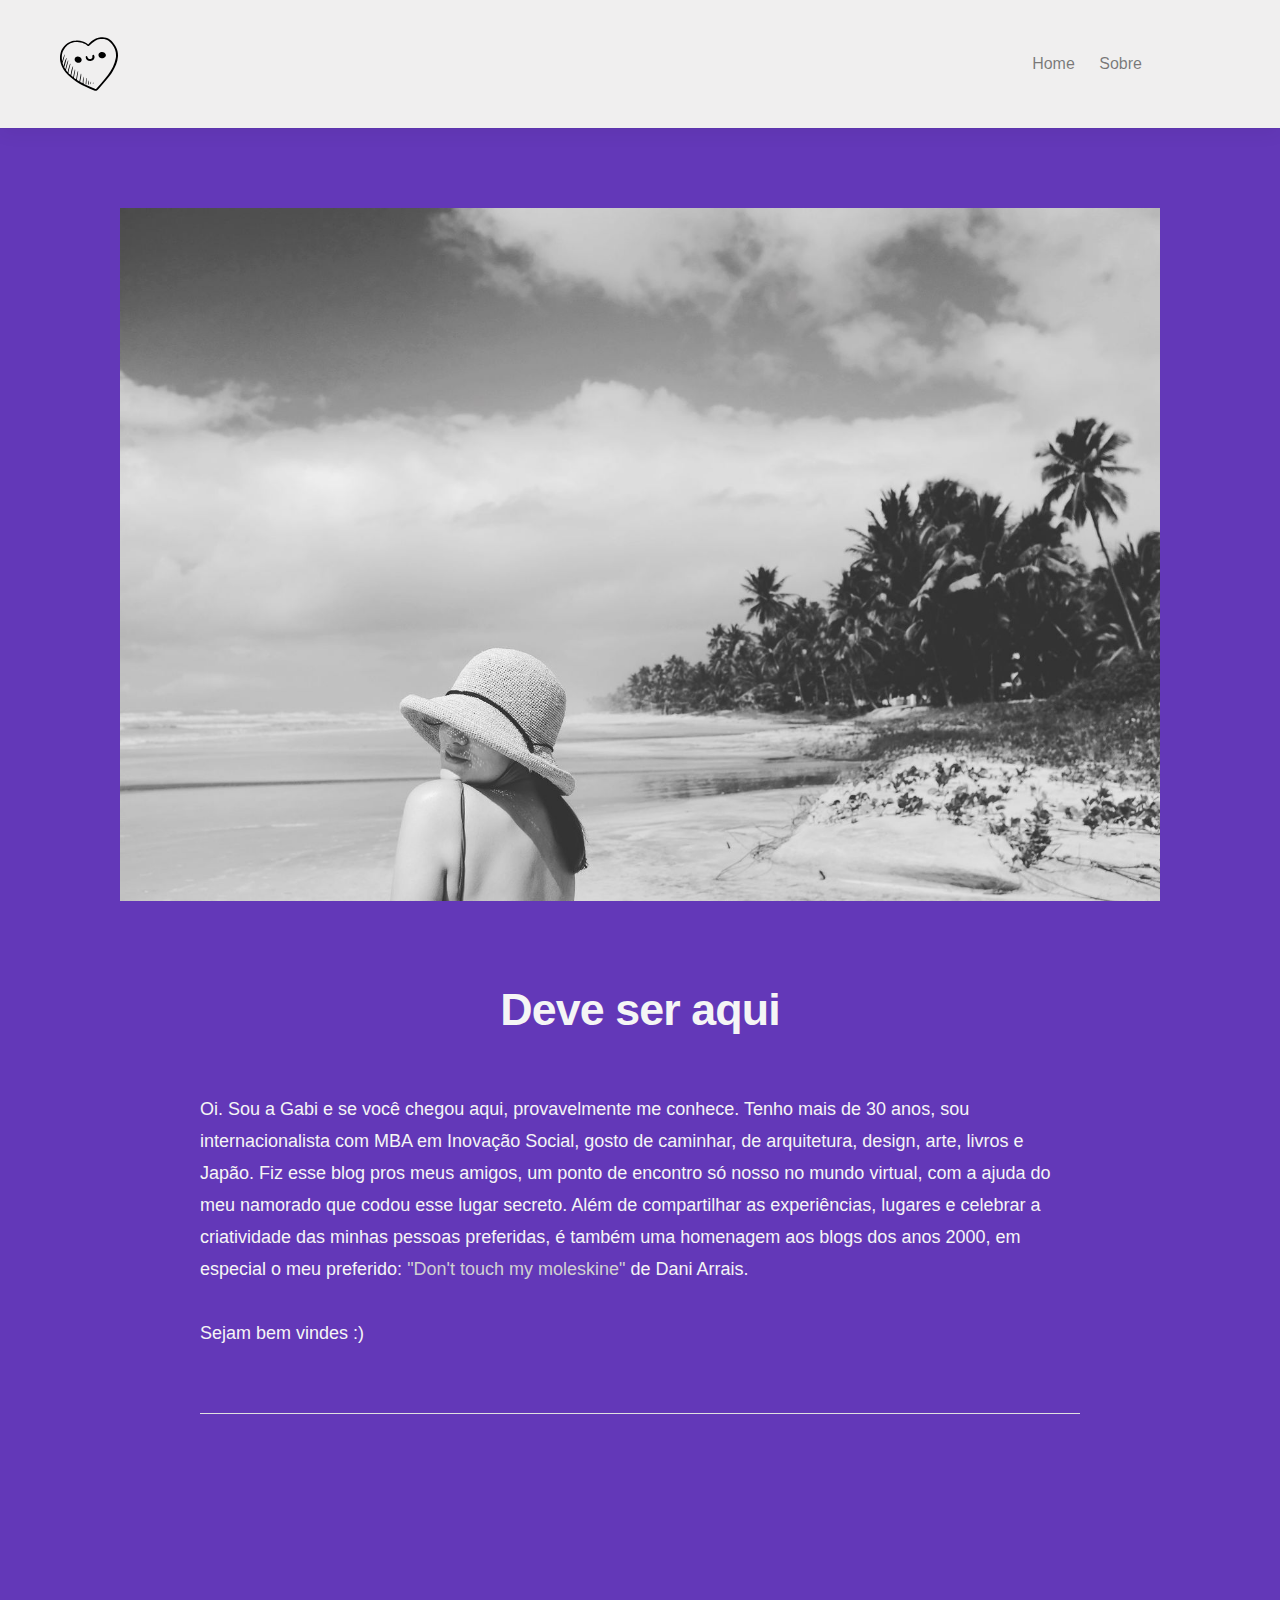
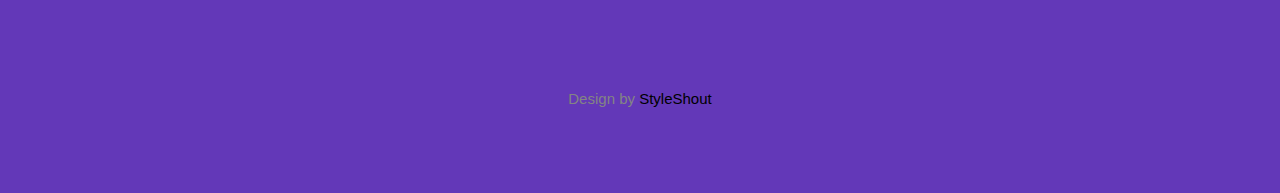
<file: about.html>
<!DOCTYPE html>
    <html class="no-js" lang="en">

    <head>
        
    <!--- basic page needs
    ================================================== -->
    <meta charset="utf-8">
    <title>Sobre - deve ser aqui</title>
    <meta name="description" content="">
    <meta name="author" content="">

    <!-- mobile specific metas
    ================================================== -->
    <meta name="viewport" content="width=device-width, initial-scale=1">

    <!-- CSS
    ================================================== -->
    <link rel="stylesheet" href="css/styles.css">
    <link rel="stylesheet" href="css/vendor.css">

    <!-- script
    ================================================== -->
    <script src="js/modernizr.js"></script>

    <!-- favicons
    ================================================== -->
    <link rel="apple-touch-icon" sizes="180x180" href="apple-touch-icon.png">
    <link rel="icon" type="image/png" sizes="32x32" href="favicon-32x32.png">
    <link rel="icon" type="image/png" sizes="16x16" href="favicon-16x16.png">
    <link rel="manifest" href="site.webmanifest">
    
    </head>

    <body id="top">

        
    <div id="preloader">
        <div id="loader"></div>
    </div>
    

        
    <header class="s-header">
        <div class="row s-header__content">
            <div class="s-header__logo">
                <a class="logo" href="index.html">
                    <img src="images/heart-svgrepo-com.svg" alt="Homepage">
                </a>
            </div>

            <nav class="s-header__nav-wrap">

                <h2 class="s-header__nav-heading h6">Site Navigation</h2>

                <ul class="s-header__nav">
                    <li><a href="donchan.html" title="">Home</a></li>
                    <li><a href="about.html" title="">Sobre</a></li>
                </ul> <!-- end header__nav -->

                <a href="#0" title="Close Menu" class="s-header__overlay-close close-mobile-menu">Close</a>

            </nav> <!-- end header__nav-wrap -->

            <a class="s-header__toggle-menu" href="#0" title="Menu"><span>Menu</span></a>


        </div> <!-- end s-header__content -->

    </header> <!-- end header -->
    
    

        
    <section class="s-content">
        <div class="row">
            <div class="column large-12">

                <section>

                    <div class="s-content__media">
                        <img src="images/gabi-ilheus.jpeg" sizes="(max-width: 2100px) 100vw, 2100px" alt="">
                    </div> <!-- end s-content__media -->

                    <div class="s-content__primary">

                        <h1 class="s-content__title">Deve ser aqui</h1>

                        <p> Oi. Sou a Gabi e se você chegou aqui, provavelmente me conhece. Tenho mais de 30 anos, sou internacionalista com MBA em Inovação Social, gosto de caminhar, de arquitetura, design, arte, livros e Japão. Fiz esse blog pros meus amigos, um ponto de encontro só nosso no mundo virtual, com a ajuda do meu namorado que codou esse lugar secreto. Além de compartilhar as experiências, lugares e celebrar a criatividade das minhas pessoas preferidas, é também uma homenagem aos blogs dos anos 2000, em especial o meu preferido: <a href="http://donttouchmymoleskine.com">"Don't touch my moleskine"</a> de Dani Arrais. <p> Sejam bem vindes :) </p>

                        <hr>
                    </div> <!-- end s-content__primary -->

                </section>

            </div> <!-- end column -->
        </div> <!-- end row -->
    </section> <!-- end s-content -->
    

        
    <!-- footer
    ================================================== -->
    <footer class="s-footer">

        <div class="s-footer__bottom">
            <div class="row">
                <div class="column">
                    <div class="ss-copyright">
                        <span>Design by <a href="https://www.styleshout.com/">StyleShout</a></span>
                    </div> <!-- end ss-copyright -->
                </div>
            </div>

            <div class="ss-go-top">
                <a class="smoothscroll" title="Back to Top" href="#top">
                    <svg xmlns="http://www.w3.org/2000/svg" viewBox="0 0 24 24">
                        <path d="M6 4h12v2H6zm5 10v6h2v-6h5l-6-6-6 6z" />
                    </svg>
                </a>
            </div> <!-- end ss-go-top -->
        </div> <!-- end s-footer__bottom -->

    </footer> <!-- end s-footer -->
    

        
    <!-- Java Script
    ================================================== -->
    <script src="js/jquery-3.2.1.min.js"></script>
    <script src="js/plugins.js"></script>
    <script src="js/main.js"></script>
    

    </body>

</html>
</file>
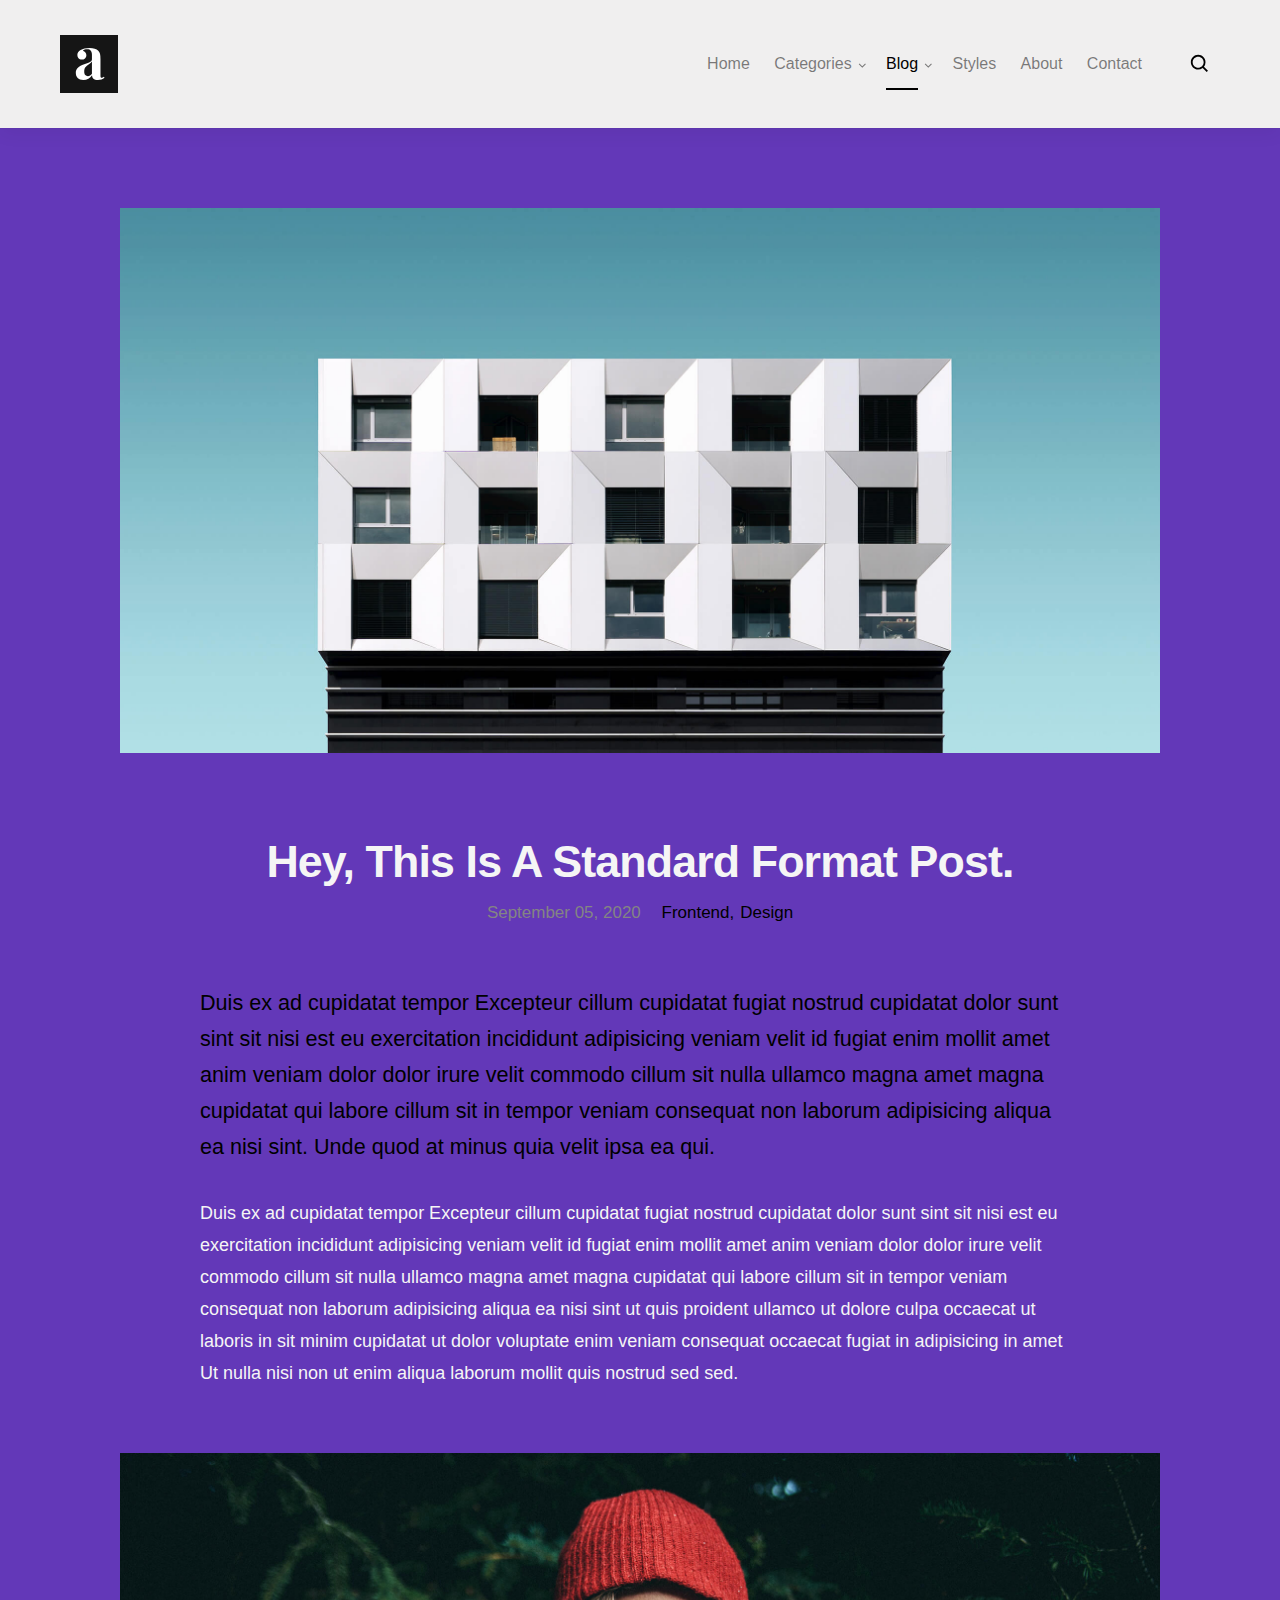
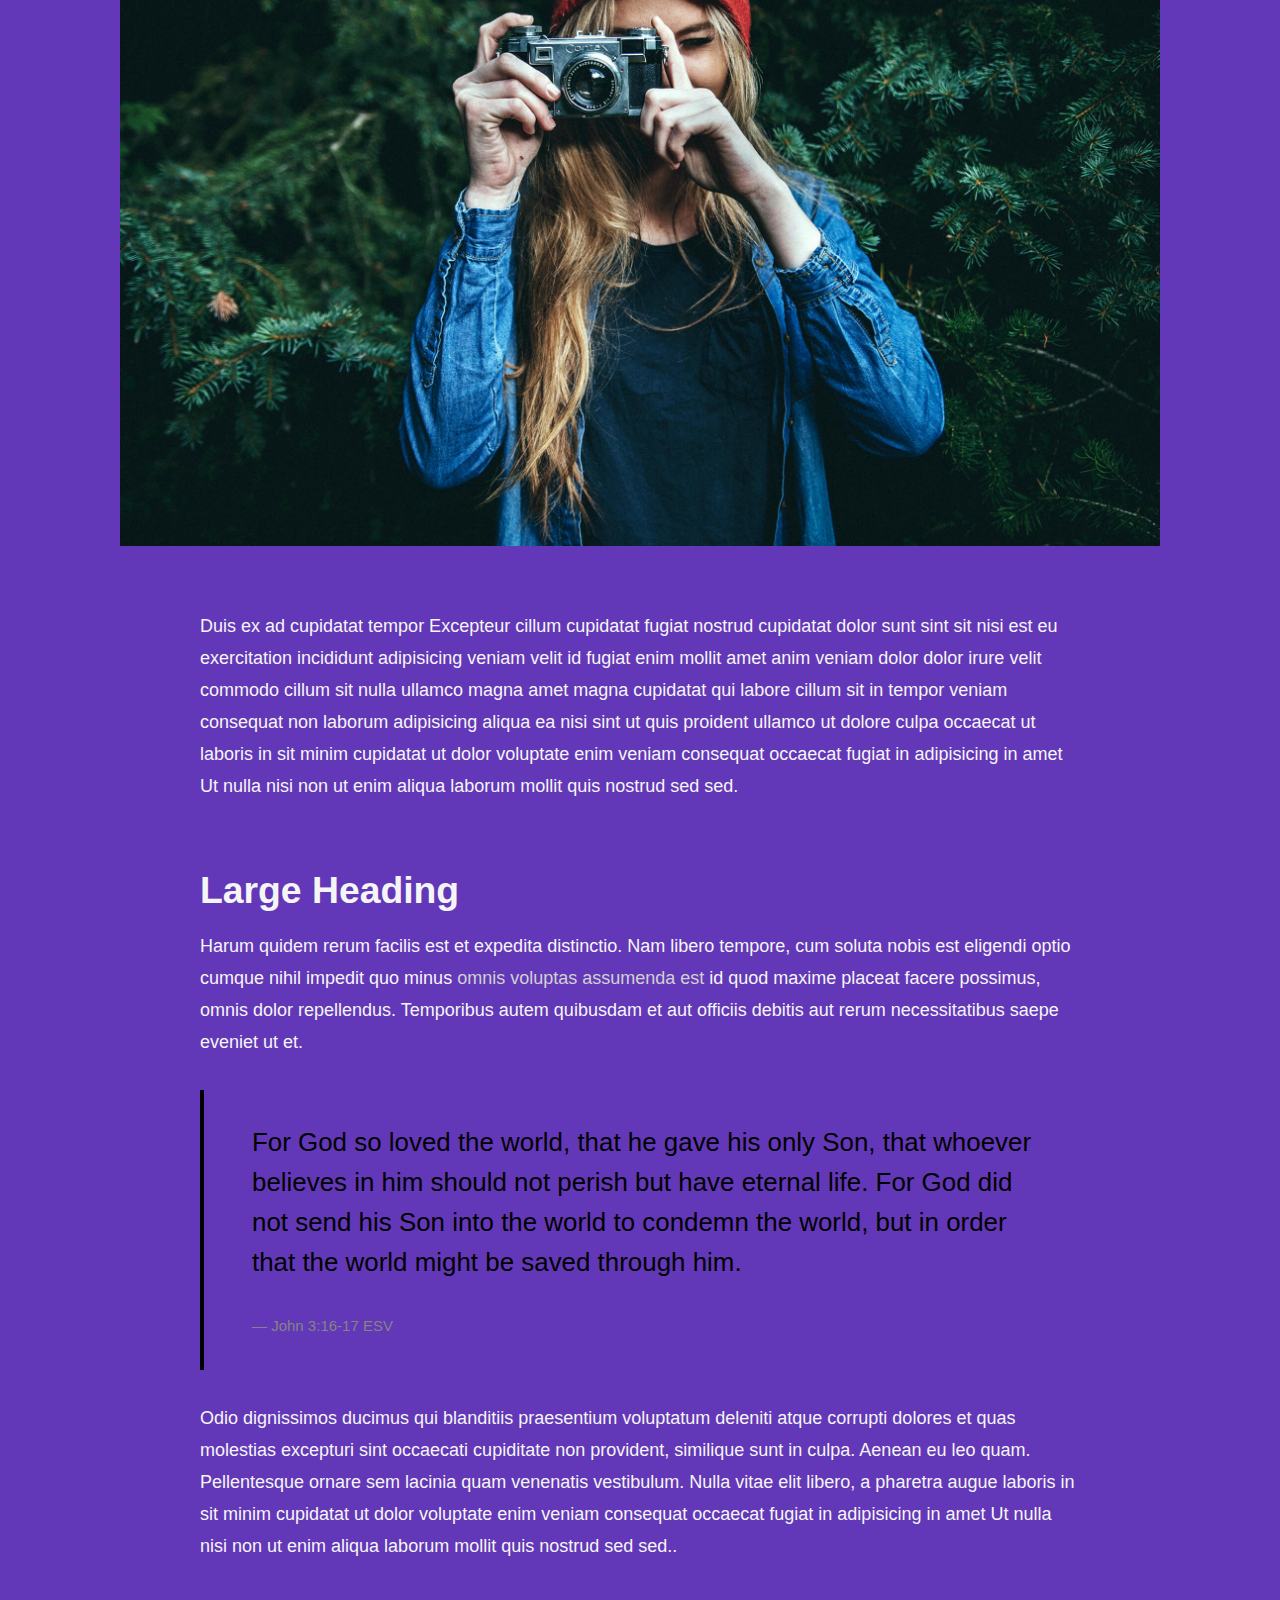
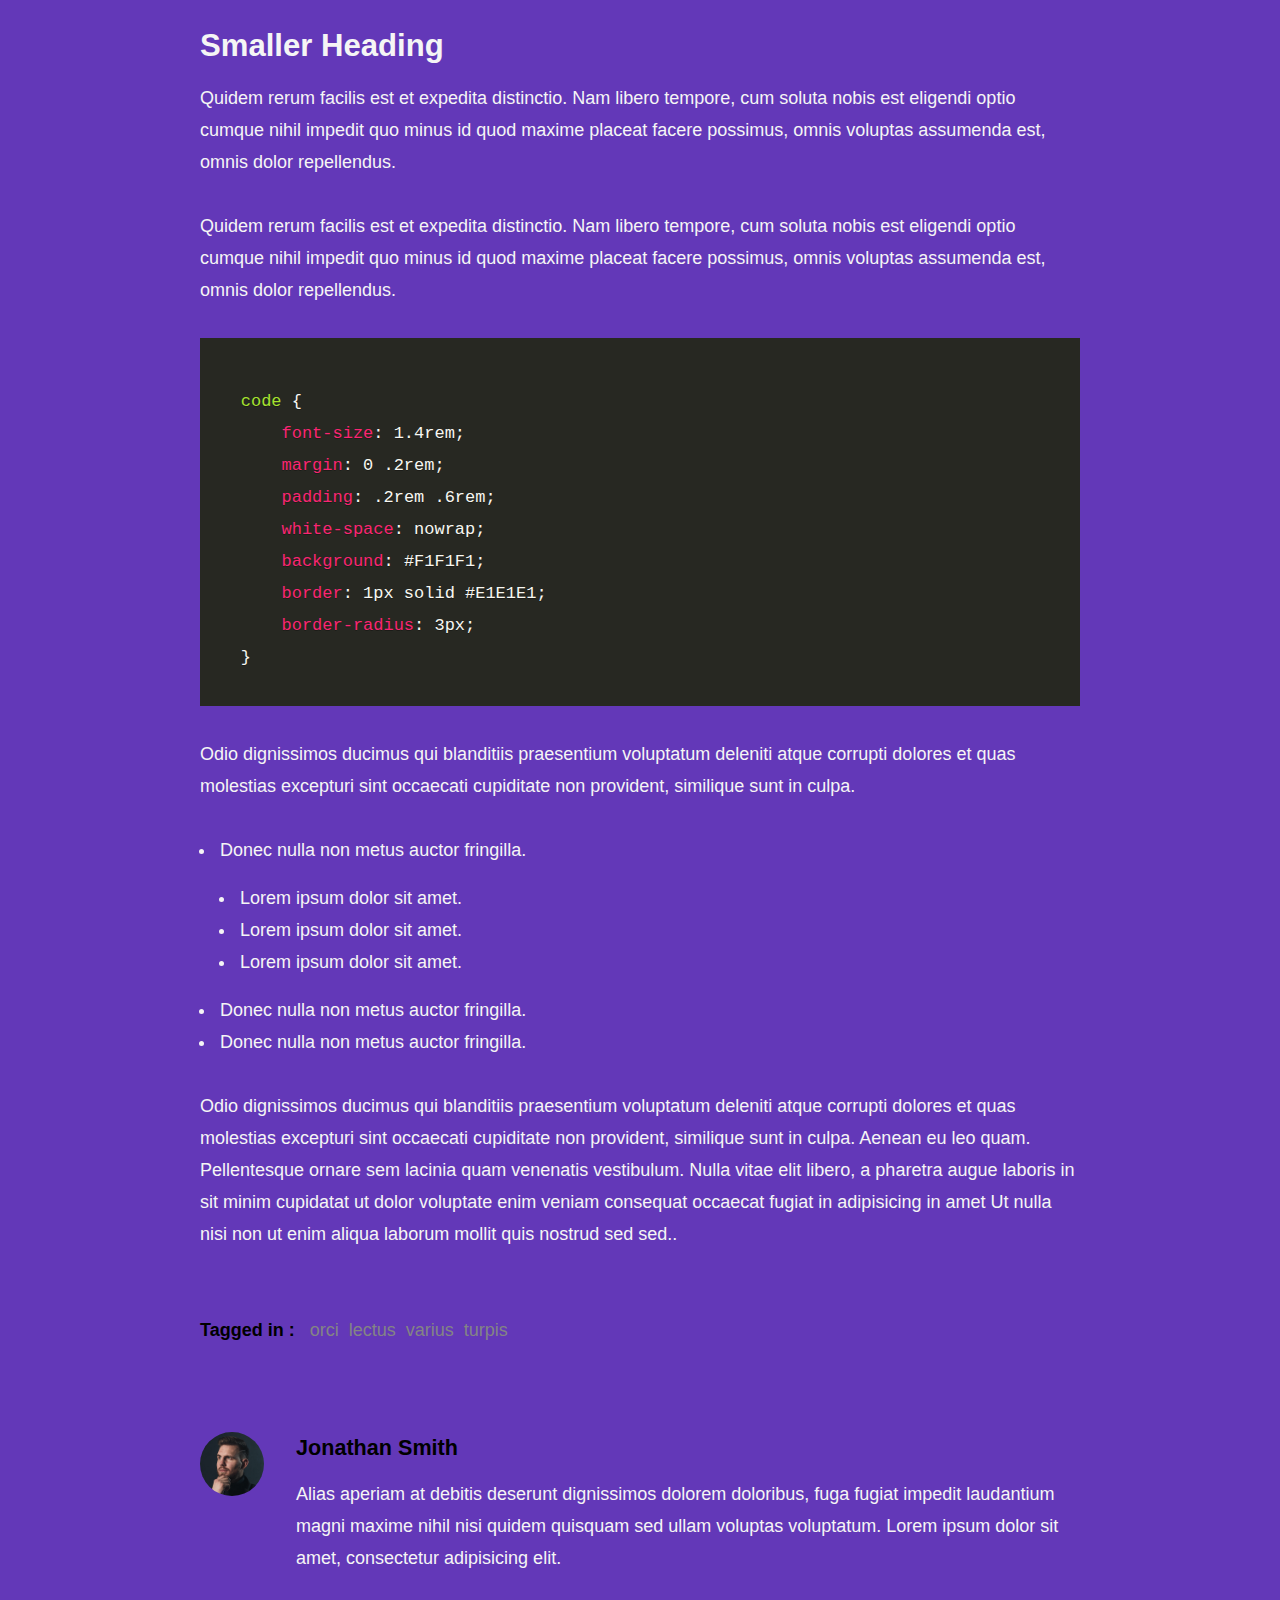
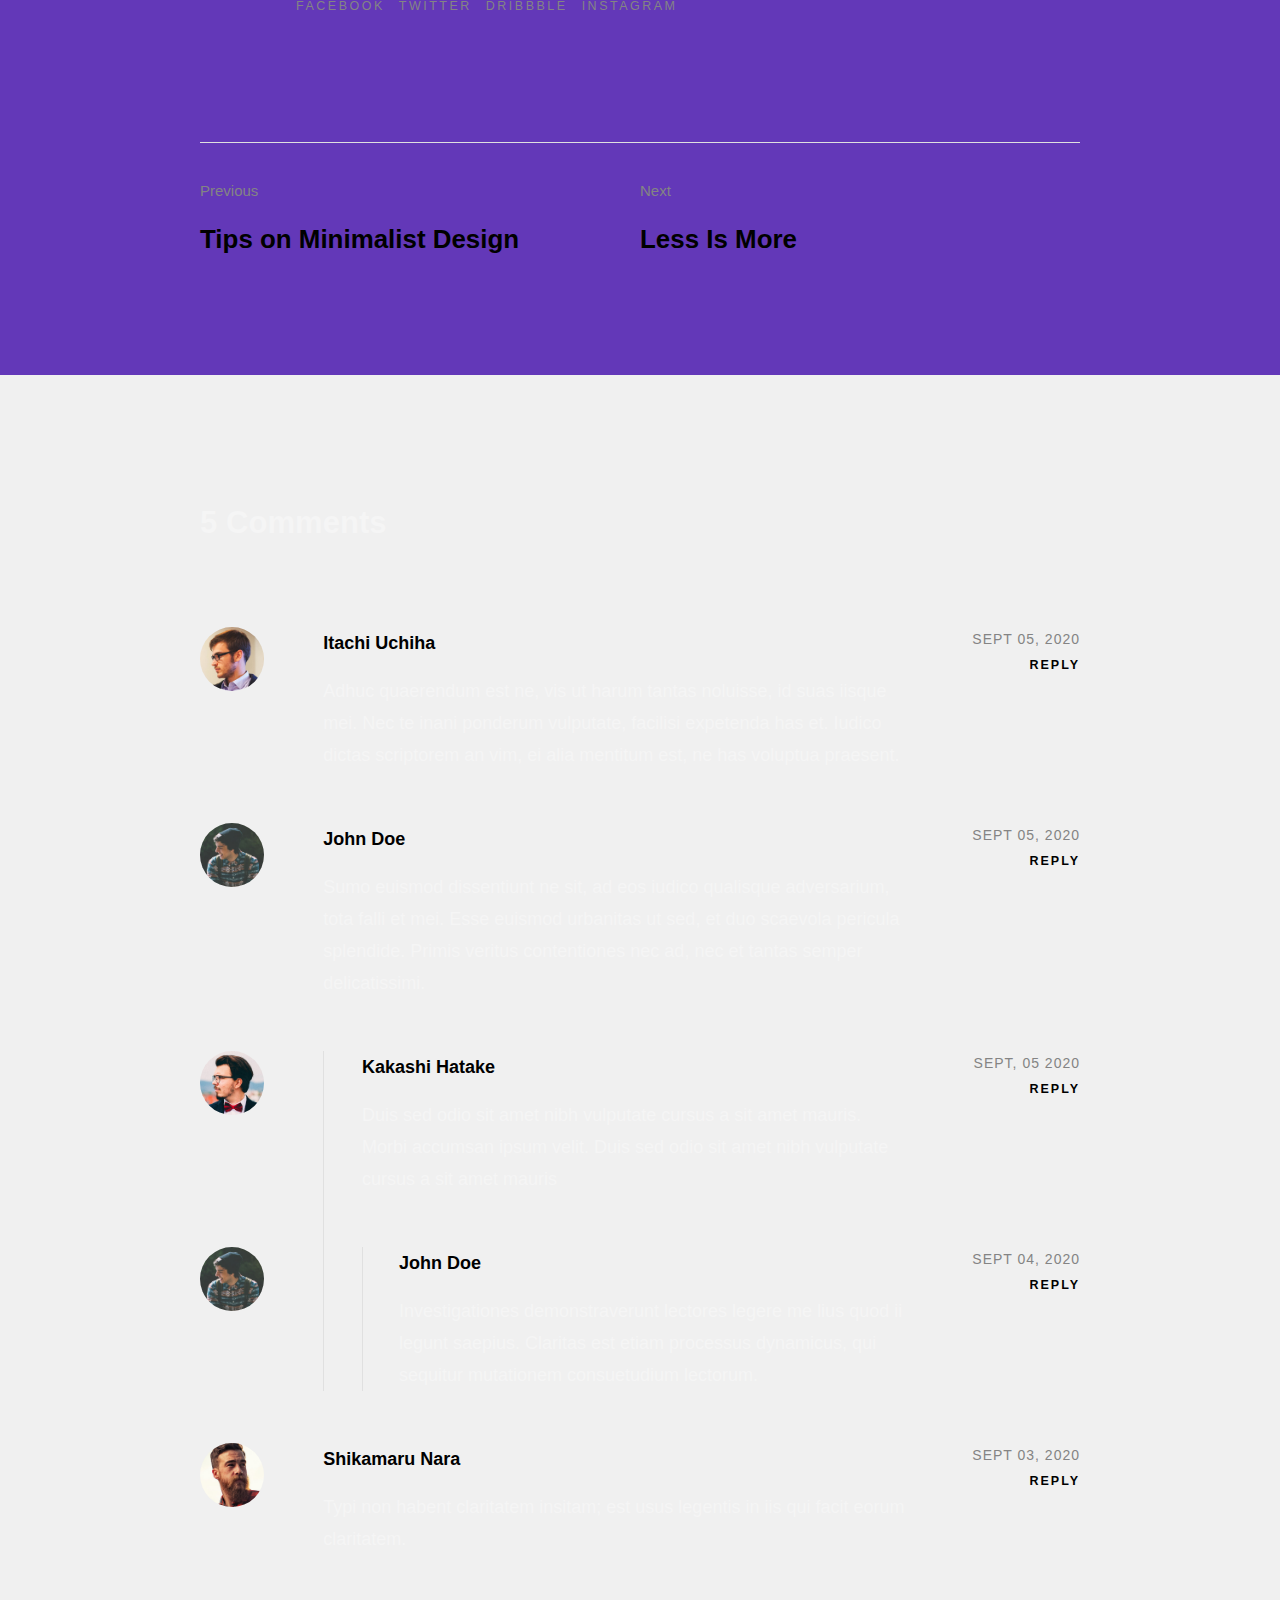
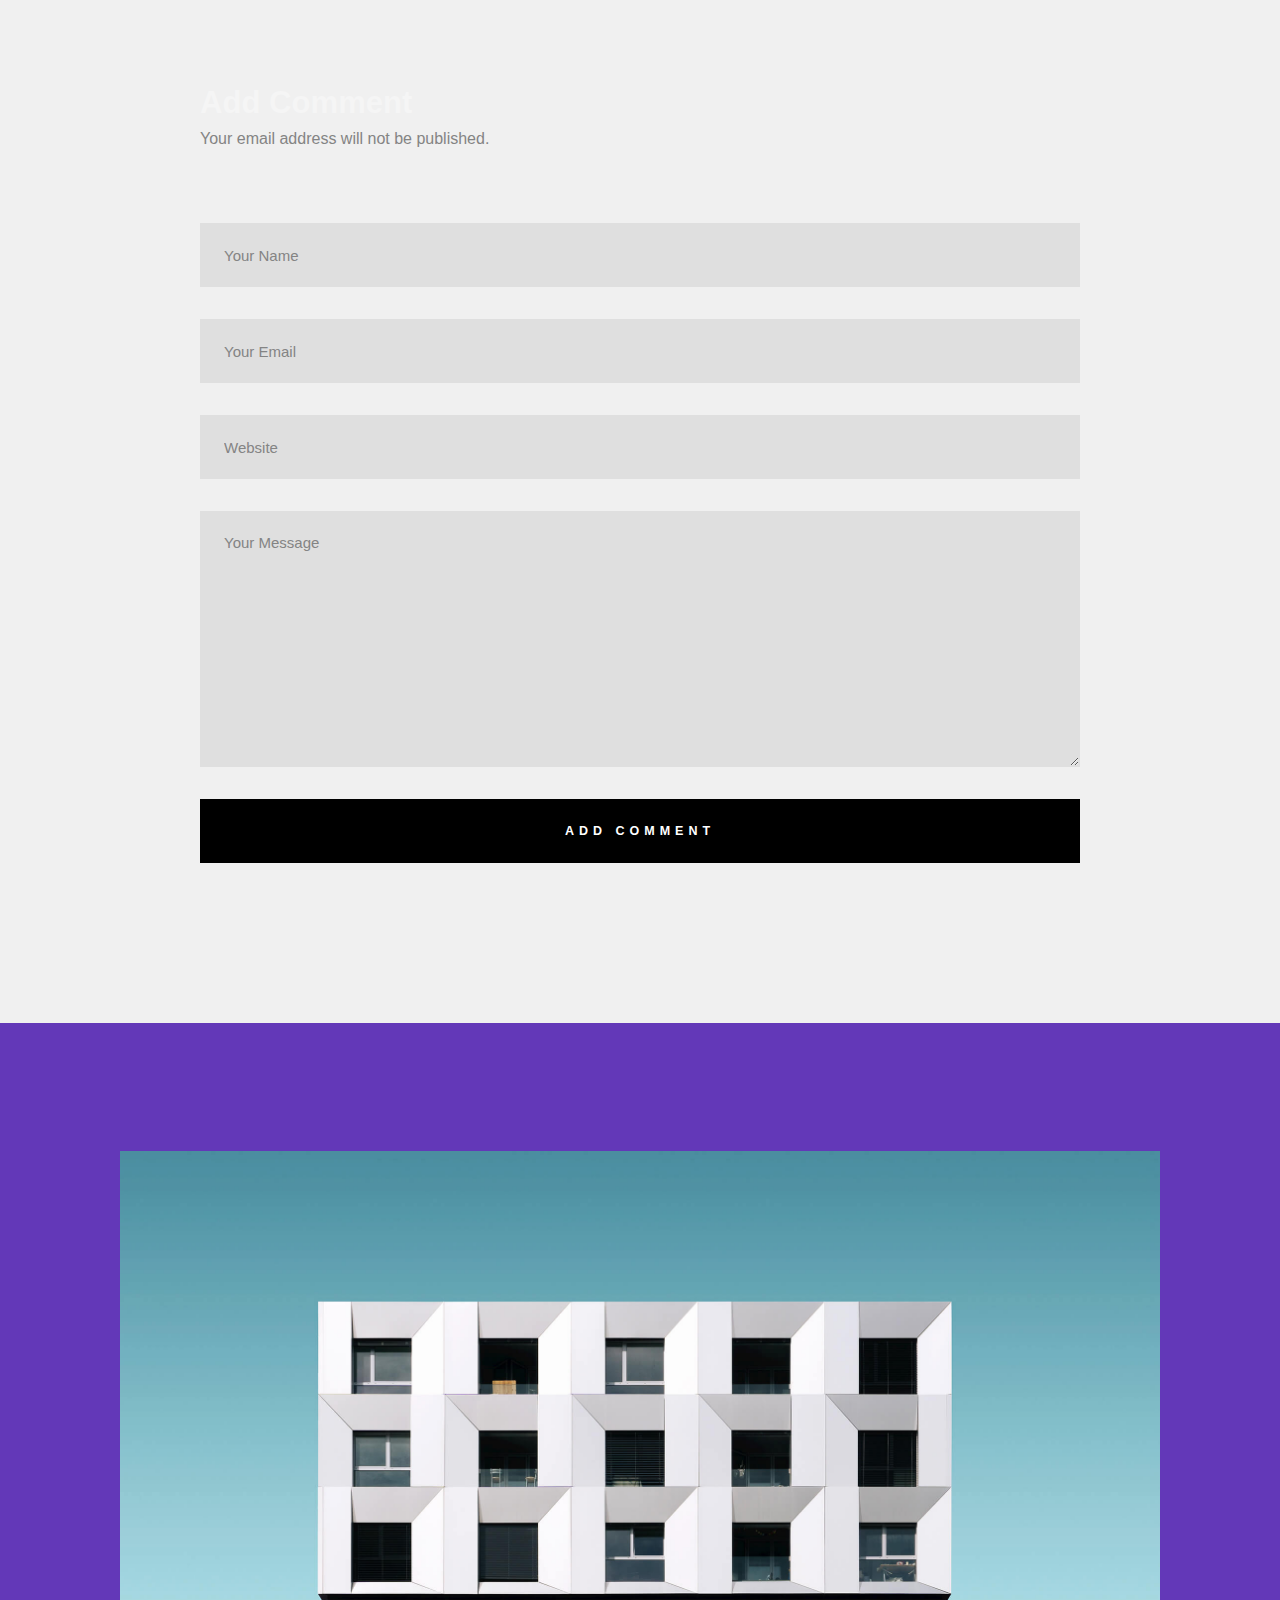
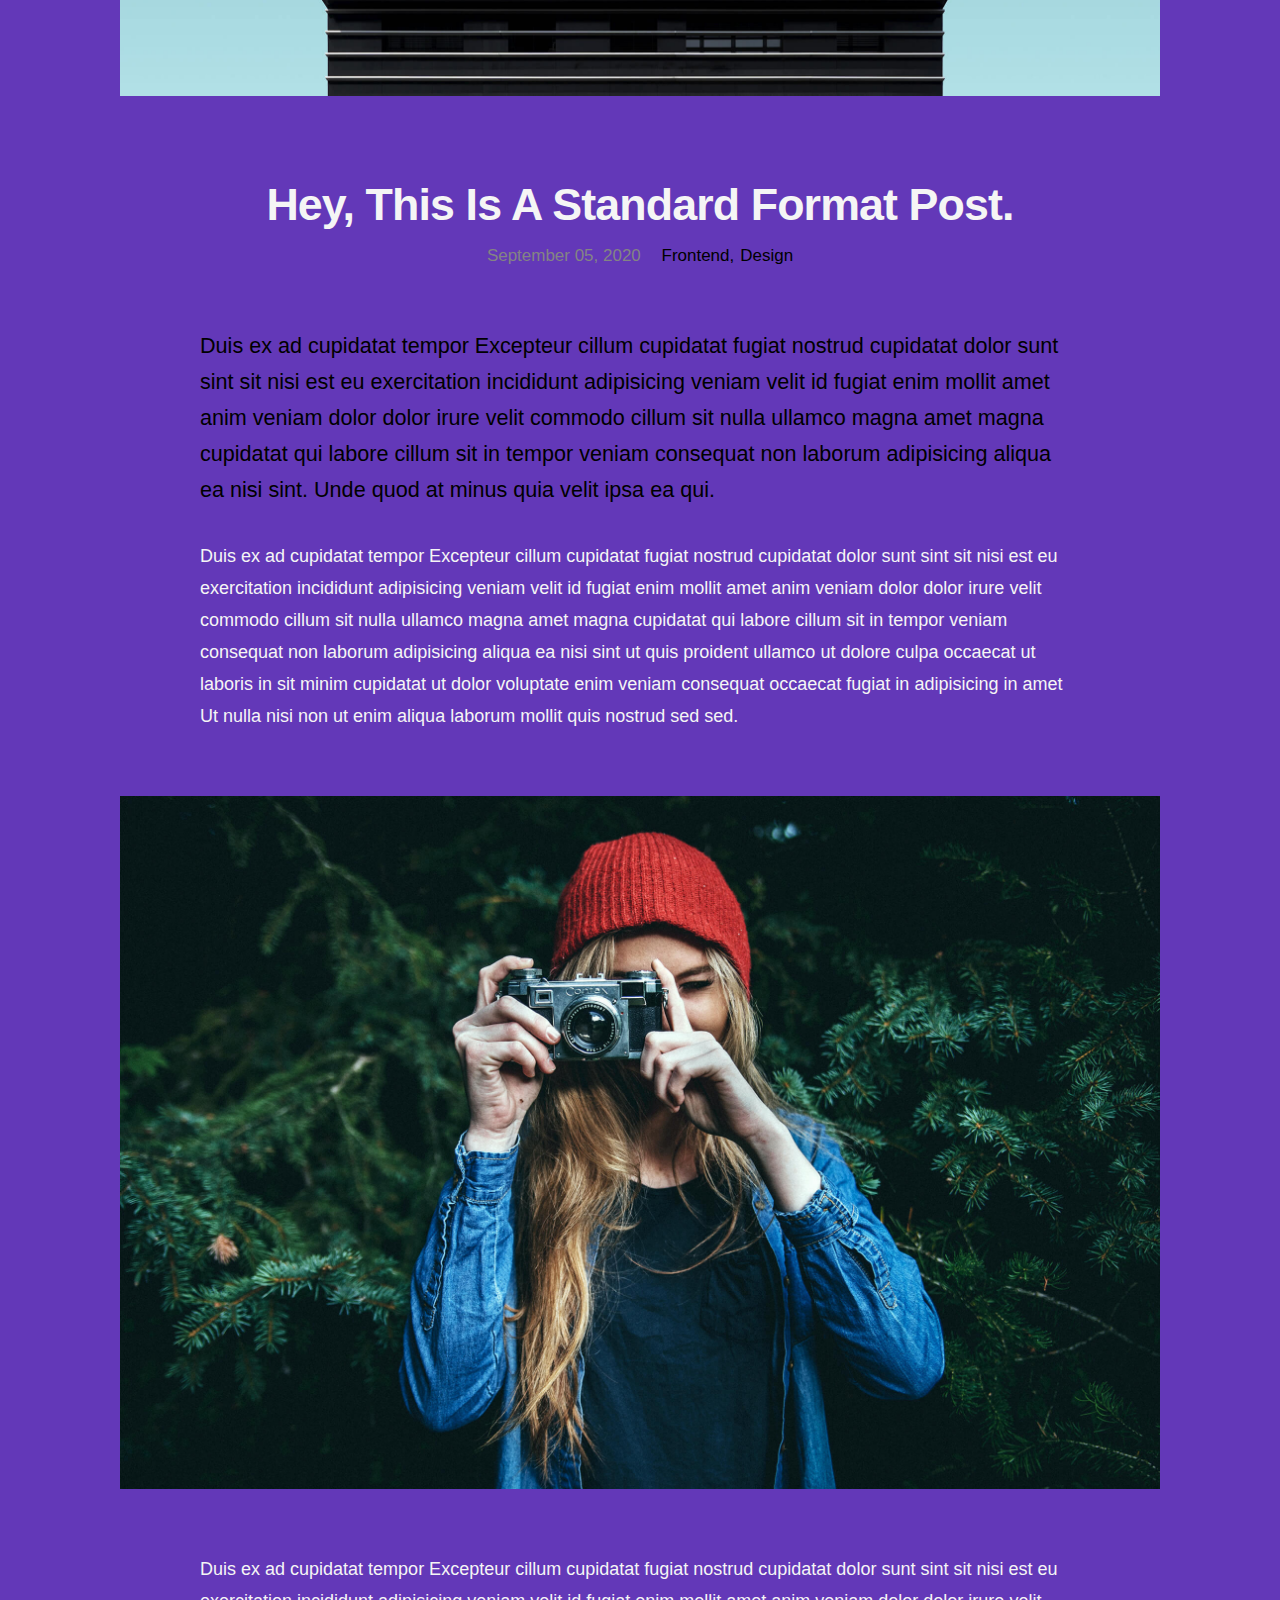
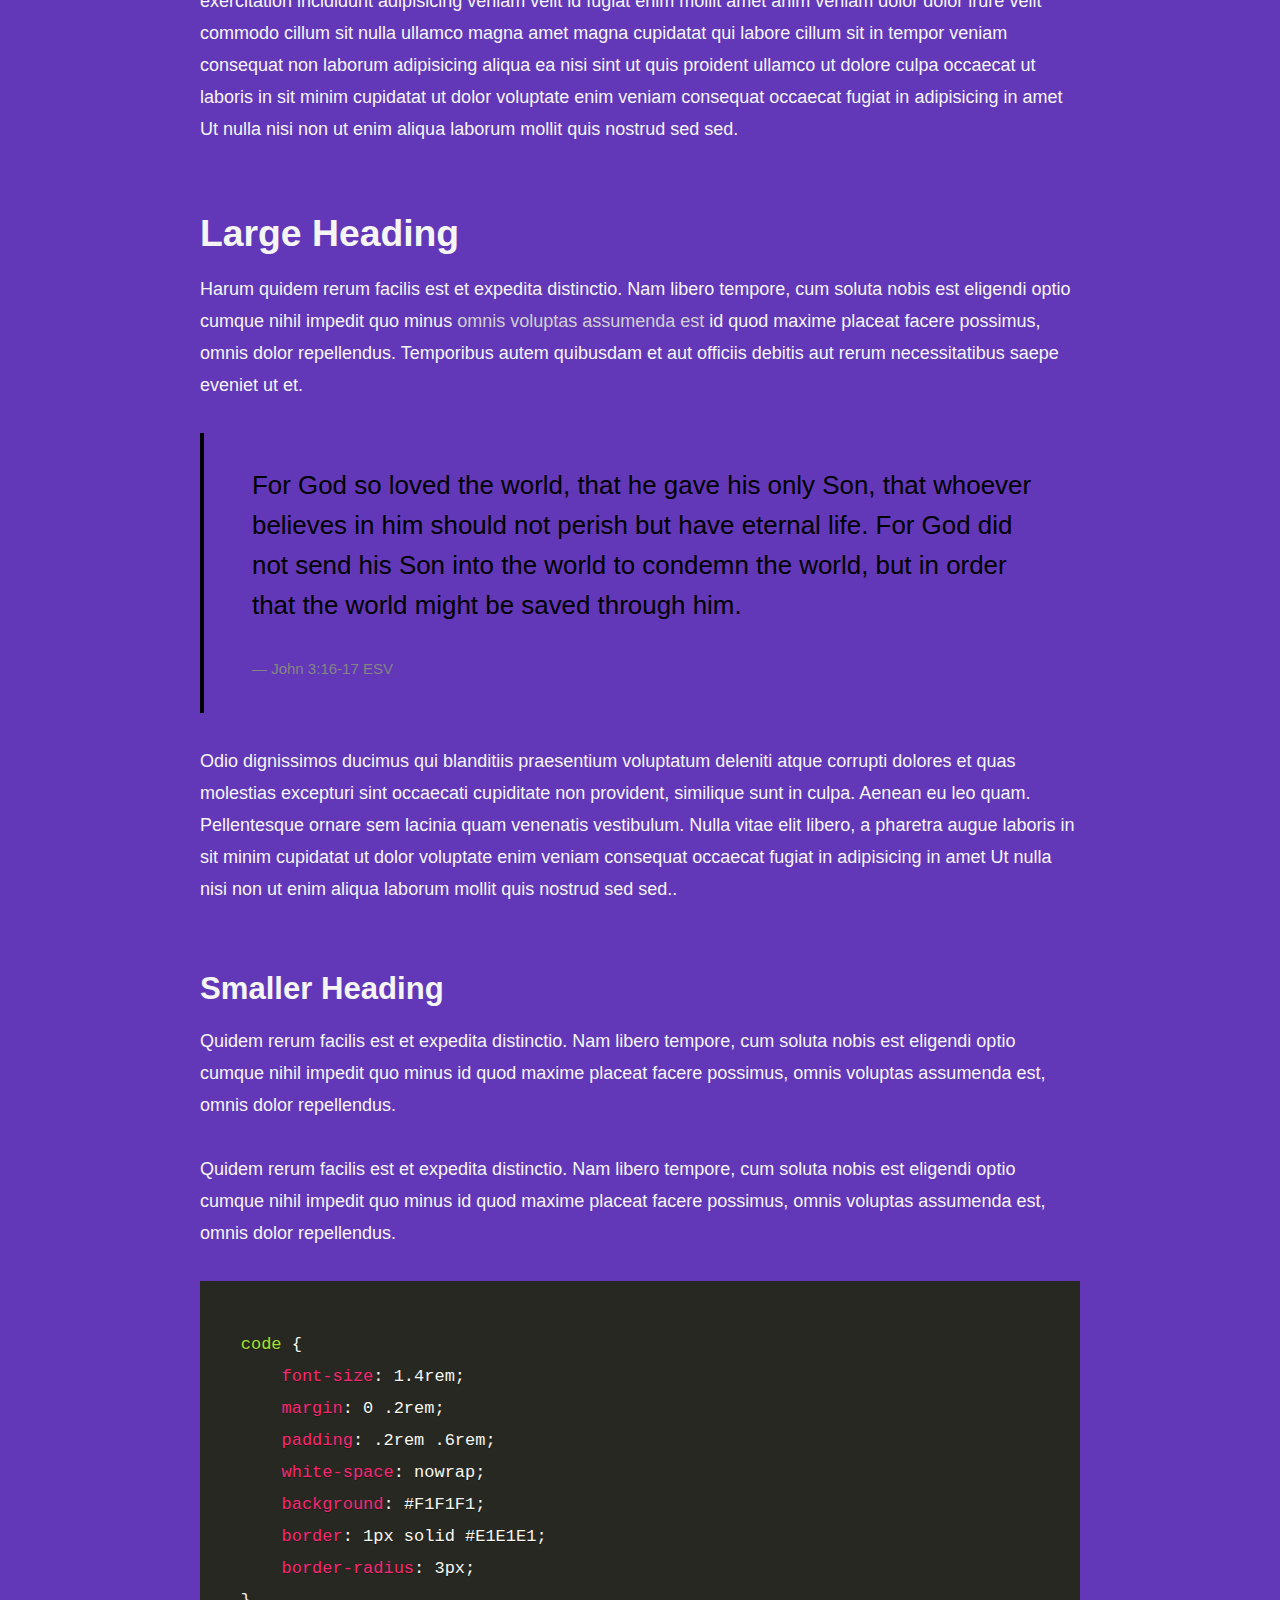
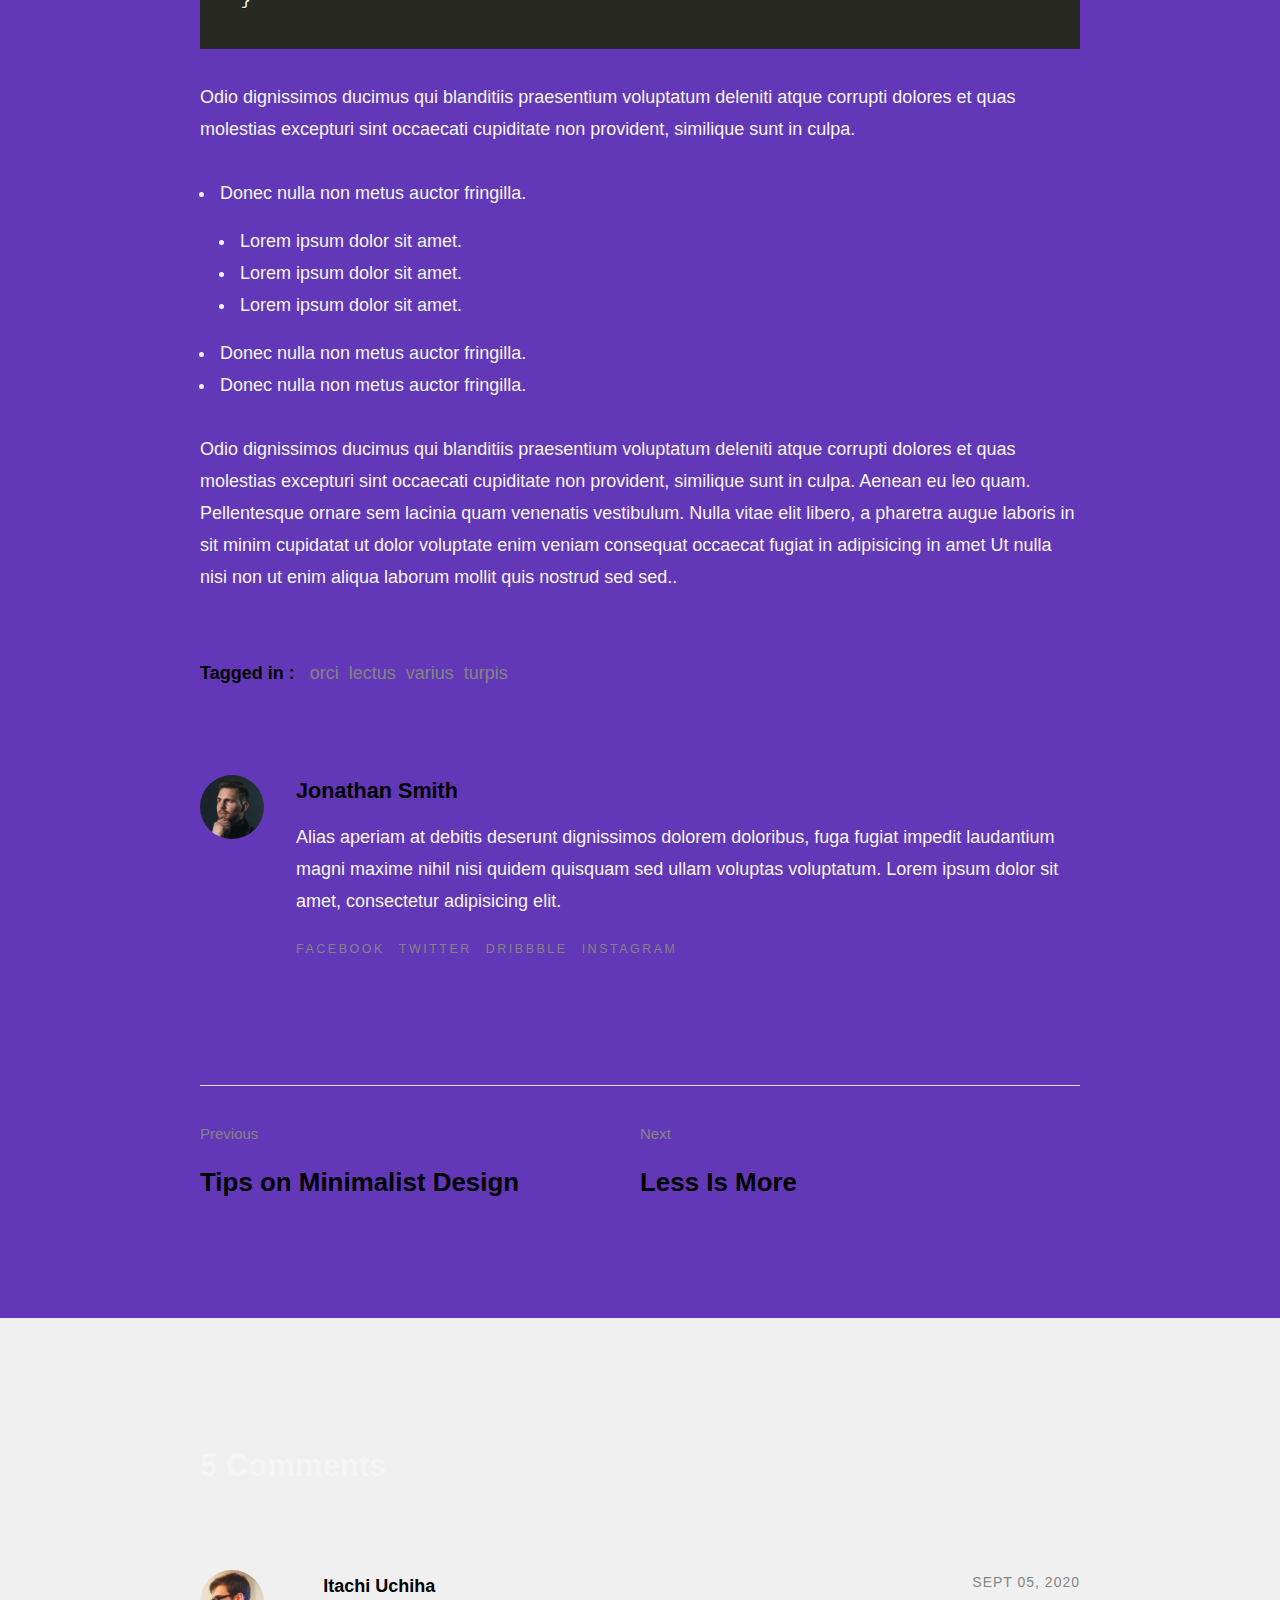
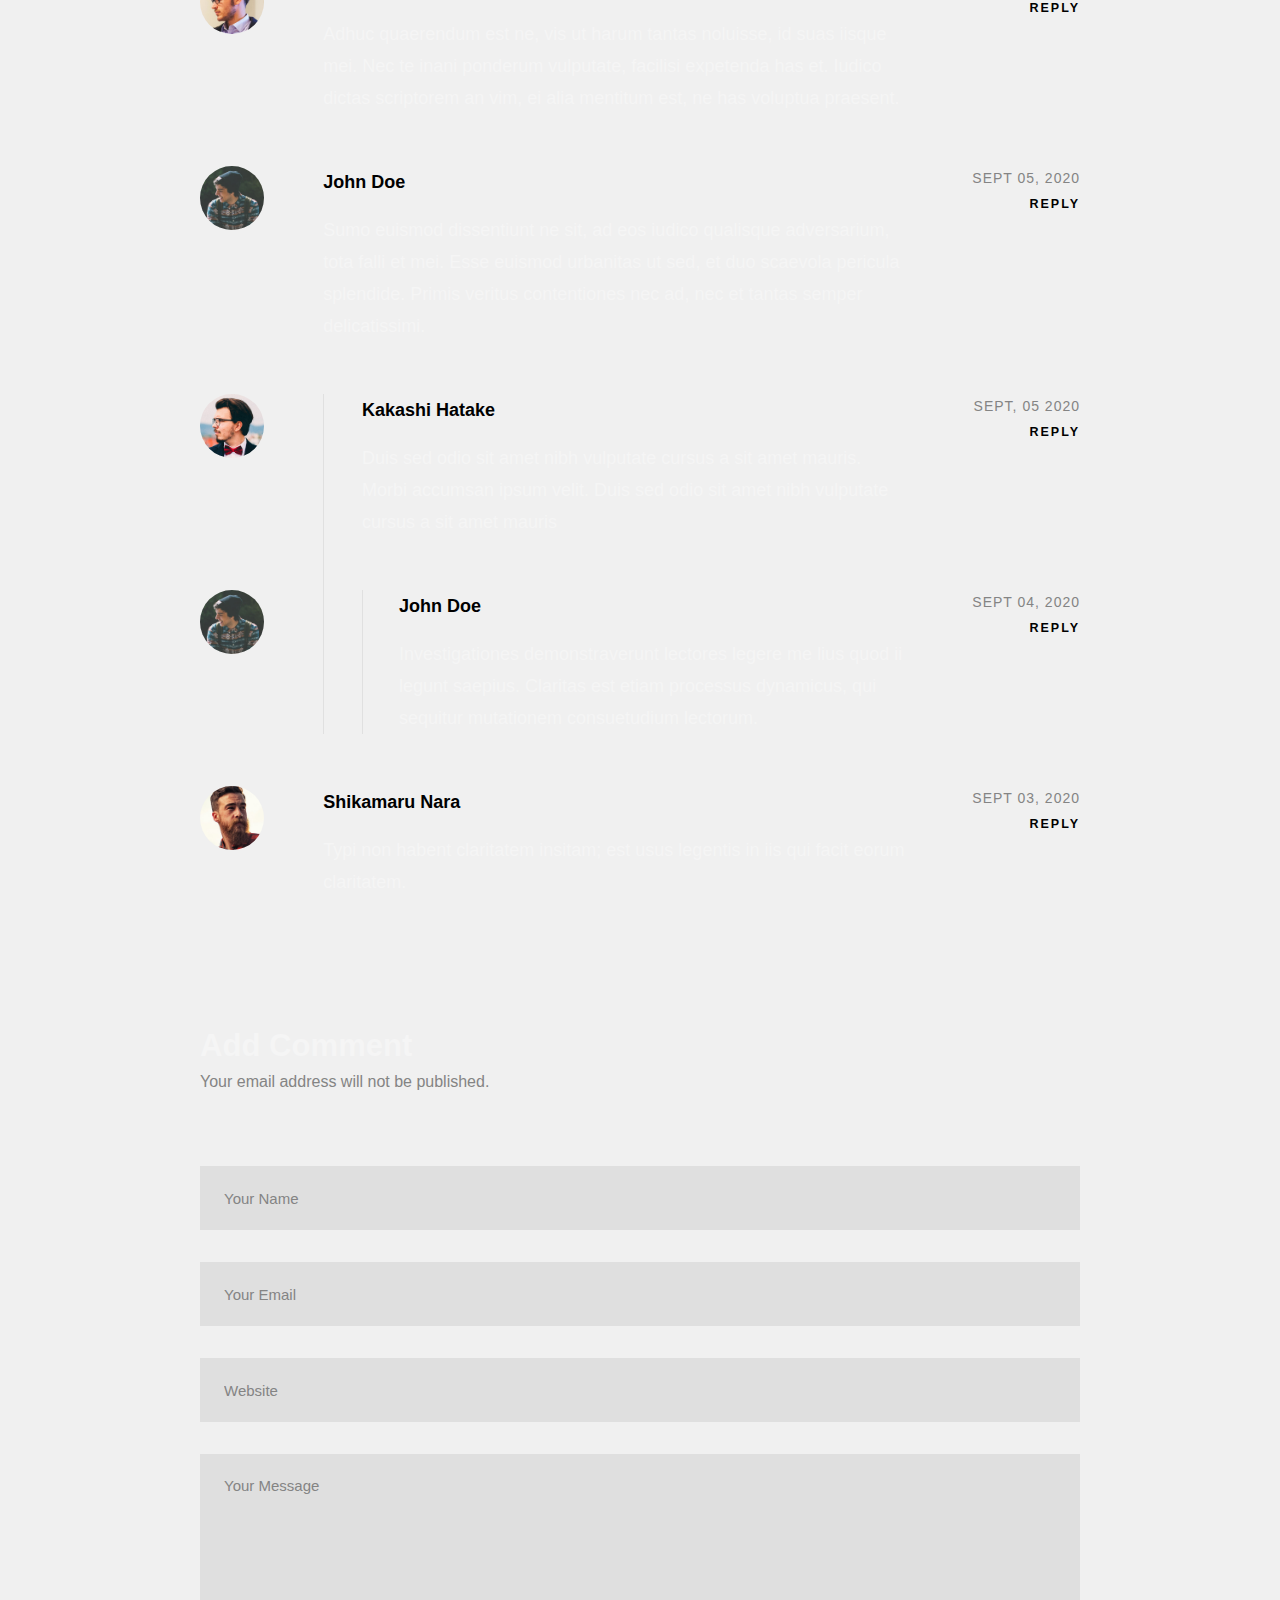
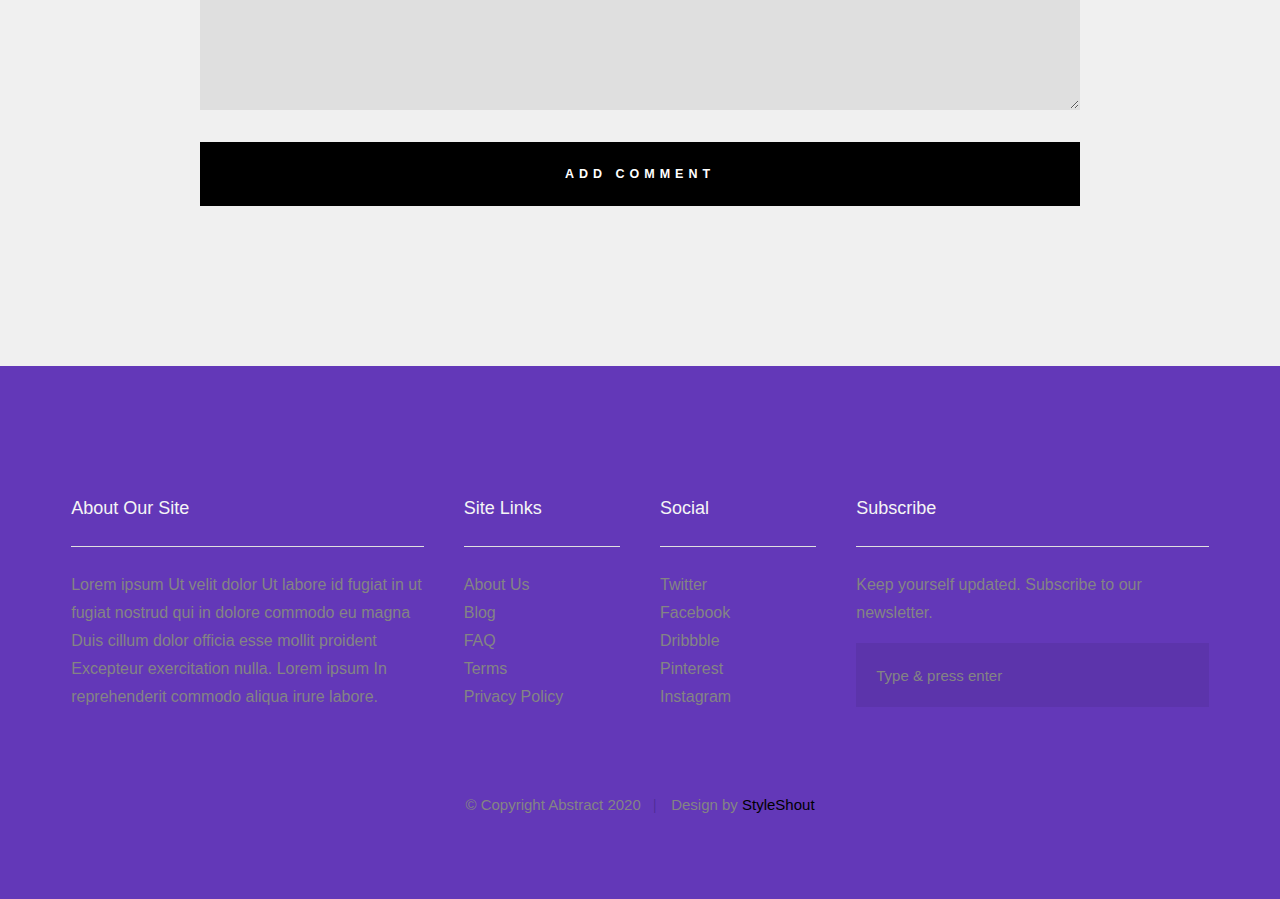
<file: single-standard.html>
<!DOCTYPE html>
<html class="no-js" lang="en">

<head>

    <!--- basic page needs
    ================================================== -->
    <meta charset="utf-8">
    <title>Standard Post - Abstract</title>
    <meta name="description" content="">
    <meta name="author" content="">

    <!-- mobile specific metas
    ================================================== -->
    <meta name="viewport" content="width=device-width, initial-scale=1">

    <!-- CSS
    ================================================== -->
    <link rel="stylesheet" href="css/styles.css">
    <link rel="stylesheet" href="css/vendor.css">

    <!-- script
    ================================================== -->
    <script src="js/modernizr.js"></script>

    <!-- favicons
    ================================================== -->
    <link rel="apple-touch-icon" sizes="180x180" href="apple-touch-icon.png">
    <link rel="icon" type="image/png" sizes="32x32" href="favicon-32x32.png">
    <link rel="icon" type="image/png" sizes="16x16" href="favicon-16x16.png">
    <link rel="manifest" href="site.webmanifest">

</head>

<body id="top">


    <!-- preloader
    ================================================== -->
    <div id="preloader">
        <div id="loader"></div>
    </div>


    <!-- header
    ================================================== -->
    <header class="s-header">

        <div class="row s-header__content">

            <div class="s-header__logo">
                <a class="logo" href="index.html">
                    <img src="images/logo.svg" alt="Homepage">
                </a>
            </div>

            <nav class="s-header__nav-wrap">

                <h2 class="s-header__nav-heading h6">Site Navigation</h2>

                <ul class="s-header__nav">
                    <li><a href="index.html" title="">Home</a></li>
                    <li class="has-children">
                        <a href="#0" title="">Categories</a>
                        <ul class="sub-menu">
                            <li><a href="category.html">Design</a></li>
                            <li><a href="category.html">Lifestyle</a></li>
                            <li><a href="category.html">Photography</a></li>
                            <li><a href="category.html">Vacation</a></li>
                            <li><a href="category.html">Work</a></li>
                            <li><a href="category.html">Health</a></li>
                            <li><a href="category.html">Family</a></li>
                            <li><a href="category.html">Relationship</a></li>
                        </ul>
                    </li>
                    <li class="has-children current">
                        <a href="#0" title="">Blog</a>
                        <ul class="sub-menu">
                            <li><a href="single-video.html">Video Post</a></li>
                            <li><a href="single-audio.html">Audio Post</a></li>
                            <li><a href="single-gallery.html">Gallery Post</a></li>
                            <li><a href="single-standard.html">Standard Post</a></li>
                        </ul>
                    </li>
                    <li><a href="styles.html" title="">Styles</a></li>
                    <li><a href="about.html" title="">About</a></li>
                    <li><a href="contact.html" title="">Contact</a></li>
                </ul> <!-- end header__nav -->

                <a href="#0" title="Close Menu" class="s-header__overlay-close close-mobile-menu">Close</a>

            </nav> <!-- end header__nav-wrap -->

            <a class="s-header__toggle-menu" href="#0" title="Menu"><span>Menu</span></a>

            <div class="s-header__search">

                <form role="search" method="get" class="s-header__search-form" action="#">
                    <label>
                        <span class="hide-content">Search for:</span>
                        <input type="search" class="s-header__search-field" placeholder="Type Your Keywords" value=""
                            name="s" title="Search for:" autocomplete="off">
                    </label>
                    <input type="submit" class="s-header__search-submit" value="Search">
                </form>

                <a href="#0" title="Close Search" class="s-header__overlay-close">Close</a>

            </div> <!-- end search wrap -->

            <a class="s-header__search-trigger" href="#">
                <svg xmlns="http://www.w3.org/2000/svg" viewBox="0 0 24 24">
                    <path
                        d="M10 18a7.952 7.952 0 004.897-1.688l4.396 4.396 1.414-1.414-4.396-4.396A7.952 7.952 0 0018 10c0-4.411-3.589-8-8-8s-8 3.589-8 8 3.589 8 8 8zm0-14c3.309 0 6 2.691 6 6s-2.691 6-6 6-6-2.691-6-6 2.691-6 6-6z">
                    </path>
                </svg>
            </a>

        </div> <!-- end s-header__content -->

    </header> <!-- end header -->


    <!-- content
    ================================================== -->
    <section class="s-content s-content--single">
        <div class="row">
            <div class="column large-12">

                <article class="s-post entry format-standard">

                    <div class="s-content__media">
                        <div class="s-content__post-thumb">
                            <img src="images/thumbs/single/standard/standard-1050.jpg" srcset="images/thumbs/single/standard/standard-2100.jpg 2100w, 
                                         images/thumbs/single/standard/standard-1050.jpg 1050w, 
                                         images/thumbs/single/standard/standard-525.jpg 525w"
                                sizes="(max-width: 2100px) 100vw, 2100px" alt="">
                        </div>
                    </div> <!-- end s-content__media -->

                    <div class="s-content__primary">

                        <h2 class="s-content__title s-content__title--post">Hey, This Is A Standard Format Post.</h2>

                        <ul class="s-content__post-meta">
                            <li class="date">September 05, 2020</li>
                            <li class="cat"><a href="">Frontend</a><a href="">Design</a></li>
                        </ul>

                        <p class="lead">
                            Duis ex ad cupidatat tempor Excepteur cillum cupidatat fugiat nostrud cupidatat dolor
                            sunt sint sit nisi est eu exercitation incididunt adipisicing veniam velit id fugiat
                            enim mollit amet anim veniam dolor dolor irure velit commodo cillum sit nulla ullamco
                            magna amet magna cupidatat qui labore cillum sit in tempor veniam consequat non laborum
                            adipisicing aliqua ea nisi sint. Unde quod at minus quia velit ipsa ea qui. </p>

                        <p>Duis ex ad cupidatat tempor Excepteur cillum cupidatat fugiat nostrud cupidatat dolor sunt
                            sint sit nisi est eu exercitation incididunt adipisicing veniam velit id fugiat enim mollit
                            amet anim veniam dolor dolor irure velit commodo cillum sit nulla ullamco magna amet magna
                            cupidatat qui labore cillum sit in tempor veniam consequat non laborum adipisicing aliqua ea
                            nisi sint ut quis proident ullamco ut dolore culpa occaecat ut laboris in sit minim
                            cupidatat ut dolor voluptate enim veniam consequat occaecat fugiat in adipisicing in amet Ut
                            nulla nisi non ut enim aliqua laborum mollit quis nostrud sed sed.
                        </p>

                        <p>
                            <img src="images/sample-1050.jpg" srcset="images/sample-2100.jpg 2100w, 
                                         images/sample-1050.jpg 1050w, 
                                         images/sample-525.jpg 525w" sizes="(max-width: 2100px) 100vw, 2100px" alt="">
                        </p>

                        <p>Duis ex ad cupidatat tempor Excepteur cillum cupidatat fugiat nostrud cupidatat dolor sunt
                            sint sit nisi est eu exercitation incididunt adipisicing veniam velit id fugiat enim mollit
                            amet anim veniam dolor dolor irure velit commodo cillum sit nulla ullamco magna amet magna
                            cupidatat qui labore cillum sit in tempor veniam consequat non laborum adipisicing aliqua ea
                            nisi sint ut quis proident ullamco ut dolore culpa occaecat ut laboris in sit minim
                            cupidatat ut dolor voluptate enim veniam consequat occaecat fugiat in adipisicing in amet Ut
                            nulla nisi non ut enim aliqua laborum mollit quis nostrud sed sed.
                        </p>

                        <h2>Large Heading</h2>

                        <p>Harum quidem rerum facilis est et expedita distinctio. Nam libero tempore, cum soluta nobis
                            est eligendi optio cumque nihil impedit quo minus <a href="http://#">omnis voluptas
                                assumenda est</a> id quod maxime placeat facere possimus, omnis dolor repellendus.
                            Temporibus autem quibusdam et aut officiis debitis aut rerum necessitatibus saepe eveniet ut
                            et.</p>

                        <blockquote>
                            <p>
                                For God so loved the world, that he gave his only Son, that whoever believes in
                                him should not perish but have eternal life. For God did not send his Son into
                                the world to condemn the world, but in order that the world might be
                                saved through him.
                            </p>
                            <cite>John 3:16-17 ESV</cite>
                        </blockquote>

                        <p>Odio dignissimos ducimus qui blanditiis praesentium voluptatum deleniti atque corrupti
                            dolores et quas molestias excepturi sint occaecati cupiditate non provident, similique sunt
                            in culpa. Aenean eu leo quam. Pellentesque ornare sem lacinia quam venenatis vestibulum.
                            Nulla vitae elit libero, a pharetra augue laboris in sit minim cupidatat ut dolor voluptate
                            enim veniam consequat occaecat fugiat in adipisicing in amet Ut nulla nisi non ut enim
                            aliqua laborum mollit quis nostrud sed sed..</p>

                        <h3>Smaller Heading</h3>

                        <p>Quidem rerum facilis est et expedita distinctio. Nam libero tempore, cum soluta nobis est
                            eligendi optio cumque nihil impedit quo minus id quod maxime placeat facere possimus, omnis
                            voluptas assumenda est, omnis dolor repellendus.</p>

                        <p>Quidem rerum facilis est et expedita distinctio. Nam libero tempore, cum soluta nobis est
                            eligendi optio cumque nihil impedit quo minus id quod maxime placeat facere possimus, omnis
                            voluptas assumenda est, omnis dolor repellendus.</p>

                        <pre><code class="language-css">
    code {
        font-size: 1.4rem;
        margin: 0 .2rem;
        padding: .2rem .6rem;
        white-space: nowrap;
        background: #F1F1F1;
        border: 1px solid #E1E1E1;	
        border-radius: 3px;
    }
</code></pre>

                        <p>Odio dignissimos ducimus qui blanditiis praesentium voluptatum deleniti atque corrupti
                            dolores et quas molestias excepturi sint occaecati cupiditate non provident, similique sunt
                            in culpa.</p>

                        <ul>
                            <li>Donec nulla non metus auctor fringilla.
                                <ul>
                                    <li>Lorem ipsum dolor sit amet.</li>
                                    <li>Lorem ipsum dolor sit amet.</li>
                                    <li>Lorem ipsum dolor sit amet.</li>
                                </ul>
                            </li>
                            <li>Donec nulla non metus auctor fringilla.</li>
                            <li>Donec nulla non metus auctor fringilla.</li>
                        </ul>

                        <p>Odio dignissimos ducimus qui blanditiis praesentium voluptatum deleniti atque corrupti
                            dolores et quas molestias excepturi sint occaecati cupiditate non provident, similique sunt
                            in culpa. Aenean eu leo quam. Pellentesque ornare sem lacinia quam venenatis vestibulum.
                            Nulla vitae elit libero, a pharetra augue laboris in sit minim cupidatat ut dolor voluptate
                            enim veniam consequat occaecat fugiat in adipisicing in amet Ut nulla nisi non ut enim
                            aliqua laborum mollit quis nostrud sed sed..</p>

                        <p class="s-content__post-tags">
                            <span>Tagged in :</span>
                            <a href="#">orci</a><a href="#">lectus</a><a href="#">varius</a><a href="#">turpis</a>
                        </p>

                        <div class="s-content__author">
                            <img src="images/avatars/user-06.jpg" alt="">

                            <div class="about">
                                <h5><a href="#">Jonathan Smith</a></h5>

                                <p>Alias aperiam at debitis deserunt dignissimos dolorem doloribus, fuga fugiat impedit
                                    laudantium magni maxime nihil nisi quidem quisquam sed ullam voluptas voluptatum.
                                    Lorem ipsum dolor sit amet, consectetur adipisicing elit.
                                </p>

                                <ul class="author-social">
                                    <li><a href="#0">Facebook</a></li>
                                    <li><a href="#0">Twitter</a></li>
                                    <li><a href="#0">Dribbble</a></li>
                                    <li><a href="#0">Instagram</i></a></li>
                                </ul>
                            </div>
                        </div> <!-- end s-content__author -->


                        <div class="s-content__pagenav group">
                            <div class="prev-nav">
                                <a href="#" rel="prev">
                                    <span>Previous</span>
                                    Tips on Minimalist Design
                                </a>
                            </div>
                            <div class="next-nav">
                                <a href="#" rel="next">
                                    <span>Next</span>
                                    Less Is More
                                </a>
                            </div>
                        </div> <!-- end s-content__pagenav -->

                    </div> <!-- end s-content__primary -->
                </article>

            </div> <!-- end column -->
        </div> <!-- end row -->


        <!-- comments
        ================================================== -->
        <div class="comments-wrap">

            <div id="comments" class="row">
                <div class="column">

                    <h3>5 Comments</h3>

                    <!-- START commentlist -->
                    <ol class="commentlist">

                        <li class="depth-1 comment">

                            <div class="comment__avatar">
                                <img class="avatar" src="images/avatars/user-01.jpg" alt="" width="50" height="50">
                            </div>

                            <div class="comment__content">

                                <div class="comment__info">
                                    <div class="comment__author">Itachi Uchiha</div>

                                    <div class="comment__meta">
                                        <div class="comment__time">Sept 05, 2020</div>
                                        <div class="comment__reply">
                                            <a class="comment-reply-link" href="#0">Reply</a>
                                        </div>
                                    </div>
                                </div>

                                <div class="comment__text">
                                    <p>Adhuc quaerendum est ne, vis ut harum tantas noluisse, id suas iisque mei. Nec te
                                        inani ponderum vulputate,
                                        facilisi expetenda has et. Iudico dictas scriptorem an vim, ei alia mentitum
                                        est, ne has voluptua praesent.</p>
                                </div>

                            </div>

                        </li> <!-- end comment level 1 -->

                        <li class="thread-alt depth-1 comment">

                            <div class="comment__avatar">
                                <img class="avatar" src="images/avatars/user-04.jpg" alt="" width="50" height="50">
                            </div>

                            <div class="comment__content">

                                <div class="comment__info">
                                    <div class="comment__author">John Doe</div>

                                    <div class="comment__meta">
                                        <div class="comment__time">Sept 05, 2020</div>
                                        <div class="comment__reply">
                                            <a class="comment-reply-link" href="#0">Reply</a>
                                        </div>
                                    </div>
                                </div>

                                <div class="comment__text">
                                    <p>Sumo euismod dissentiunt ne sit, ad eos iudico qualisque adversarium, tota falli
                                        et mei. Esse euismod
                                        urbanitas ut sed, et duo scaevola pericula splendide. Primis veritus
                                        contentiones nec ad, nec et
                                        tantas semper delicatissimi.</p>
                                </div>

                            </div>

                            <ul class="children">

                                <li class="depth-2 comment">

                                    <div class="comment__avatar">
                                        <img class="avatar" src="images/avatars/user-03.jpg" alt="" width="50"
                                            height="50">
                                    </div>

                                    <div class="comment__content">

                                        <div class="comment__info">
                                            <div class="comment__author">Kakashi Hatake</div>

                                            <div class="comment__meta">
                                                <div class="comment__time">Sept, 05 2020</div>
                                                <div class="comment__reply">
                                                    <a class="comment-reply-link" href="#0">Reply</a>
                                                </div>
                                            </div>
                                        </div>

                                        <div class="comment__text">
                                            <p>Duis sed odio sit amet nibh vulputate
                                                cursus a sit amet mauris. Morbi accumsan ipsum velit. Duis sed odio sit
                                                amet nibh vulputate
                                                cursus a sit amet mauris</p>
                                        </div>

                                    </div>

                                    <ul class="children">

                                        <li class="depth-3 comment">

                                            <div class="comment__avatar">
                                                <img class="avatar" src="images/avatars/user-04.jpg" alt="" width="50"
                                                    height="50">
                                            </div>

                                            <div class="comment__content">

                                                <div class="comment__info">
                                                    <div class="comment__author">John Doe</div>

                                                    <div class="comment__meta">
                                                        <div class="comment__time">Sept 04, 2020</div>
                                                        <div class="comment__reply">
                                                            <a class="comment-reply-link" href="#0">Reply</a>
                                                        </div>
                                                    </div>
                                                </div>

                                                <div class="comment__text">
                                                    <p>Investigationes demonstraverunt lectores legere me lius quod ii
                                                        legunt saepius. Claritas est
                                                        etiam processus dynamicus, qui sequitur mutationem consuetudium
                                                        lectorum.</p>
                                                </div>

                                            </div>

                                        </li>

                                    </ul>

                                </li>

                            </ul>

                        </li> <!-- end comment level 1 -->

                        <li class="depth-1 comment">

                            <div class="comment__avatar">
                                <img class="avatar" src="images/avatars/user-02.jpg" alt="" width="50" height="50">
                            </div>

                            <div class="comment__content">

                                <div class="comment__info">
                                    <div class="comment__author">Shikamaru Nara</div>

                                    <div class="comment__meta">
                                        <div class="comment__time">Sept 03, 2020</div>
                                        <div class="comment__reply">
                                            <a class="comment-reply-link" href="#0">Reply</a>
                                        </div>
                                    </div>
                                </div>

                                <div class="comment__text">
                                    <p>Typi non habent claritatem insitam; est usus legentis in iis qui facit eorum
                                        claritatem.</p>
                                </div>

                            </div>

                        </li> <!-- end comment level 1 -->

                    </ol>
                    <!-- END commentlist -->

                </div> <!-- end col-full -->
            </div> <!-- end comments -->


            <div class="row comment-respond">

                <!-- START respond -->
                <div id="respond" class="column">

                    <h3>
                        Add Comment
                        <span>Your email address will not be published.</span>
                    </h3>

                    <form name="contactForm" id="contactForm" method="post" action="" autocomplete="off">
                        <fieldset>

                            <div class="form-field">
                                <input name="cName" id="cName" class="h-full-width" placeholder="Your Name" value=""
                                    type="text">
                            </div>

                            <div class="form-field">
                                <input name="cEmail" id="cEmail" class="h-full-width" placeholder="Your Email" value=""
                                    type="text">
                            </div>

                            <div class="form-field">
                                <input name="cWebsite" id="cWebsite" class="h-full-width" placeholder="Website" value=""
                                    type="text">
                            </div>

                            <div class="message form-field">
                                <textarea name="cMessage" id="cMessage" class="h-full-width"
                                    placeholder="Your Message"></textarea>
                            </div>

                            <input name="submit" id="submit" class="btn btn--primary btn-wide btn--large h-full-width"
                                value="Add Comment" type="submit">

                        </fieldset>
                    </form> <!-- end form -->

                </div>
                <!-- END respond-->

            </div> <!-- end comment-respond -->

        </div> <!-- end comments-wrap -->

    </section> <!-- end s-content -->

    <section class="s-content s-content--single">
        <div class="row">
            <div class="column large-12">

                <article class="s-post entry format-standard">

                    <div class="s-content__media">
                        <div class="s-content__post-thumb">
                            <img src="images/thumbs/single/standard/standard-1050.jpg" srcset="images/thumbs/single/standard/standard-2100.jpg 2100w, 
                                         images/thumbs/single/standard/standard-1050.jpg 1050w, 
                                         images/thumbs/single/standard/standard-525.jpg 525w"
                                sizes="(max-width: 2100px) 100vw, 2100px" alt="">
                        </div>
                    </div> <!-- end s-content__media -->

                    <div class="s-content__primary">

                        <h2 class="s-content__title s-content__title--post">Hey, This Is A Standard Format Post.</h2>

                        <ul class="s-content__post-meta">
                            <li class="date">September 05, 2020</li>
                            <li class="cat"><a href="">Frontend</a><a href="">Design</a></li>
                        </ul>

                        <p class="lead">
                            Duis ex ad cupidatat tempor Excepteur cillum cupidatat fugiat nostrud cupidatat dolor
                            sunt sint sit nisi est eu exercitation incididunt adipisicing veniam velit id fugiat
                            enim mollit amet anim veniam dolor dolor irure velit commodo cillum sit nulla ullamco
                            magna amet magna cupidatat qui labore cillum sit in tempor veniam consequat non laborum
                            adipisicing aliqua ea nisi sint. Unde quod at minus quia velit ipsa ea qui. </p>

                        <p>Duis ex ad cupidatat tempor Excepteur cillum cupidatat fugiat nostrud cupidatat dolor sunt
                            sint sit nisi est eu exercitation incididunt adipisicing veniam velit id fugiat enim mollit
                            amet anim veniam dolor dolor irure velit commodo cillum sit nulla ullamco magna amet magna
                            cupidatat qui labore cillum sit in tempor veniam consequat non laborum adipisicing aliqua ea
                            nisi sint ut quis proident ullamco ut dolore culpa occaecat ut laboris in sit minim
                            cupidatat ut dolor voluptate enim veniam consequat occaecat fugiat in adipisicing in amet Ut
                            nulla nisi non ut enim aliqua laborum mollit quis nostrud sed sed.
                        </p>

                        <p>
                            <img src="images/sample-1050.jpg" srcset="images/sample-2100.jpg 2100w, 
                                         images/sample-1050.jpg 1050w, 
                                         images/sample-525.jpg 525w" sizes="(max-width: 2100px) 100vw, 2100px" alt="">
                        </p>

                        <p>Duis ex ad cupidatat tempor Excepteur cillum cupidatat fugiat nostrud cupidatat dolor sunt
                            sint sit nisi est eu exercitation incididunt adipisicing veniam velit id fugiat enim mollit
                            amet anim veniam dolor dolor irure velit commodo cillum sit nulla ullamco magna amet magna
                            cupidatat qui labore cillum sit in tempor veniam consequat non laborum adipisicing aliqua ea
                            nisi sint ut quis proident ullamco ut dolore culpa occaecat ut laboris in sit minim
                            cupidatat ut dolor voluptate enim veniam consequat occaecat fugiat in adipisicing in amet Ut
                            nulla nisi non ut enim aliqua laborum mollit quis nostrud sed sed.
                        </p>

                        <h2>Large Heading</h2>

                        <p>Harum quidem rerum facilis est et expedita distinctio. Nam libero tempore, cum soluta nobis
                            est eligendi optio cumque nihil impedit quo minus <a href="http://#">omnis voluptas
                                assumenda est</a> id quod maxime placeat facere possimus, omnis dolor repellendus.
                            Temporibus autem quibusdam et aut officiis debitis aut rerum necessitatibus saepe eveniet ut
                            et.</p>

                        <blockquote>
                            <p>
                                For God so loved the world, that he gave his only Son, that whoever believes in
                                him should not perish but have eternal life. For God did not send his Son into
                                the world to condemn the world, but in order that the world might be
                                saved through him.
                            </p>
                            <cite>John 3:16-17 ESV</cite>
                        </blockquote>

                        <p>Odio dignissimos ducimus qui blanditiis praesentium voluptatum deleniti atque corrupti
                            dolores et quas molestias excepturi sint occaecati cupiditate non provident, similique sunt
                            in culpa. Aenean eu leo quam. Pellentesque ornare sem lacinia quam venenatis vestibulum.
                            Nulla vitae elit libero, a pharetra augue laboris in sit minim cupidatat ut dolor voluptate
                            enim veniam consequat occaecat fugiat in adipisicing in amet Ut nulla nisi non ut enim
                            aliqua laborum mollit quis nostrud sed sed..</p>

                        <h3>Smaller Heading</h3>

                        <p>Quidem rerum facilis est et expedita distinctio. Nam libero tempore, cum soluta nobis est
                            eligendi optio cumque nihil impedit quo minus id quod maxime placeat facere possimus, omnis
                            voluptas assumenda est, omnis dolor repellendus.</p>

                        <p>Quidem rerum facilis est et expedita distinctio. Nam libero tempore, cum soluta nobis est
                            eligendi optio cumque nihil impedit quo minus id quod maxime placeat facere possimus, omnis
                            voluptas assumenda est, omnis dolor repellendus.</p>

                        <pre><code class="language-css">
    code {
        font-size: 1.4rem;
        margin: 0 .2rem;
        padding: .2rem .6rem;
        white-space: nowrap;
        background: #F1F1F1;
        border: 1px solid #E1E1E1;	
        border-radius: 3px;
    }
</code></pre>

                        <p>Odio dignissimos ducimus qui blanditiis praesentium voluptatum deleniti atque corrupti
                            dolores et quas molestias excepturi sint occaecati cupiditate non provident, similique sunt
                            in culpa.</p>

                        <ul>
                            <li>Donec nulla non metus auctor fringilla.
                                <ul>
                                    <li>Lorem ipsum dolor sit amet.</li>
                                    <li>Lorem ipsum dolor sit amet.</li>
                                    <li>Lorem ipsum dolor sit amet.</li>
                                </ul>
                            </li>
                            <li>Donec nulla non metus auctor fringilla.</li>
                            <li>Donec nulla non metus auctor fringilla.</li>
                        </ul>

                        <p>Odio dignissimos ducimus qui blanditiis praesentium voluptatum deleniti atque corrupti
                            dolores et quas molestias excepturi sint occaecati cupiditate non provident, similique sunt
                            in culpa. Aenean eu leo quam. Pellentesque ornare sem lacinia quam venenatis vestibulum.
                            Nulla vitae elit libero, a pharetra augue laboris in sit minim cupidatat ut dolor voluptate
                            enim veniam consequat occaecat fugiat in adipisicing in amet Ut nulla nisi non ut enim
                            aliqua laborum mollit quis nostrud sed sed..</p>

                        <p class="s-content__post-tags">
                            <span>Tagged in :</span>
                            <a href="#">orci</a><a href="#">lectus</a><a href="#">varius</a><a href="#">turpis</a>
                        </p>

                        <div class="s-content__author">
                            <img src="images/avatars/user-06.jpg" alt="">

                            <div class="about">
                                <h5><a href="#">Jonathan Smith</a></h5>

                                <p>Alias aperiam at debitis deserunt dignissimos dolorem doloribus, fuga fugiat impedit
                                    laudantium magni maxime nihil nisi quidem quisquam sed ullam voluptas voluptatum.
                                    Lorem ipsum dolor sit amet, consectetur adipisicing elit.
                                </p>

                                <ul class="author-social">
                                    <li><a href="#0">Facebook</a></li>
                                    <li><a href="#0">Twitter</a></li>
                                    <li><a href="#0">Dribbble</a></li>
                                    <li><a href="#0">Instagram</i></a></li>
                                </ul>
                            </div>
                        </div> <!-- end s-content__author -->


                        <div class="s-content__pagenav group">
                            <div class="prev-nav">
                                <a href="#" rel="prev">
                                    <span>Previous</span>
                                    Tips on Minimalist Design
                                </a>
                            </div>
                            <div class="next-nav">
                                <a href="#" rel="next">
                                    <span>Next</span>
                                    Less Is More
                                </a>
                            </div>
                        </div> <!-- end s-content__pagenav -->

                    </div> <!-- end s-content__primary -->
                </article>

            </div> <!-- end column -->
        </div> <!-- end row -->


        <!-- comments
        ================================================== -->
        <div class="comments-wrap">

            <div id="comments" class="row">
                <div class="column">

                    <h3>5 Comments</h3>

                    <!-- START commentlist -->
                    <ol class="commentlist">

                        <li class="depth-1 comment">

                            <div class="comment__avatar">
                                <img class="avatar" src="images/avatars/user-01.jpg" alt="" width="50" height="50">
                            </div>

                            <div class="comment__content">

                                <div class="comment__info">
                                    <div class="comment__author">Itachi Uchiha</div>

                                    <div class="comment__meta">
                                        <div class="comment__time">Sept 05, 2020</div>
                                        <div class="comment__reply">
                                            <a class="comment-reply-link" href="#0">Reply</a>
                                        </div>
                                    </div>
                                </div>

                                <div class="comment__text">
                                    <p>Adhuc quaerendum est ne, vis ut harum tantas noluisse, id suas iisque mei. Nec te
                                        inani ponderum vulputate,
                                        facilisi expetenda has et. Iudico dictas scriptorem an vim, ei alia mentitum
                                        est, ne has voluptua praesent.</p>
                                </div>

                            </div>

                        </li> <!-- end comment level 1 -->

                        <li class="thread-alt depth-1 comment">

                            <div class="comment__avatar">
                                <img class="avatar" src="images/avatars/user-04.jpg" alt="" width="50" height="50">
                            </div>

                            <div class="comment__content">

                                <div class="comment__info">
                                    <div class="comment__author">John Doe</div>

                                    <div class="comment__meta">
                                        <div class="comment__time">Sept 05, 2020</div>
                                        <div class="comment__reply">
                                            <a class="comment-reply-link" href="#0">Reply</a>
                                        </div>
                                    </div>
                                </div>

                                <div class="comment__text">
                                    <p>Sumo euismod dissentiunt ne sit, ad eos iudico qualisque adversarium, tota falli
                                        et mei. Esse euismod
                                        urbanitas ut sed, et duo scaevola pericula splendide. Primis veritus
                                        contentiones nec ad, nec et
                                        tantas semper delicatissimi.</p>
                                </div>

                            </div>

                            <ul class="children">

                                <li class="depth-2 comment">

                                    <div class="comment__avatar">
                                        <img class="avatar" src="images/avatars/user-03.jpg" alt="" width="50"
                                            height="50">
                                    </div>

                                    <div class="comment__content">

                                        <div class="comment__info">
                                            <div class="comment__author">Kakashi Hatake</div>

                                            <div class="comment__meta">
                                                <div class="comment__time">Sept, 05 2020</div>
                                                <div class="comment__reply">
                                                    <a class="comment-reply-link" href="#0">Reply</a>
                                                </div>
                                            </div>
                                        </div>

                                        <div class="comment__text">
                                            <p>Duis sed odio sit amet nibh vulputate
                                                cursus a sit amet mauris. Morbi accumsan ipsum velit. Duis sed odio sit
                                                amet nibh vulputate
                                                cursus a sit amet mauris</p>
                                        </div>

                                    </div>

                                    <ul class="children">

                                        <li class="depth-3 comment">

                                            <div class="comment__avatar">
                                                <img class="avatar" src="images/avatars/user-04.jpg" alt="" width="50"
                                                    height="50">
                                            </div>

                                            <div class="comment__content">

                                                <div class="comment__info">
                                                    <div class="comment__author">John Doe</div>

                                                    <div class="comment__meta">
                                                        <div class="comment__time">Sept 04, 2020</div>
                                                        <div class="comment__reply">
                                                            <a class="comment-reply-link" href="#0">Reply</a>
                                                        </div>
                                                    </div>
                                                </div>

                                                <div class="comment__text">
                                                    <p>Investigationes demonstraverunt lectores legere me lius quod ii
                                                        legunt saepius. Claritas est
                                                        etiam processus dynamicus, qui sequitur mutationem consuetudium
                                                        lectorum.</p>
                                                </div>

                                            </div>

                                        </li>

                                    </ul>

                                </li>

                            </ul>

                        </li> <!-- end comment level 1 -->

                        <li class="depth-1 comment">

                            <div class="comment__avatar">
                                <img class="avatar" src="images/avatars/user-02.jpg" alt="" width="50" height="50">
                            </div>

                            <div class="comment__content">

                                <div class="comment__info">
                                    <div class="comment__author">Shikamaru Nara</div>

                                    <div class="comment__meta">
                                        <div class="comment__time">Sept 03, 2020</div>
                                        <div class="comment__reply">
                                            <a class="comment-reply-link" href="#0">Reply</a>
                                        </div>
                                    </div>
                                </div>

                                <div class="comment__text">
                                    <p>Typi non habent claritatem insitam; est usus legentis in iis qui facit eorum
                                        claritatem.</p>
                                </div>

                            </div>

                        </li> <!-- end comment level 1 -->

                    </ol>
                    <!-- END commentlist -->

                </div> <!-- end col-full -->
            </div> <!-- end comments -->


            <div class="row comment-respond">

                <!-- START respond -->
                <div id="respond" class="column">

                    <h3>
                        Add Comment
                        <span>Your email address will not be published.</span>
                    </h3>

                    <form name="contactForm" id="contactForm" method="post" action="" autocomplete="off">
                        <fieldset>

                            <div class="form-field">
                                <input name="cName" id="cName" class="h-full-width" placeholder="Your Name" value=""
                                    type="text">
                            </div>

                            <div class="form-field">
                                <input name="cEmail" id="cEmail" class="h-full-width" placeholder="Your Email" value=""
                                    type="text">
                            </div>

                            <div class="form-field">
                                <input name="cWebsite" id="cWebsite" class="h-full-width" placeholder="Website" value=""
                                    type="text">
                            </div>

                            <div class="message form-field">
                                <textarea name="cMessage" id="cMessage" class="h-full-width"
                                    placeholder="Your Message"></textarea>
                            </div>

                            <input name="submit" id="submit" class="btn btn--primary btn-wide btn--large h-full-width"
                                value="Add Comment" type="submit">

                        </fieldset>
                    </form> <!-- end form -->

                </div>
                <!-- END respond-->

            </div> <!-- end comment-respond -->

        </div> <!-- end comments-wrap -->

    </section> <!-- end s-content -->


    <!-- footer
    ================================================== -->
    <footer class="s-footer">

        <div class="s-footer__main">

            <div class="row">

                <div class="column large-4 medium-6 tab-12 s-footer__info">

                    <h5>About Our Site</h5>

                    <p>
                        Lorem ipsum Ut velit dolor Ut labore id fugiat in ut fugiat nostrud qui in dolore commodo eu
                        magna Duis cillum dolor officia esse mollit proident Excepteur exercitation nulla. Lorem ipsum
                        In reprehenderit commodo aliqua irure labore.
                    </p>

                </div> <!-- end s-footer__info -->

                <div class="column large-2 medium-3 tab-6 s-footer__site-links">

                    <h5>Site Links</h5>

                    <ul>
                        <li><a href="#0">About Us</a></li>
                        <li><a href="#0">Blog</a></li>
                        <li><a href="#0">FAQ</a></li>
                        <li><a href="#0">Terms</a></li>
                        <li><a href="#0">Privacy Policy</a></li>
                    </ul>

                </div> <!-- end s-footer__site-links -->

                <div class="column large-2 medium-3 tab-6 s-footer__social-links">

                    <h5>Social</h5>

                    <ul>
                        <li><a href="#0">Twitter</a></li>
                        <li><a href="#0">Facebook</a></li>
                        <li><a href="#0">Dribbble</a></li>
                        <li><a href="#0">Pinterest</a></li>
                        <li><a href="#0">Instagram</a></li>
                    </ul>

                </div> <!-- end s-footer__social links -->

                <div class="column large-4 medium-12 s-footer__subscribe">

                    <h5>Subscribe</h5>

                    <p>Keep yourself updated. Subscribe to our newsletter.</p>

                    <div class="subscribe-form">

                        <form id="mc-form" class="group" novalidate="true">

                            <input type="email" value="" name="dEmail" class="email" id="mc-email"
                                placeholder="Type &amp; press enter" required="">

                            <input type="submit" name="subscribe">

                            <label for="mc-email" class="subscribe-message"></label>

                        </form>

                    </div>

                </div> <!-- end s-footer__subscribe -->

            </div> <!-- end row -->

        </div> <!-- end s-footer__main -->

        <div class="s-footer__bottom">
            <div class="row">
                <div class="column">
                    <div class="ss-copyright">
                        <span>© Copyright Abstract 2020</span>
                        <span>Design by <a href="https://www.styleshout.com/">StyleShout</a></span>
                    </div> <!-- end ss-copyright -->
                </div>
            </div>

            <div class="ss-go-top">
                <a class="smoothscroll" title="Back to Top" href="#top">
                    <svg xmlns="http://www.w3.org/2000/svg" viewBox="0 0 24 24">
                        <path d="M6 4h12v2H6zm5 10v6h2v-6h5l-6-6-6 6z" />
                    </svg>
                </a>
            </div> <!-- end ss-go-top -->
        </div> <!-- end s-footer__bottom -->

    </footer> <!-- end s-footer -->


    <!-- Java Script
   ================================================== -->
    <script src="js/jquery-3.2.1.min.js"></script>
    <script src="js/plugins.js"></script>
    <script src="js/main.js"></script>

</body>

</html>
</file>
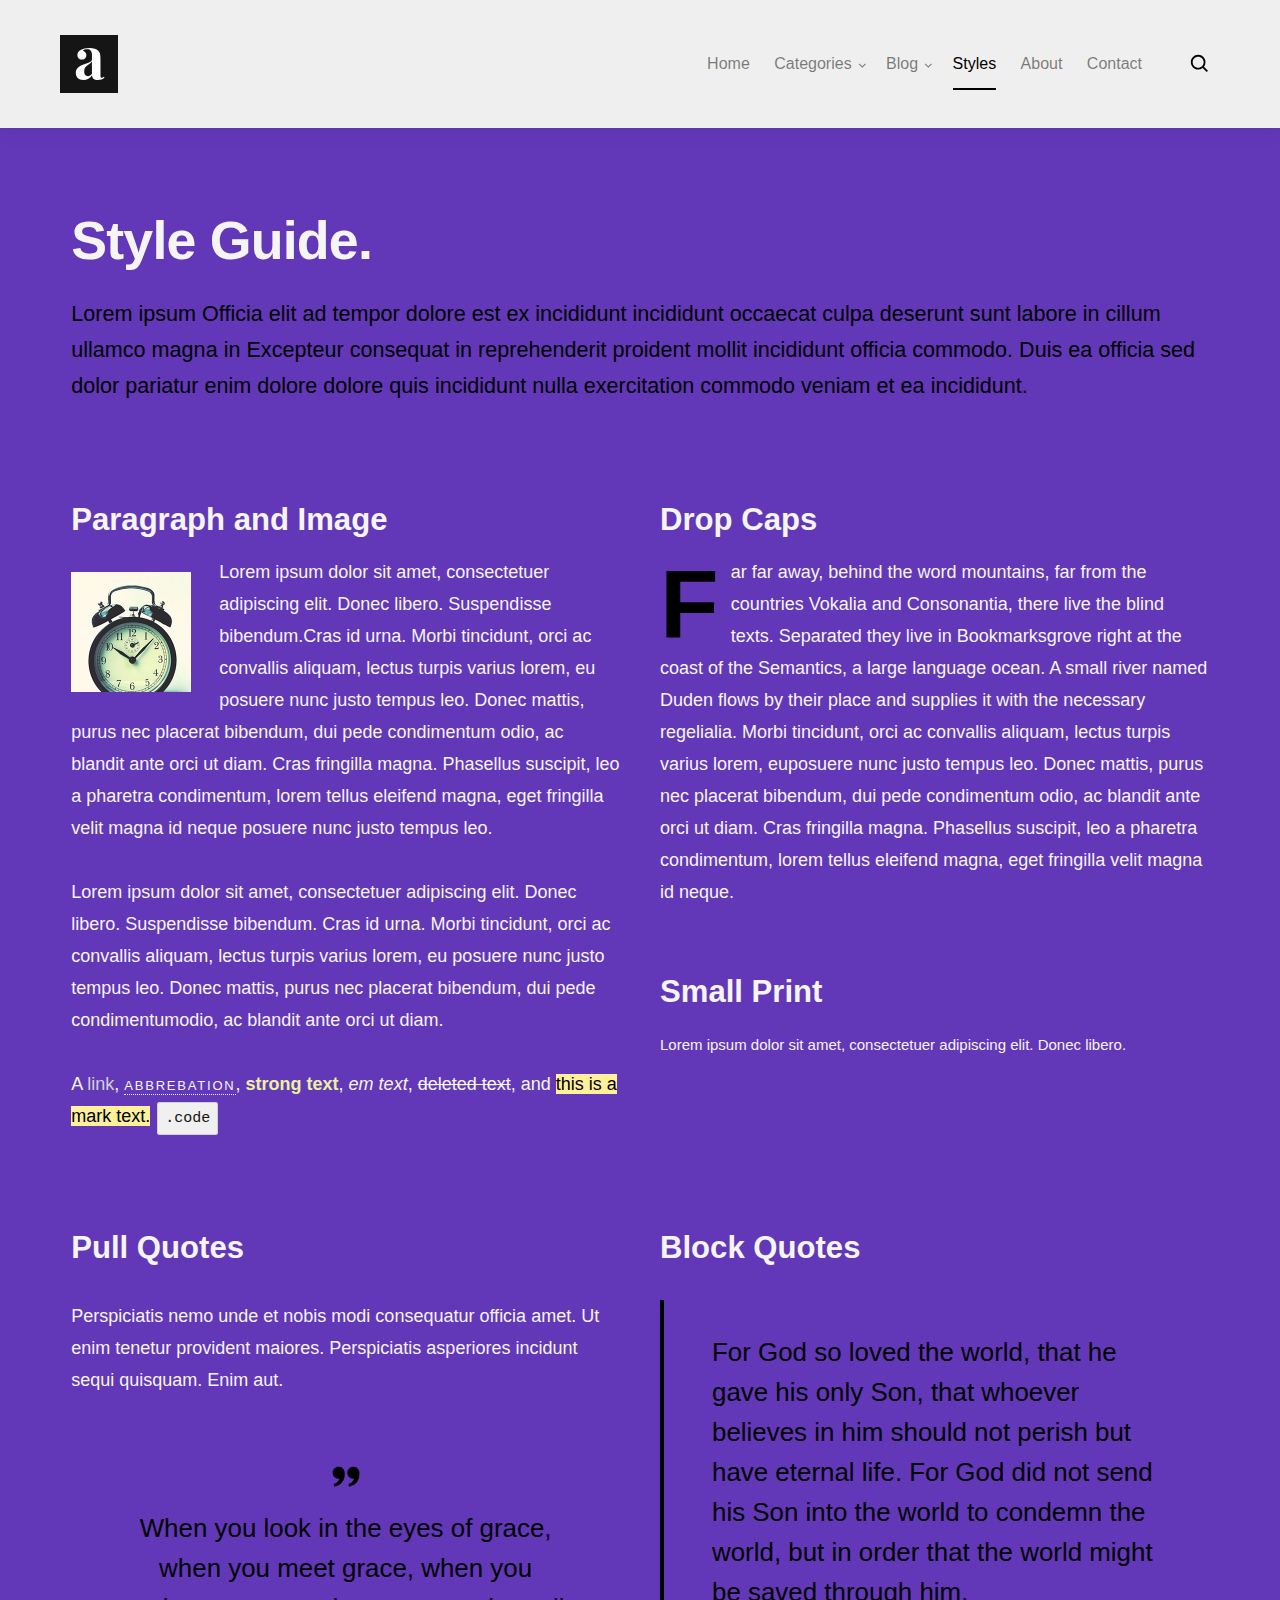
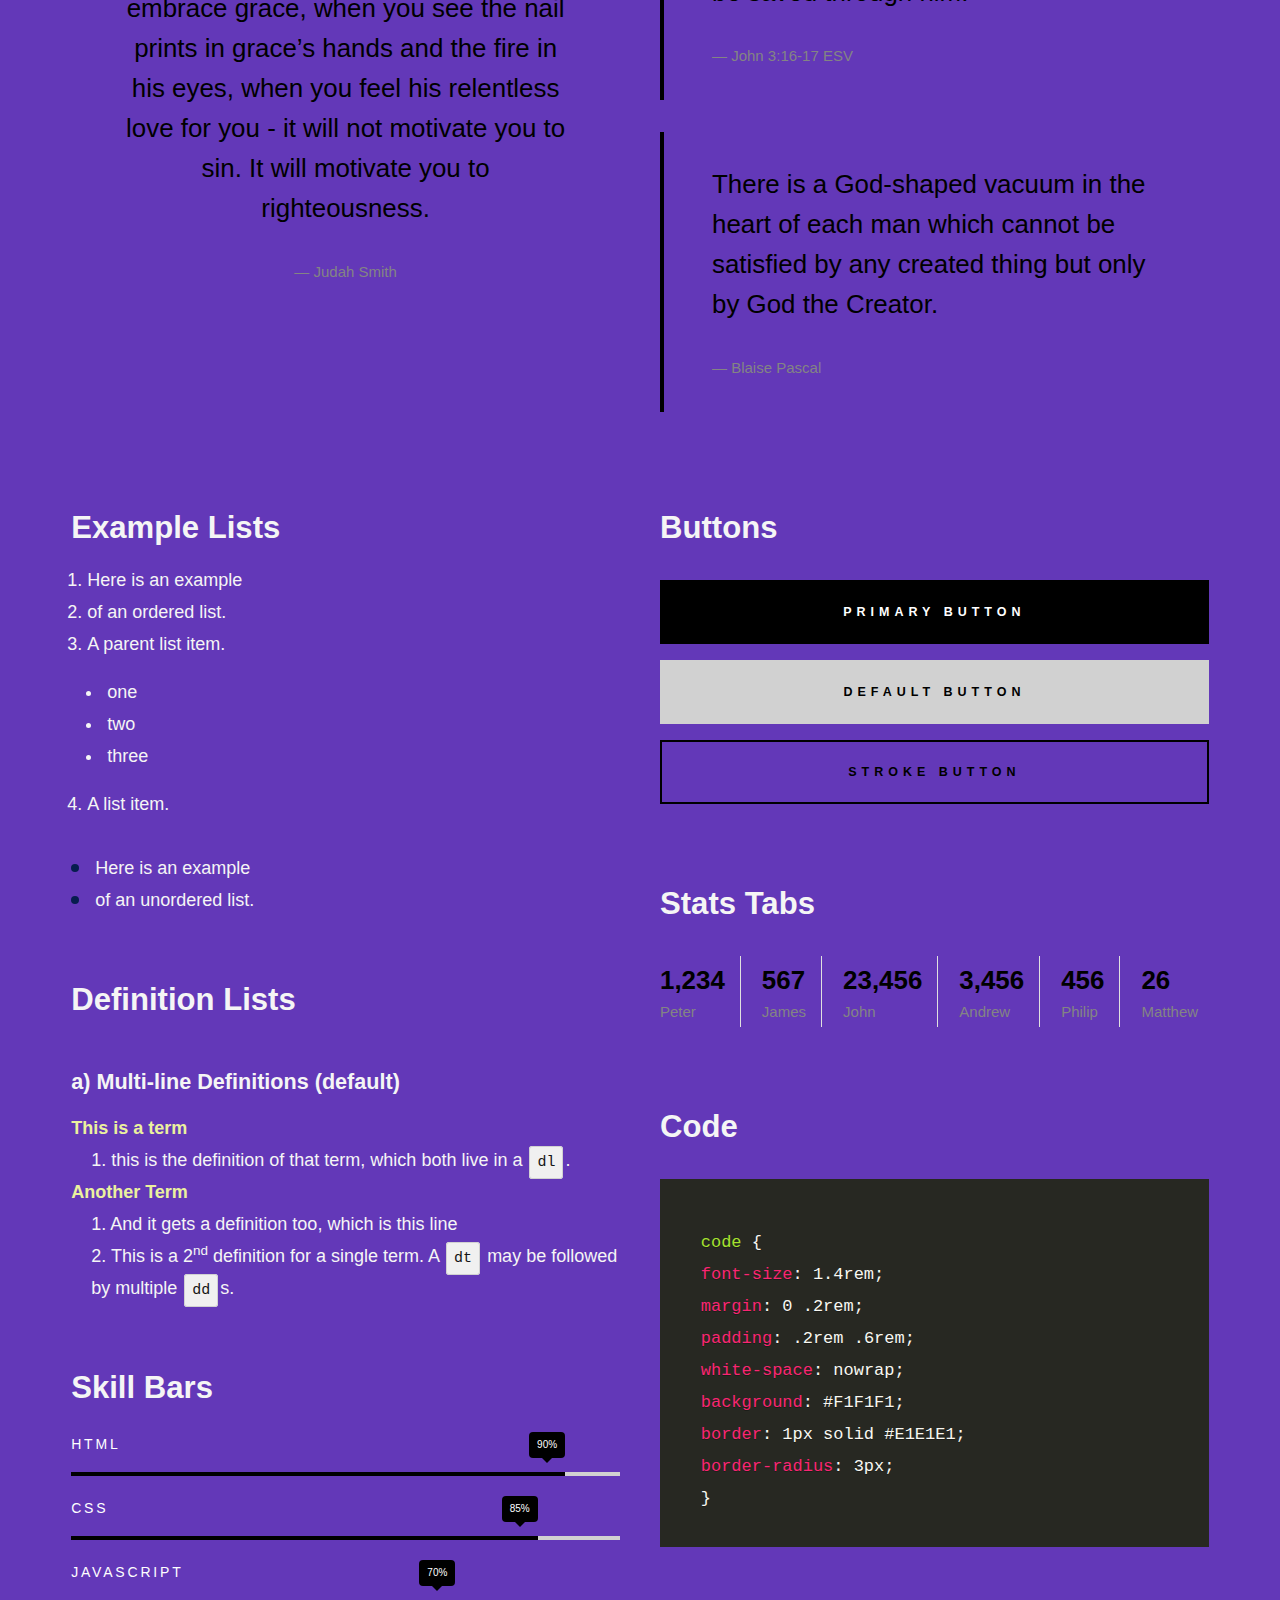
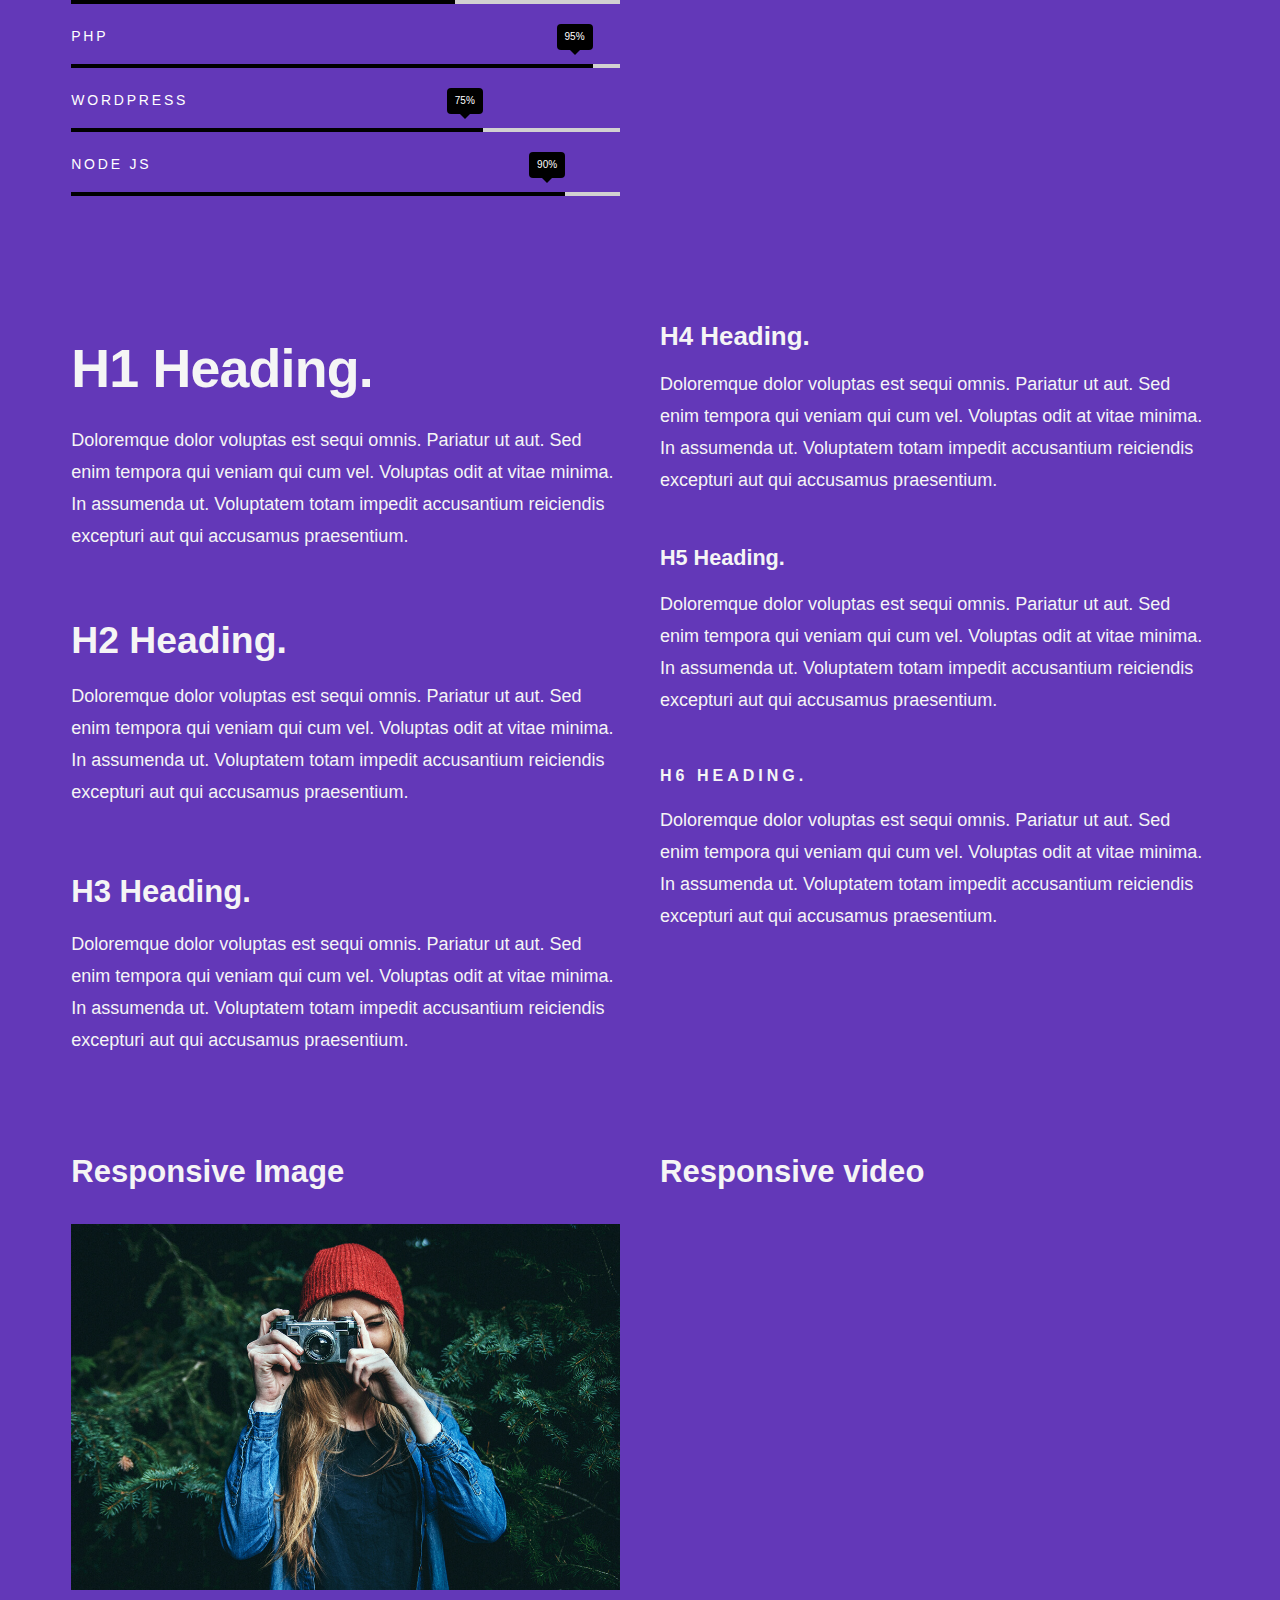
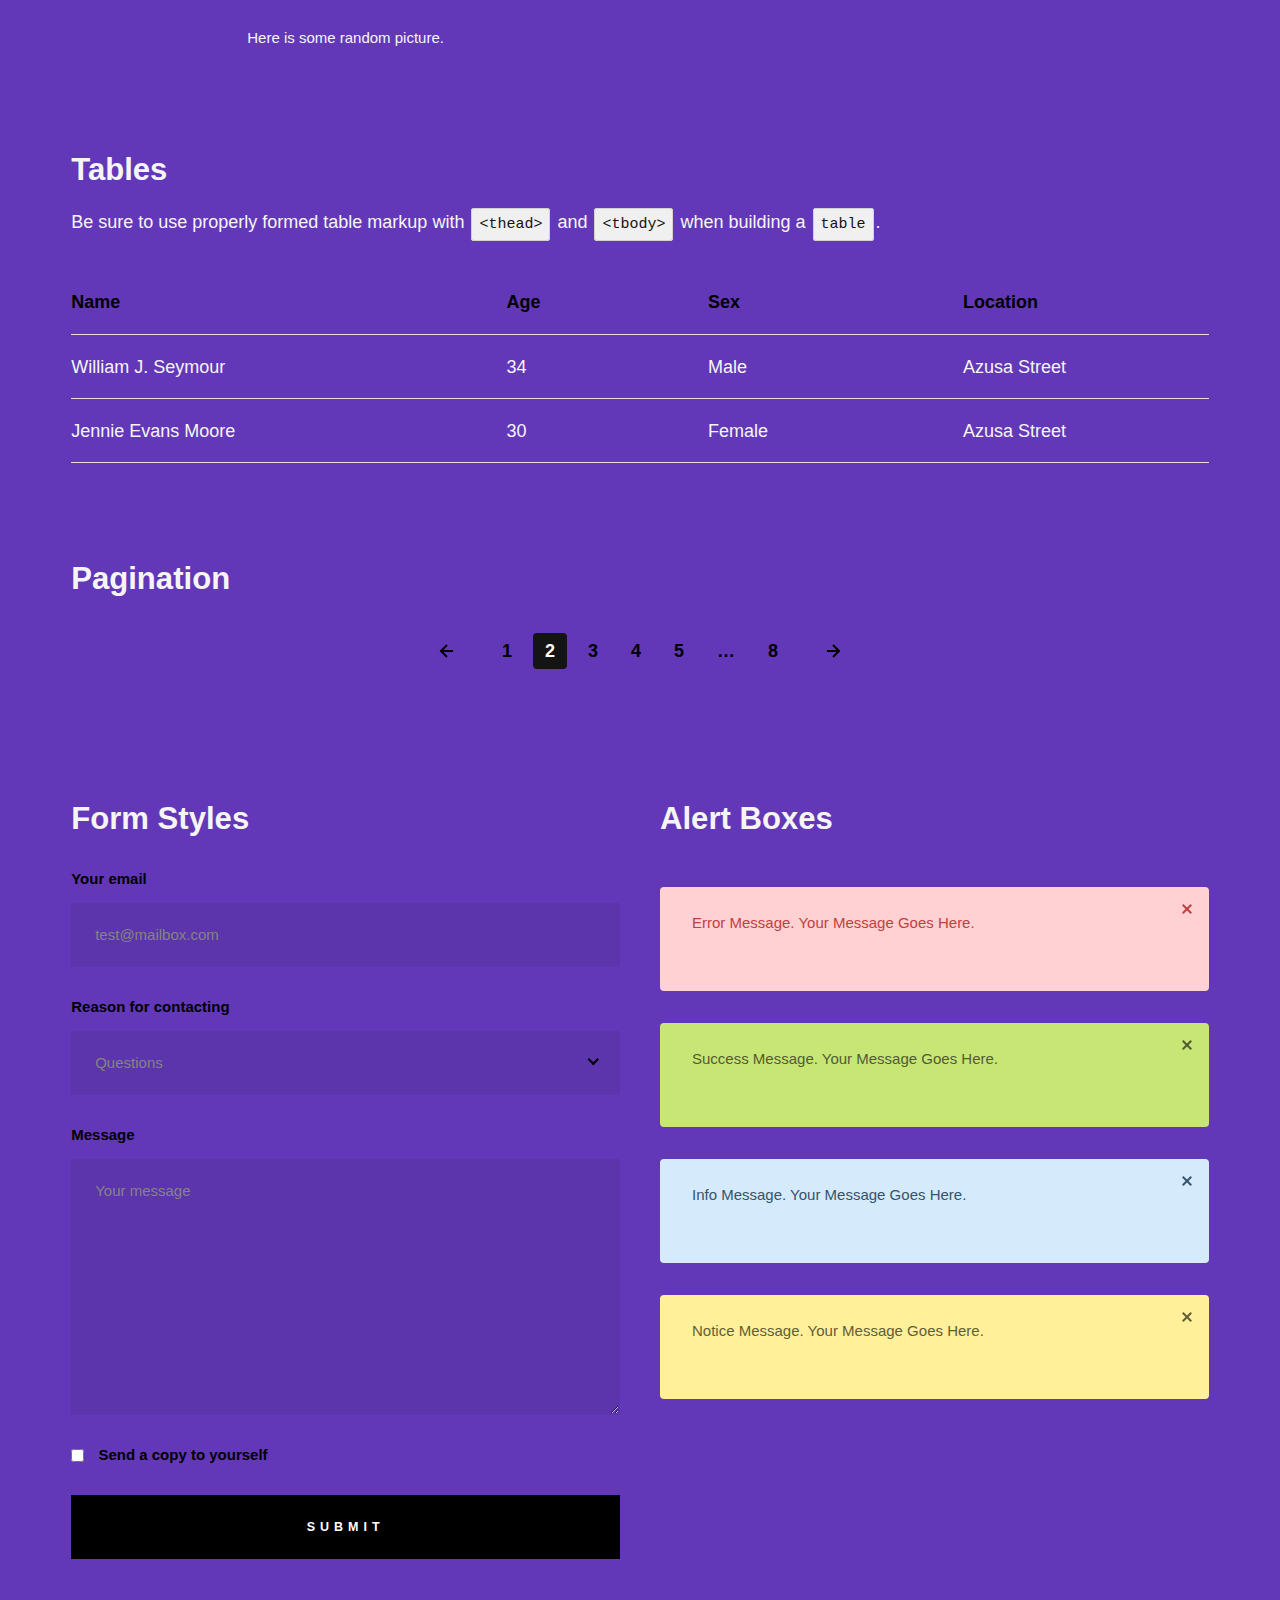
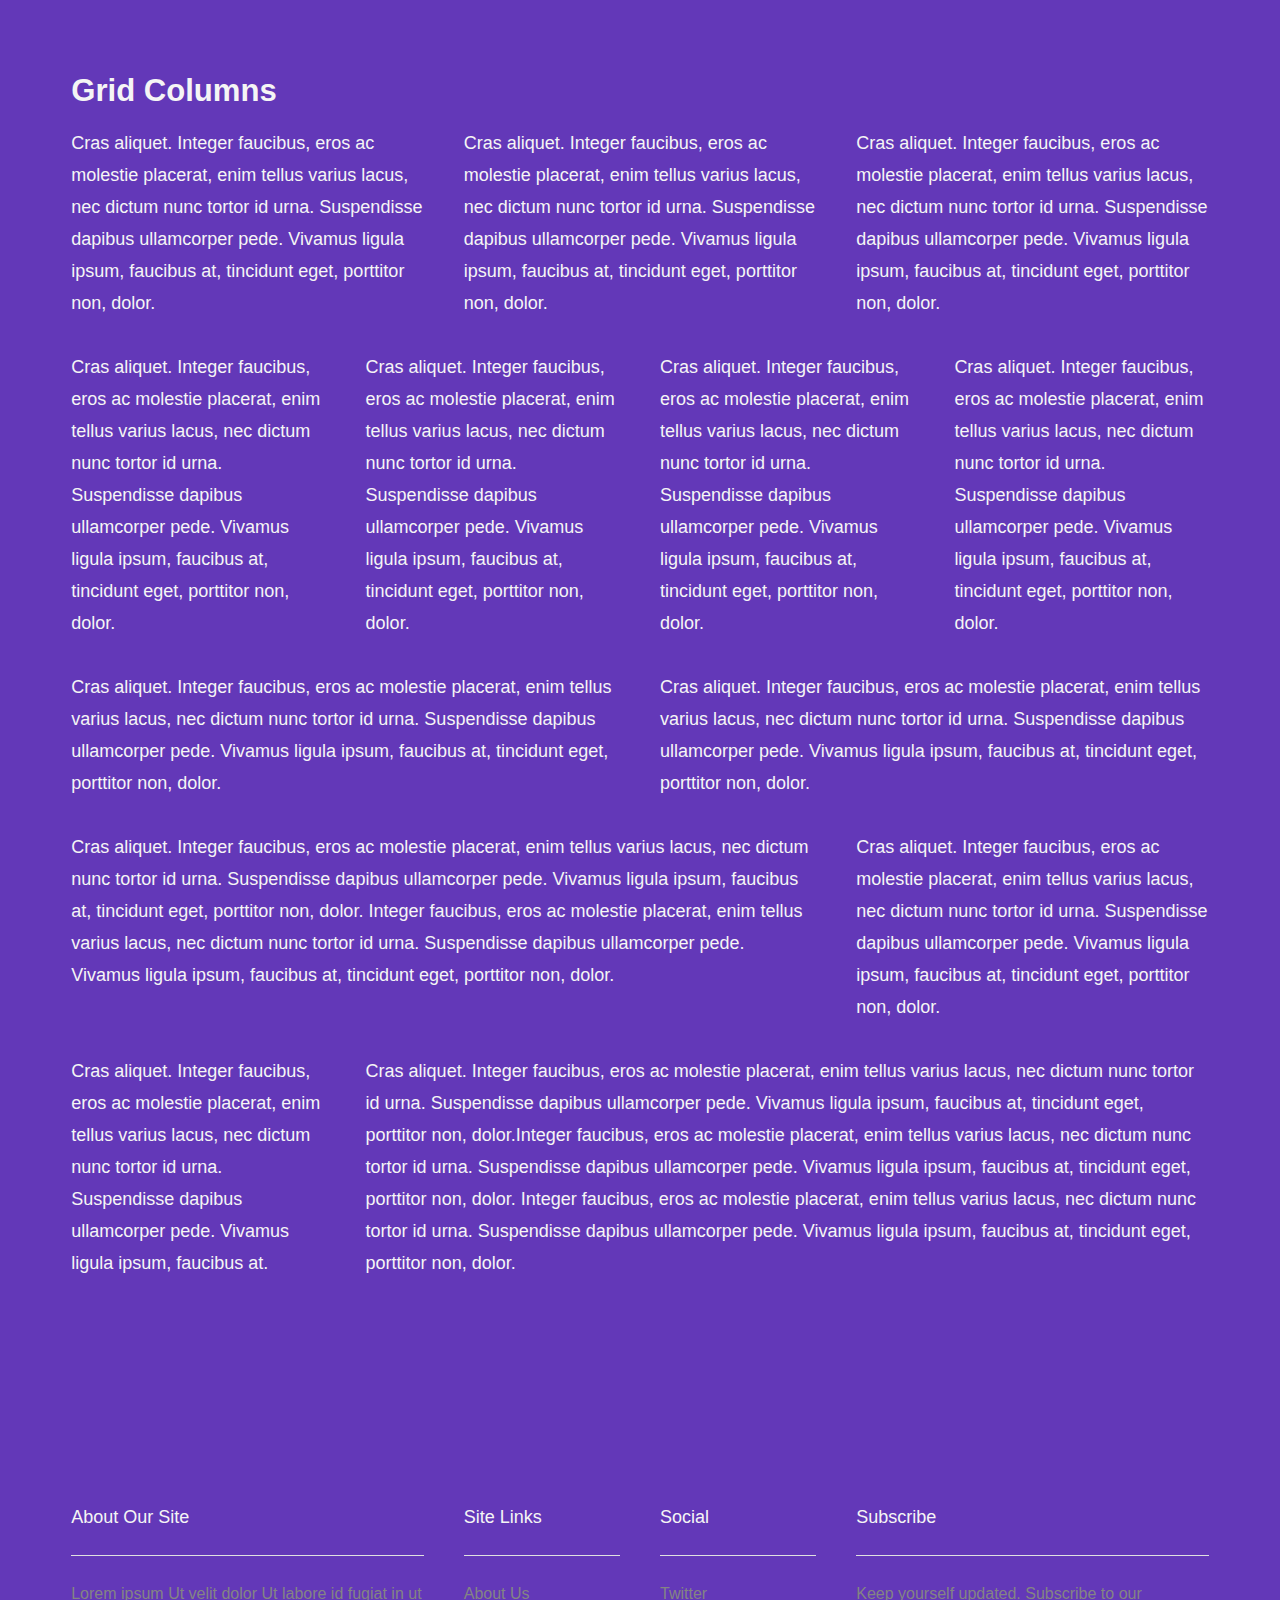
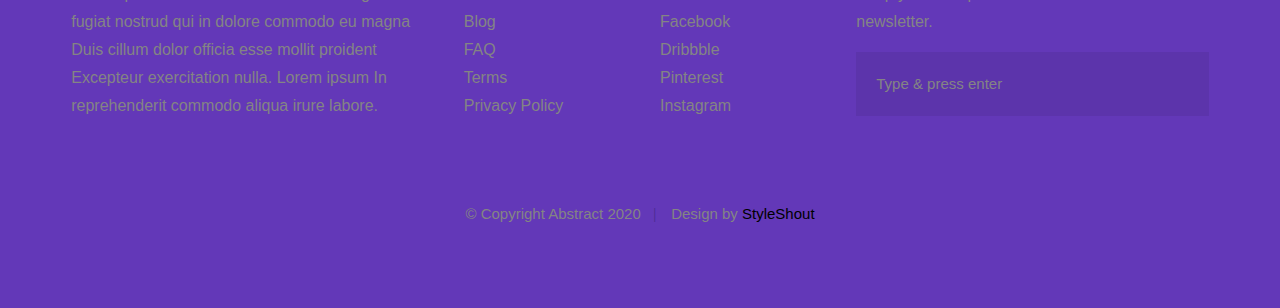
<file: styles.html>
<!DOCTYPE html>
<html class="no-js" lang="en">

<head>

    <!--- basic page needs
    ================================================== -->
    <meta charset="utf-8">
    <title>Style Guide - Abstract</title>
    <meta name="description" content="">
    <meta name="author" content="">

    <!-- mobile specific metas
    ================================================== -->
    <meta name="viewport" content="width=device-width, initial-scale=1">

    <!-- CSS
    ================================================== -->
    <link rel="stylesheet" href="css/styles.css">
    <link rel="stylesheet" href="css/vendor.css">

    <style type="text/css" media="screen">
        .s-styles>.row {
            max-width: var(--width-max);
        }

        .s-styles .intro h1 {
            margin-top: 0;
        }
    </style>

    <!-- script
    ================================================== -->
    <script src="js/modernizr.js"></script>

    <!-- favicons
    ================================================== -->
    <link rel="apple-touch-icon" sizes="180x180" href="apple-touch-icon.png">
    <link rel="icon" type="image/png" sizes="32x32" href="favicon-32x32.png">
    <link rel="icon" type="image/png" sizes="16x16" href="favicon-16x16.png">
    <link rel="manifest" href="site.webmanifest">

</head>

<body id="top">


    <!-- preloader
    ================================================== -->
    <div id="preloader">
        <div id="loader"></div>
    </div>


    <!-- header
    ================================================== -->
    <header class="s-header">

        <div class="row s-header__content">

            <div class="s-header__logo">
                <a class="logo" href="index.html">
                    <img src="images/logo.svg" alt="Homepage">
                </a>
            </div>

            <nav class="s-header__nav-wrap">

                <h2 class="s-header__nav-heading h6">Site Navigation</h2>

                <ul class="s-header__nav">
                    <li><a href="index.html" title="">Home</a></li>
                    <li class="has-children">
                        <a href="#0" title="">Categories</a>
                        <ul class="sub-menu">
                            <li><a href="category.html">Design</a></li>
                            <li><a href="category.html">Lifestyle</a></li>
                            <li><a href="category.html">Photography</a></li>
                            <li><a href="category.html">Vacation</a></li>
                            <li><a href="category.html">Work</a></li>
                            <li><a href="category.html">Health</a></li>
                            <li><a href="category.html">Family</a></li>
                            <li><a href="category.html">Relationship</a></li>
                        </ul>
                    </li>
                    <li class="has-children">
                        <a href="#0" title="">Blog</a>
                        <ul class="sub-menu">
                            <li><a href="single-video.html">Video Post</a></li>
                            <li><a href="single-audio.html">Audio Post</a></li>
                            <li><a href="single-gallery.html">Gallery Post</a></li>
                            <li><a href="single-standard.html">Standard Post</a></li>
                        </ul>
                    </li>
                    <li class="current"><a href="styles.html" title="">Styles</a></li>
                    <li><a href="about.html" title="">About</a></li>
                    <li><a href="contact.html" title="">Contact</a></li>
                </ul> <!-- end header__nav -->

                <a href="#0" title="Close Menu" class="s-header__overlay-close close-mobile-menu">Close</a>

            </nav> <!-- end header__nav-wrap -->

            <a class="s-header__toggle-menu" href="#0" title="Menu"><span>Menu</span></a>

            <div class="s-header__search">

                <form role="search" method="get" class="s-header__search-form" action="#">
                    <label>
                        <span class="hide-content">Search for:</span>
                        <input type="search" class="s-header__search-field" placeholder="Type Your Keywords" value=""
                            name="s" title="Search for:" autocomplete="off">
                    </label>
                    <input type="submit" class="s-header__search-submit" value="Search">
                </form>

                <a href="#0" title="Close Search" class="s-header__overlay-close">Close</a>

            </div> <!-- end search wrap -->

            <a class="s-header__search-trigger" href="#">
                <svg xmlns="http://www.w3.org/2000/svg" viewBox="0 0 24 24">
                    <path
                        d="M10 18a7.952 7.952 0 004.897-1.688l4.396 4.396 1.414-1.414-4.396-4.396A7.952 7.952 0 0018 10c0-4.411-3.589-8-8-8s-8 3.589-8 8 3.589 8 8 8zm0-14c3.309 0 6 2.691 6 6s-2.691 6-6 6-6-2.691-6-6 2.691-6 6-6z">
                    </path>
                </svg>
            </a>

        </div> <!-- end s-header__content -->

    </header> <!-- end header -->


    <!-- content
    ================================================== -->
    <section class="s-content s-styles">

        <div class="row">

            <div class="column large-12 intro">

                <h1>Style Guide.</h1>

                <p class="lead">Lorem ipsum Officia elit ad tempor dolore est ex incididunt incididunt occaecat culpa
                    deserunt
                    sunt labore in cillum ullamco magna in Excepteur consequat in reprehenderit proident mollit
                    incididunt officia commodo.
                    Duis ea officia sed dolor pariatur enim dolore dolore quis incididunt nulla exercitation commodo
                    veniam et ea incididunt.
                </p>

                <!-- <hr class="fancy"> -->
            </div>

        </div> <!-- end row -->

        <div class="row">

            <div class="column large-6 tab-12">

                <h3>Paragraph and Image</h3>

                <p><a href="#"><img width="120" height="120" class="h-pull-left" alt="sample-image"
                            src="images/sample-image.jpg"></a>
                    Lorem ipsum dolor sit amet, consectetuer adipiscing elit. Donec libero. Suspendisse bibendum.Cras id
                    urna. Morbi
                    tincidunt, orci ac convallis aliquam, lectus turpis varius lorem, eu posuere nunc justo tempus leo.
                    Donec mattis,
                    purus nec placerat bibendum, dui pede condimentum odio, ac blandit ante orci ut diam. Cras fringilla
                    magna.
                    Phasellus suscipit, leo a pharetra condimentum, lorem tellus eleifend magna, eget fringilla velit
                    magna id
                    neque posuere nunc justo tempus leo. </p>

                <p>
                    Lorem ipsum dolor sit amet, consectetuer adipiscing elit. Donec libero. Suspendisse bibendum. Cras
                    id urna.
                    Morbi tincidunt, orci ac convallis aliquam, lectus turpis varius lorem, eu posuere nunc justo tempus
                    leo.
                    Donec mattis, purus nec placerat bibendum, dui pede condimentumodio, ac blandit ante orci ut diam.
                </p>

                <p>A <a href="#">link</a>,
                    <abbr title="this really isn't a very good description">abbrebation</abbr>,
                    <strong>strong text</strong>,
                    <em>em text</em>,
                    <del>deleted text</del>, and
                    <mark>this is a mark text.</mark>
                    <code>.code</code>
                </p>

            </div>

            <div class="column large-6 tab-12">

                <h3>Drop Caps</h3>

                <p class="drop-cap">Far far away, behind the word mountains, far from the countries Vokalia and
                    Consonantia,
                    there live the blind texts. Separated they live in Bookmarksgrove right at the coast of the
                    Semantics, a large language ocean. A small river named Duden flows by their place and supplies it
                    with the
                    necessary regelialia. Morbi tincidunt, orci ac convallis aliquam, lectus turpis varius lorem,
                    euposuere nunc justo tempus leo. Donec mattis, purus nec placerat bibendum, dui pede condimentum
                    odio,
                    ac blandit ante orci ut diam. Cras fringilla magna. Phasellus suscipit, leo a pharetra condimentum,
                    lorem tellus eleifend magna, eget fringilla velit magna id neque.
                </p>

                <h3>Small Print</h3>

                <p><small>Lorem ipsum dolor sit amet, consectetuer adipiscing elit. Donec libero.</small></p>



            </div>

        </div> <!-- end row -->

        <div class="row">

            <div class="column large-6 tab-12">

                <h3 class="h-add-bottom">Pull Quotes</h3>

                <p>
                    Perspiciatis nemo unde et nobis modi consequatur officia amet. Ut enim
                    tenetur provident maiores. Perspiciatis asperiores incidunt sequi
                    quisquam. Enim aut.
                </p>

                <figure class="pull-quote">
                    <blockquote>
                        <p>
                            When you look in the eyes of grace, when you meet grace,
                            when you embrace grace, when you see the nail prints in
                            grace’s hands and the fire in his eyes, when you feel his
                            relentless love for you - it will not motivate you to sin.
                            It will motivate you to righteousness.
                        </p>

                        <footer>
                            <cite>Judah Smith</cite>
                        </footer>
                    </blockquote>
                </figure>


            </div>

            <div class="column large-6 tab-12">

                <h3 class="h-add-bottom">Block Quotes</h3>

                <blockquote cite="http://where-i-got-my-info-from.com">
                    <p>
                        For God so loved the world, that he gave his only Son, that whoever believes in
                        him should not perish but have eternal life. For God did not send his Son into
                        the world to condemn the world, but in order that the world might be
                        saved through him.
                    </p>

                    <footer>
                        <cite>
                            <a href="#0">John 3:16-17 ESV</a>
                        </cite>
                    </footer>

                </blockquote>

                <blockquote>
                    <p>There is a God-shaped vacuum in the heart of each man which cannot be satisfied
                        by any created thing but only by God the Creator.</p>

                    <footer>
                        <cite>Blaise Pascal</cite>
                    </footer>

                </blockquote>

            </div>

        </div> <!-- end row -->

        <div class="row half-bottom">

            <div class="column large-6 tab-12">

                <h3>Example Lists</h3>

                <ol>
                    <li>Here is an example</li>
                    <li>of an ordered list.</li>
                    <li>A parent list item.
                        <ul>
                            <li>one</li>
                            <li>two</li>
                            <li>three</li>
                        </ul>
                    </li>
                    <li>A list item.</li>
                </ol>

                <ul class="disc">
                    <li>Here is an example</li>
                    <li>of an unordered list.</li>
                </ul>

                <h3>Definition Lists</h3>

                <h5>a) Multi-line Definitions (default) </h5>

                <dl class="dictionary-style">
                    <dt><strong>This is a term</strong></dt>
                    <dd>this is the definition of that term, which both live in a <code>dl</code>.</dd>
                    <dt><strong>Another Term</strong></dt>
                    <dd>And it gets a definition too, which is this line</dd>
                    <dd>This is a 2<sup>nd</sup> definition for a single term. A <code>dt</code> may be followed by
                        multiple <code>dd</code>s.</dd>
                </dl>

                <h3 class="h-add-bottom">Skill Bars</h3>

                <ul class="skill-bars">
                    <li>
                        <div class="progress percent90"><span>90%</span></div>
                        <strong>HTML</strong>
                    </li>
                    <li>
                        <div class="progress percent85"><span>85%</span></div>
                        <strong>CSS</strong>
                    </li>
                    <li>
                        <div class="progress percent70"><span>70%</span></div>
                        <strong>Javascript</strong>
                    </li>
                    <li>
                        <div class="progress percent95"><span>95%</span></div>
                        <strong>PHP</strong>
                    </li>
                    <li>
                        <div class="progress percent75"><span>75%</span></div>
                        <strong>Wordpress</strong>
                    </li>
                    <li>
                        <div class="progress percent90"><span>90%</span></div>
                        <strong>Node JS</strong>
                    </li>
                </ul>

            </div>

            <div class="column large-6 tab-12">

                <h3 class="h-add-bottom">Buttons</h3>

                <p>
                    <a class="btn btn--primary h-full-width" href="#0">Primary Button</a>
                    <a class="btn h-full-width" href="#0">Default Button</a>
                    <a class="btn btn--stroke h-full-width" href="#0">Stroke Button</a>
                </p>

                <h3>Stats Tabs</h3>

                <ul class="stats-tabs">
                    <li><a href="#0">1,234 <em>Peter</em></a></li>
                    <li><a href="#0">567 <em>James</em></a></li>
                    <li><a href="#0">23,456 <em>John</em></a></li>
                    <li><a href="#0">3,456 <em>Andrew</em></a></li>
                    <li><a href="#0">456 <em>Philip</em></a></li>
                    <li><a href="#0">26 <em>Matthew</em></a></li>
                </ul>

                <h3 class="h-add-bottom">Code</h3>

                <pre><code class="language-css">
    code {
    font-size: 1.4rem;
    margin: 0 .2rem;
    padding: .2rem .6rem;
    white-space: nowrap;
    background: #F1F1F1;
    border: 1px solid #E1E1E1;	
    border-radius: 3px;
    }
</code></pre>

            </div>

        </div> <!-- end row -->

        <div class="row half-bottom">

            <div class="column large-6 tab-12">

                <h1>H1 Heading.</h1>
                <p>Doloremque dolor voluptas est sequi omnis. Pariatur ut aut. Sed enim tempora qui veniam qui cum vel.
                    Voluptas odit at vitae minima. In assumenda ut. Voluptatem totam impedit accusantium reiciendis
                    excepturi aut qui accusamus praesentium.</p>

                <h2>H2 Heading.</h2>
                <p>Doloremque dolor voluptas est sequi omnis. Pariatur ut aut. Sed enim tempora qui veniam qui cum vel.
                    Voluptas odit at vitae minima. In assumenda ut. Voluptatem totam impedit accusantium reiciendis
                    excepturi aut qui accusamus praesentium.</p>

                <h3>H3 Heading.</h3>
                <p>Doloremque dolor voluptas est sequi omnis. Pariatur ut aut. Sed enim tempora qui veniam qui cum vel.
                    Voluptas odit at vitae minima. In assumenda ut. Voluptatem totam impedit accusantium reiciendis
                    excepturi aut qui accusamus praesentium.</p>


            </div>

            <div class="column large-6 tab-12">
                <h4>H4 Heading.</h4>
                <p>Doloremque dolor voluptas est sequi omnis. Pariatur ut aut. Sed enim tempora qui veniam qui cum vel.
                    Voluptas odit at vitae minima. In assumenda ut. Voluptatem totam impedit accusantium reiciendis
                    excepturi aut qui accusamus praesentium.</p>

                <h5>H5 Heading.</h5>
                <p>Doloremque dolor voluptas est sequi omnis. Pariatur ut aut. Sed enim tempora qui veniam qui cum vel.
                    Voluptas odit at vitae minima. In assumenda ut. Voluptatem totam impedit accusantium reiciendis
                    excepturi aut qui accusamus praesentium.</p>

                <h6>H6 Heading.</h6>
                <p>Doloremque dolor voluptas est sequi omnis. Pariatur ut aut. Sed enim tempora qui veniam qui cum vel.
                    Voluptas odit at vitae minima. In assumenda ut. Voluptatem totam impedit accusantium reiciendis
                    excepturi aut qui accusamus praesentium.</p>


            </div>

        </div> <!-- end row -->

        <div class="row half-bottom">

            <div class="column large-6 tab-12">

                <h3 class="h-add-bottom">Responsive Image</h3>

                <figure>
                    <img src="images/sample-525.jpg" srcset="images/sample-1050.jpg 1050w, 
                                 images/samaple-525.jpg 525w" sizes="(max-width: 1050px) 100vw, 1050px" alt="">

                    <figcaption>
                        Here is some random picture.
                    </figcaption>
                </figure>

            </div>

            <div class="column large-6 tab-12">

                <h3 class="h-add-bottom">Responsive video</h3>

                <div class="video-container">
                    <iframe src="https://player.vimeo.com/video/14592941?color=00a650&title=0&byline=0&portrait=0"
                        width="500" height="281" frameborder="0" webkitallowfullscreen mozallowfullscreen
                        allowfullscreen></iframe>
                </div>

            </div>

        </div> <!-- end row -->

        <div class="row add-bottom">

            <div class="column large-12">

                <h3>Tables</h3>
                <p>Be sure to use properly formed table markup with <code>&lt;thead&gt;</code> and
                    <code>&lt;tbody&gt;</code> when building a <code>table</code>.</p>

                <div class="table-responsive">

                    <table>
                        <thead>
                            <tr>
                                <th>Name</th>
                                <th>Age</th>
                                <th>Sex</th>
                                <th>Location</th>
                            </tr>
                        </thead>
                        <tbody>
                            <tr>
                                <td>William J. Seymour</td>
                                <td>34</td>
                                <td>Male</td>
                                <td>Azusa Street</td>
                            </tr>
                            <tr>
                                <td>Jennie Evans Moore</td>
                                <td>30</td>
                                <td>Female</td>
                                <td>Azusa Street</td>
                            </tr>
                        </tbody>
                    </table>

                </div>

            </div>

        </div> <!-- end row -->

        <div class="row">

            <div class="column large-12">
                <h3>Pagination</h3>

                <nav class="pgn">
                    <ul>
                        <li>
                            <a class="pgn__prev" href="#0">
                                <svg xmlns="http://www.w3.org/2000/svg" width="24" height="24" viewBox="0 0 24 24">
                                    <path
                                        d="M12.707 17.293L8.414 13H18v-2H8.414l4.293-4.293-1.414-1.414L4.586 12l6.707 6.707z">
                                    </path>
                                </svg>
                            </a>
                        </li>
                        <li><a class="pgn__num" href="#0">1</a></li>
                        <li><span class="pgn__num current">2</span></li>
                        <li><a class="pgn__num" href="#0">3</a></li>
                        <li><a class="pgn__num" href="#0">4</a></li>
                        <li><a class="pgn__num" href="#0">5</a></li>
                        <li><span class="pgn__num dots">…</span></li>
                        <li><a class="pgn__num" href="#0">8</a></li>
                        <li>
                            <a class="pgn__next" href="#0">
                                <svg xmlns="http://www.w3.org/2000/svg" width="24" height="24" viewBox="0 0 24 24">
                                    <path
                                        d="M11.293 17.293l1.414 1.414L19.414 12l-6.707-6.707-1.414 1.414L15.586 11H6v2h9.586z">
                                    </path>
                                </svg>
                            </a>
                        </li>
                    </ul>
                </nav>
            </div>

        </div> <!-- end row -->

        <div class="row">

            <div class="column large-6 tab-12">

                <h3 class="h-add-bottom">Form Styles</h3>

                <form>
                    <div>
                        <label for="sampleInput">Your email</label>
                        <input class="h-full-width" type="email" placeholder="test@mailbox.com" id="sampleInput">
                    </div>
                    <div>
                        <label for="sampleRecipientInput">Reason for contacting</label>
                        <div class="ss-custom-select">
                            <select class="h-full-width" id="sampleRecipientInput">
                                <option value="Option 1">Questions</option>
                                <option value="Option 2">Report</option>
                                <option value="Option 3">Others</option>
                            </select>
                        </div>
                    </div>

                    <label for="exampleMessage">Message</label>
                    <textarea class="h-full-width" placeholder="Your message" id="exampleMessage"></textarea>

                    <label class="h-add-bottom">
                        <input type="checkbox">
                        <span class="label-text">Send a copy to yourself</span>
                    </label>

                    <input class="btn--primary h-full-width" type="submit" value="Submit">
                </form>

            </div>

            <div class="column large-6 tab-12">

                <h3>Alert Boxes</h3>

                <br>

                <div class="alert-box alert-box--error">
                    <p>Error Message. Your Message Goes Here.</p>
                    <span class="alert-box__close"></span>
                </div><!-- end error -->

                <div class="alert-box alert-box--success">
                    <p>Success Message. Your Message Goes Here.</p>
                    <span class="alert-box__close"></span>
                </div><!-- end success -->

                <div class="alert-box alert-box--info">
                    <p>Info Message. Your Message Goes Here.</p>
                    <span class="alert-box__close"></span>
                </div><!-- end info -->

                <div class="alert-box alert-box--notice">
                    <p>Notice Message. Your Message Goes Here.</p>
                    <span class="alert-box__close"></span>
                </div><!-- end notice -->

            </div>

        </div> <!-- end row -->

        <div class="row">

            <div class="large-12 column">
                <h3 class="half-bottom">Grid Columns</h3>
            </div>

        </div> <!-- Row End-->

        <!--<h4>1/3 Columns</h4>  -->

        <div class="row">

            <div class="large-4 mob-12 column">
                <p>
                    Cras aliquet. Integer faucibus, eros ac molestie placerat, enim tellus varius lacus,
                    nec dictum nunc tortor id urna. Suspendisse dapibus ullamcorper pede. Vivamus ligula ipsum,
                    faucibus at, tincidunt eget, porttitor non, dolor.
                </p>
            </div>

            <div class="large-4 mob-12 column">
                <p>
                    Cras aliquet. Integer faucibus, eros ac molestie placerat, enim tellus varius lacus,
                    nec dictum nunc tortor id urna. Suspendisse dapibus ullamcorper pede. Vivamus ligula ipsum,
                    faucibus at, tincidunt eget, porttitor non, dolor.
                </p>
            </div>

            <div class="large-4 mob-12 column">
                <p>
                    Cras aliquet. Integer faucibus, eros ac molestie placerat, enim tellus varius lacus,
                    nec dictum nunc tortor id urna. Suspendisse dapibus ullamcorper pede. Vivamus ligula ipsum,
                    faucibus at, tincidunt eget, porttitor non, dolor.
                </p>
            </div>

        </div>

        <!--<h4>1/4 Columns</h4>  -->

        <div class="row">

            <div class="large-3 tab-6 mob-12 column">
                <p>
                    Cras aliquet. Integer faucibus, eros ac molestie placerat, enim tellus varius lacus,
                    nec dictum nunc tortor id urna. Suspendisse dapibus ullamcorper pede. Vivamus ligula ipsum,
                    faucibus at, tincidunt eget, porttitor non, dolor.
                </p>
            </div>

            <div class="large-3 tab-6 mob-12 column">
                <p>
                    Cras aliquet. Integer faucibus, eros ac molestie placerat, enim tellus varius lacus,
                    nec dictum nunc tortor id urna. Suspendisse dapibus ullamcorper pede. Vivamus ligula ipsum,
                    faucibus at, tincidunt eget, porttitor non, dolor.
                </p>
            </div>

            <div class="large-3 tab-6 mob-12 column">
                <p>
                    Cras aliquet. Integer faucibus, eros ac molestie placerat, enim tellus varius lacus,
                    nec dictum nunc tortor id urna. Suspendisse dapibus ullamcorper pede. Vivamus ligula ipsum,
                    faucibus at, tincidunt eget, porttitor non, dolor.
                </p>
            </div>

            <div class="large-3 tab-6 mob-12 column">
                <p>
                    Cras aliquet. Integer faucibus, eros ac molestie placerat, enim tellus varius lacus,
                    nec dictum nunc tortor id urna. Suspendisse dapibus ullamcorper pede. Vivamus ligula ipsum,
                    faucibus at, tincidunt eget, porttitor non, dolor.
                </p>
            </div>

        </div>

        <!--<h4>1/2 Columns</h4>  -->

        <div class="row">

            <div class="large-6 mob-12 column">
                <p>
                    Cras aliquet. Integer faucibus, eros ac molestie placerat, enim tellus varius lacus,
                    nec dictum nunc tortor id urna. Suspendisse dapibus ullamcorper pede. Vivamus ligula ipsum,
                    faucibus at, tincidunt eget, porttitor non, dolor.
                </p>
            </div>

            <div class="large-6 mob-12 column">
                <p>
                    Cras aliquet. Integer faucibus, eros ac molestie placerat, enim tellus varius lacus,
                    nec dictum nunc tortor id urna. Suspendisse dapibus ullamcorper pede. Vivamus ligula ipsum,
                    faucibus at, tincidunt eget, porttitor non, dolor.
                </p>
            </div>

        </div>

        <!--<h4>2/3 Columns</h4>  -->

        <div class="row">

            <div class="large-8 tab-7 mob-12 column">
                <p>
                    Cras aliquet. Integer faucibus, eros ac molestie placerat, enim tellus varius lacus,
                    nec dictum nunc tortor id urna. Suspendisse dapibus ullamcorper pede. Vivamus ligula ipsum,
                    faucibus at, tincidunt eget, porttitor non, dolor. Integer faucibus, eros ac molestie placerat, enim
                    tellus varius lacus,
                    nec dictum nunc tortor id urna. Suspendisse dapibus ullamcorper pede. Vivamus ligula ipsum,
                    faucibus at, tincidunt eget, porttitor non, dolor.
                </p>
            </div>

            <div class="large-4 tab-5 mob-12 column">
                <p>
                    Cras aliquet. Integer faucibus, eros ac molestie placerat, enim tellus varius lacus,
                    nec dictum nunc tortor id urna. Suspendisse dapibus ullamcorper pede. Vivamus ligula ipsum,
                    faucibus at, tincidunt eget, porttitor non, dolor.
                </p>
            </div>

        </div>

        <!--<h4>3/4 Columns</h4>  -->

        <div class="row">

            <div class="large-3 tab-5 mob-12 column">
                <p>
                    Cras aliquet. Integer faucibus, eros ac molestie placerat, enim tellus varius lacus,
                    nec dictum nunc tortor id urna. Suspendisse dapibus ullamcorper pede. Vivamus ligula ipsum,
                    faucibus at.
                </p>
            </div>

            <div class="large-9 tab-7 mob-12 column">
                <p>
                    Cras aliquet. Integer faucibus, eros ac molestie placerat, enim tellus varius lacus,
                    nec dictum nunc tortor id urna. Suspendisse dapibus ullamcorper pede. Vivamus ligula ipsum,
                    faucibus at, tincidunt eget, porttitor non, dolor.Integer faucibus, eros ac molestie placerat, enim
                    tellus varius lacus,
                    nec dictum nunc tortor id urna. Suspendisse dapibus ullamcorper pede. Vivamus ligula ipsum,
                    faucibus at, tincidunt eget, porttitor non, dolor. Integer faucibus, eros ac molestie placerat, enim
                    tellus varius lacus,
                    nec dictum nunc tortor id urna. Suspendisse dapibus ullamcorper pede. Vivamus ligula ipsum,
                    faucibus at, tincidunt eget, porttitor non, dolor.
                </p>
            </div>

        </div>

    </section> <!-- end s-content -->


    <!-- footer
    ================================================== -->
    <footer class="s-footer">

        <div class="s-footer__main">

            <div class="row">

                <div class="column large-4 medium-6 tab-12 s-footer__info">

                    <h5>About Our Site</h5>

                    <p>
                        Lorem ipsum Ut velit dolor Ut labore id fugiat in ut fugiat nostrud qui in dolore commodo eu
                        magna Duis cillum dolor officia esse mollit proident Excepteur exercitation nulla. Lorem ipsum
                        In reprehenderit commodo aliqua irure labore.
                    </p>

                </div> <!-- end s-footer__info -->

                <div class="column large-2 medium-3 tab-6 s-footer__site-links">

                    <h5>Site Links</h5>

                    <ul>
                        <li><a href="#0">About Us</a></li>
                        <li><a href="#0">Blog</a></li>
                        <li><a href="#0">FAQ</a></li>
                        <li><a href="#0">Terms</a></li>
                        <li><a href="#0">Privacy Policy</a></li>
                    </ul>

                </div> <!-- end s-footer__site-links -->

                <div class="column large-2 medium-3 tab-6 s-footer__social-links">

                    <h5>Social</h5>

                    <ul>
                        <li><a href="#0">Twitter</a></li>
                        <li><a href="#0">Facebook</a></li>
                        <li><a href="#0">Dribbble</a></li>
                        <li><a href="#0">Pinterest</a></li>
                        <li><a href="#0">Instagram</a></li>
                    </ul>

                </div> <!-- end s-footer__social links -->

                <div class="column large-4 medium-12 s-footer__subscribe">

                    <h5>Subscribe</h5>

                    <p>Keep yourself updated. Subscribe to our newsletter.</p>

                    <div class="subscribe-form">

                        <form id="mc-form" class="group" novalidate="true">

                            <input type="email" value="" name="dEmail" class="email" id="mc-email"
                                placeholder="Type &amp; press enter" required="">

                            <input type="submit" name="subscribe">

                            <label for="mc-email" class="subscribe-message"></label>

                        </form>

                    </div>

                </div> <!-- end s-footer__subscribe -->

            </div> <!-- end row -->

        </div> <!-- end s-footer__main -->

        <div class="s-footer__bottom">
            <div class="row">
                <div class="column">
                    <div class="ss-copyright">
                        <span>© Copyright Abstract 2020</span>
                        <span>Design by <a href="https://www.styleshout.com/">StyleShout</a></span>
                    </div> <!-- end ss-copyright -->
                </div>
            </div>

            <div class="ss-go-top">
                <a class="smoothscroll" title="Back to Top" href="#top">
                    <svg xmlns="http://www.w3.org/2000/svg" viewBox="0 0 24 24">
                        <path d="M6 4h12v2H6zm5 10v6h2v-6h5l-6-6-6 6z" />
                    </svg>
                </a>
            </div> <!-- end ss-go-top -->
        </div> <!-- end s-footer__bottom -->

    </footer> <!-- end s-footer -->


    <!-- Java Script
   ================================================== -->
    <script src="js/jquery-3.2.1.min.js"></script>
    <script src="js/plugins.js"></script>
    <script src="js/main.js"></script>

</body>

</html>
</file>
<file: css/styles.css>
/* =================================================================== 
 * Abstract Main Stylesheet
 * Template Ver. 2.0.0
 * 07-19-2020
 * ------------------------------------------------------------------
 *
 * TOC:
 * # settings and variables
 *      ## fonts
 *      ## colors
 *      ## vertical spacing and typescale
 *      ## grid variables
 * # normalize
 * # basic/base setup styles
 *      ## media
 *      ## typography resets
 *      ## links
 *      ## inputs
 * # Grid v3.0.0
 *      ## medium screen devices
 *      ## tablets
 *      ## mobile devices
 *      ## small mobile devices <= 400px
 * # block grids
 *      ## block grids - medium screen devices
 *      ## block grids - tablets
 *      ## block grids - mobile devices
 *      ## block grids - small mobile devices <= 400px
 * # MISC
 * # custom grid, block grid STACK breakpoints 
 * # base style overrides
 *      ## links
 * # typography & general theme styles
 *      ## lists
 *      ## responsive video container
 *      ## floated image
 *      ## tables
 *      ## spacing
 * # preloader
 *      ## page loaded
 * # forms 
 *      ## style placeholder text
 *      ## change autocomplete styles in Chrome
 * # buttons
 * # additional components
 *      ## additional typo styles
 *      ## skillbars
 *      ## alert box
 *      ## pagination
 * # common and reusable styles
 *      ## animation stuff 
 *      ## close button for search and mobile navigation
 *      ## slick slider 
 *      ## masonry entries
 *      ## format gallery
 * # site header
 *      ## header logo
 *      ## main navigation
 *      ## header-toggle
 *      ## header-search
 *      ## search triggers
 * # pageheader
 * # content wrap
 * # bricks masonry
 * # footer
 *      ## footer main
 *      ## footer bottom
 *      ## go top
 * # blog styles and blog components
 *      ## single post meta 
 *      ## single post tags
 *      ## author profile
 *      ## single post page nav
 *      ## comments
 *
 * ------------------------------------------------------------------ */



/* ===================================================================
 * # settings and variables
 *
 * ------------------------------------------------------------------- */

/* ------------------------------------------------------------------- 
 * ## fonts
 * ------------------------------------------------------------------- */
@import url("https://fonts.googleapis.com/css2?family=Inter:wght@300;400;500;600;700&family=Roboto:ital,wght@0,300;0,400;0,500;0,700;1,300;1,400;1,500;1,700&display=swap");

:root {
    --font-1: "cambria", sans-serif;
    --font-2: "cambria", sans-serif;

    /* monospace
     */
    --font-mono: "cambria", monospace;
}

/* ------------------------------------------------------------------- 
 * ## colors
 * ------------------------------------------------------------------- */
:root {

    /* color-1 (#0C2E7E - St. Patricks Blue)
     * color-2 (#DF2935 - Rose Madder)
     * color-3 (#00b295 - Jungle Green)
     */
    --color-1: hsla(222, 83%, 27%, 1);
    --color-2: hsla(356, 74%, 52%, 1);
    --color-3: hsla(170, 100%, 35%, 1);

    /* theme color variations
     */
    --color-1-lighter: hsla(222, 83%, 47%, 1);
    --color-1-light: hsla(222, 83%, 37%, 1);
    --color-1-dark: hsla(222, 83%, 17%, 1);
    --color-1-darker: hsla(222, 83%, 10%, 1);
    --color-2-lighter: hsla(356, 74%, 72%, 1);
    --color-2-light: hsla(356, 74%, 62%, 1);
    --color-2-dark: hsla(356, 74%, 42%, 1);
    --color-2-darker: hsla(356, 74%, 32%, 1);

    /* feedback colors
     * color-error(#ffd1d2), color-success(#c8e675), 
     * color-info(#d7ecfb), color-notice(#fff099)
     */
    --color-error: hsla(359, 100%, 91%, 1);
    --color-success: hsla(76, 69%, 68%, 1);
    --color-info: hsla(205, 82%, 91%, 1);
    --color-notice: hsla(51, 100%, 80%, 1);
    --color-error-content: hsla(359, 50%, 50%, 1);
    --color-success-content: hsla(76, 29%, 28%, 1);
    --color-info-content: hsla(205, 32%, 31%, 1);
    --color-notice-content: hsla(51, 30%, 30%, 1);

    /* shades 
     * generated using 
     * Tint & Shade Generator 
     * (https://maketintsandshades.com/)
     */
    --color-black: #000000;
    --color-gray-19: #0a0a0a;
    --color-gray-18: #141414;
    --color-gray-17: #1e1e1e;
    --color-gray-16: #282828;
    --color-gray-15: #333333;
    --color-gray-14: #3d3d3d;
    --color-gray-13: #474747;
    --color-gray-12: #515151;
    --color-gray-11: #5b5b5b;
    --color-gray-10: #656565;
    --color-gray-9: #747474;
    --color-gray-8: #848484;
    --color-gray-7: #939393;
    --color-gray-6: #a3a3a3;
    --color-gray-5: #b2b2b2;
    --color-gray-4: #c1c1c1;
    --color-gray-3: #d1d1d1;
    --color-gray-2: #e0e0e0;
    --color-gray-1: #f0f0f0;
    --color-white: #ffffff;
    --color-gabi: #6338b8;
    --color-bold: #ebf19e;

    /* text
     */
    --color-text: var(--color-gray-18);
    --color-text-dark: var(--color-black);
    --color-text-light: var(--color-gray-8);
    --color-placeholder: var(--color-gray-8);
    --color-strong: var(--color-bold);
    /* buttons
     */
    --color-btn: var(--color-gray-3);
    --color-btn-text: var(--color-black);
    --color-btn-hover: var(--color-1);
    --color-btn-hover-text: var(--color-white);
    --color-btn-primary: var(--color-black);
    --color-btn-primary-text: var(--color-white);
    --color-btn-primary-hover: var(--color-1);
    --color-btn-primary-hover-text: var(--color-white);
    --color-btn-stroke: var(--color-black);
    --color-btn-stroke-text: var(--color-black);
    --color-btn-stroke-hover: var(--color-1);
    --color-btn-stroke-hover-text: var(--color-white);

    /* others
     */
    --color-white-bg: white;
    --color-body: #f5f5f5;
    --color-border: var(--color-gray-2);
}

/* ------------------------------------------------------------------- 
 * ## vertical spacing and typescale
 * ------------------------------------------------------------------- */
:root {

    /* spacing
     * base font size: 18px 
     * vertical space unit : 32px
     */
    --base-size: 62.5%;
    --base-font-size: 1.8rem;
    --space: 3.2rem;

    /* vertical spacing 
     */
    --vspace-0_125: calc(0.25 * var(--space));
    --vspace-0_25: calc(0.25 * var(--space));
    --vspace-0_5: calc(0.5 * var(--space));
    --vspace-0_75: calc(0.75 * var(--space));
    --vspace-0_875: calc(0.875 * var(--space));
    --vspace-1: calc(var(--space));
    --vspace-1_25: calc(1.25 * var(--space));
    --vspace-1_5: calc(1.5 * var(--space));
    --vspace-1_75: calc(1.75 * var(--space));
    --vspace-2: calc(2 * var(--space));
    --vspace-2_5: calc(2.5 * var(--space));
    --vspace-3: calc(3 * var(--space));
    --vspace-3_5: calc(3.5 * var(--space));
    --vspace-4: calc(4 * var(--space));
    --vspace-4_5: calc(4.5 * var(--space));
    --vspace-5: calc(5 * var(--space));

    /* type scale
     * ratio 1:2 | base: 18px
     * -------------------------------------------------------
     *
     * --text-display-3 = (77.40px)
     * --text-display-2 = (64.50px)
     * --text-display-1 = (53.75px)
     * --text-xxxl      = (44.79px)
     * --text-xxl       = (37.32px)
     * --text-xl        = (31.10px)
     * --text-lg        = (25.92px)
     * --text-md        = (21.60px)
     * --text-size      = (18.00px) BASE
     * --text-sm        = (15.00px)
     * --text-xs        = (12.50px)
     *
     * -------------------------------------------------------
     */
    --text-scale-ratio: 1.2;
    --text-size: var(--base-font-size);
    --text-xs: calc((var(--text-size) / var(--text-scale-ratio)) / var(--text-scale-ratio));
    --text-sm: calc(var(--text-xs) * var(--text-scale-ratio));
    --text-md: calc(var(--text-sm) * var(--text-scale-ratio) * var(--text-scale-ratio));
    --text-lg: calc(var(--text-md) * var(--text-scale-ratio));
    --text-xl: calc(var(--text-lg) * var(--text-scale-ratio));
    --text-xxl: calc(var(--text-xl) * var(--text-scale-ratio));
    --text-xxxl: calc(var(--text-xxl) * var(--text-scale-ratio));
    --text-display-1: calc(var(--text-xxxl) * var(--text-scale-ratio));
    --text-display-2: calc(var(--text-display-1) * var(--text-scale-ratio));
    --text-display-3: calc(var(--text-display-2) * var(--text-scale-ratio));

    /* default button height
     */
    --vspace-btn: var(--vspace-2);

}

/* on mobile devices below 600px
 */
@media screen and (max-width: 600px) {
    :root {
        --base-font-size: 1.6rem;
        --space: 2.8rem;
    }
}

/* ------------------------------------------------------------------- 
 * ## grid variables
 * ------------------------------------------------------------------- */
:root {

    /* widths for rows and containers
     */
    --width-full: 100%;
    --width-max: 1200px;
    --width-wide: 1400px;
    --width-wider: 1600px;
    --width-widest: 1800px;
    --width-narrow: 1000px;
    --width-narrower: 900px;
    --width-grid-max: var(--width-max);

    /* gutters
     */
    --gutter-lg: 2rem;
    --gutter-md: 1.8rem;
    --gutter-mob: 1rem;
}



/* ==========================================================================
 * # normalize
 * normalize.css v8.0.1 | MIT License |
 * github.com/necolas/normalize.css
 *
 * -------------------------------------------------------------------------- */

/* ------------------------------------------------------------------- 
 * ## document
 * ------------------------------------------------------------------- */

/* 1. Correct the line height in all browsers.
 * 2. Prevent adjustments of font size after orientation changes in iOS.*/

html {
    line-height: 1.15;
    /* 1 */
    -webkit-text-size-adjust: 100%;
    /* 2 */
}

/* ------------------------------------------------------------------- 
 * ## sections
 * ------------------------------------------------------------------- */

/* Remove the margin in all browsers. */

body {
    margin: 0;
}

/* Render the `main` element consistently in IE. */

main {
    display: block;
}

/* Correct the font size and margin on `h1` elements within `section` and
 * `article` contexts in Chrome, Firefox, and Safari. */

h1 {
    font-size: 2em;
    margin: 0.67em 0;
}

/* ------------------------------------------------------------------- 
 * ## grouping
 * ------------------------------------------------------------------- */

/* 1. Add the correct box sizing in Firefox.
 * 2. Show the overflow in Edge and IE. */

hr {
    -webkit-box-sizing: content-box;
    box-sizing: content-box;
    /* 1 */
    height: 0;
    /* 1 */
    overflow: visible;
    /* 2 */
}

/* 1. Correct the inheritance and scaling of font size in all browsers.
 * 2. Correct the odd `em` font sizing in all browsers. */

pre {
    font-family: monospace, monospace;
    /* 1 */
    font-size: 1em;
    /* 2 */
}

/* ------------------------------------------------------------------- 
 * ## text-level semantics
 * ------------------------------------------------------------------- */

/* Remove the gray background on active links in IE 10. */

a {
    background-color: transparent;
}

/* 1. Remove the bottom border in Chrome 57-
 * 2. Add the correct text decoration in Chrome, Edge, IE, Opera, and Safari. */

abbr[title] {
    border-bottom: none;
    /* 1 */
    text-decoration: underline;
    /* 2 */
    -webkit-text-decoration: underline dotted;
    text-decoration: underline dotted;
    /* 2 */
}

/* Add the correct font weight in Chrome, Edge, and Safari. */

b,
strong {
    font-weight: bolder;
}

/* 1. Correct the inheritance and scaling of font size in all browsers.
 * 2. Correct the odd `em` font sizing in all browsers. */

code,
kbd,
samp {
    font-family: monospace, monospace;
    /* 1 */
    font-size: 1em;
    /* 2 */
}

/* Add the correct font size in all browsers. */

small {
    font-size: 80%;
}

/* Prevent `sub` and `sup` elements from affecting the line height in
 * all browsers. */

sub,
sup {
    font-size: 75%;
    line-height: 0;
    position: relative;
    vertical-align: baseline;
}

sub {
    bottom: -0.25em;
}

sup {
    top: -0.5em;
}

/* ------------------------------------------------------------------- 
 * ## embedded content
 * ------------------------------------------------------------------- */

/* Remove the border on images inside links in IE 10. */

img {
    border-style: none;
}

/* ------------------------------------------------------------------- 
 * ## forms
 * ------------------------------------------------------------------- */

/* 1. Change the font styles in all browsers.
 * 2. Remove the margin in Firefox and Safari. */

button,
input,
optgroup,
select,
textarea {
    font-family: inherit;
    /* 1 */
    font-size: 100%;
    /* 1 */
    line-height: 1.15;
    /* 1 */
    margin: 0;
    /* 2 */
}

/* Show the overflow in IE.
 * 1. Show the overflow in Edge. */

button,
input {
    /* 1 */
    overflow: visible;
}

/* Remove the inheritance of text transform in Edge, Firefox, and IE.
 * 1. Remove the inheritance of text transform in Firefox. */

button,
select {
    /* 1 */
    text-transform: none;
}

/* Correct the inability to style clickable types in iOS and Safari. */

button,
[type="button"],
[type="reset"],
[type="submit"] {
    -webkit-appearance: button;
}

/* Remove the inner border and padding in Firefox. */

button::-moz-focus-inner,
[type="button"]::-moz-focus-inner,
[type="reset"]::-moz-focus-inner,
[type="submit"]::-moz-focus-inner {
    border-style: none;
    padding: 0;
}

/* Restore the focus styles unset by the previous rule. */

button:-moz-focusring,
[type="button"]:-moz-focusring,
[type="reset"]:-moz-focusring,
[type="submit"]:-moz-focusring {
    outline: 1px dotted ButtonText;
}

/* Correct the padding in Firefox. */

fieldset {
    padding: 0.35em 0.75em 0.625em;
}

/* 1. Correct the text wrapping in Edge and IE.
 * 2. Correct the color inheritance from `fieldset` elements in IE.
 * 3. Remove the padding so developers are not caught out when they zero out
 *    `fieldset` elements in all browsers. */

legend {
    -webkit-box-sizing: border-box;
    box-sizing: border-box;
    /* 1 */
    color: inherit;
    /* 2 */
    display: table;
    /* 1 */
    max-width: 100%;
    /* 1 */
    padding: 0;
    /* 3 */
    white-space: normal;
    /* 1 */
}

/* Add the correct vertical alignment in Chrome, Firefox, and Opera. */

progress {
    vertical-align: baseline;
}

/* Remove the default vertical scrollbar in IE 10+. */

textarea {
    overflow: auto;
}

/* 1. Add the correct box sizing in IE 10.
 * 2. Remove the padding in IE 10. */

[type="checkbox"],
[type="radio"] {
    -webkit-box-sizing: border-box;
    box-sizing: border-box;
    /* 1 */
    padding: 0;
    /* 2 */
}

/* Correct the cursor style of increment and decrement buttons in Chrome. */

[type="number"]::-webkit-inner-spin-button,
[type="number"]::-webkit-outer-spin-button {
    height: auto;
}

/* 1. Correct the odd appearance in Chrome and Safari.
 * 2. Correct the outline style in Safari. */

[type="search"] {
    -webkit-appearance: textfield;
    /* 1 */
    outline-offset: -2px;
    /* 2 */
}

/* Remove the inner padding in Chrome and Safari on macOS. */

[type="search"]::-webkit-search-decoration {
    -webkit-appearance: none;
}

/* 1. Correct the inability to style clickable types in iOS and Safari.
 * 2. Change font properties to `inherit` in Safari. */

::-webkit-file-upload-button {
    -webkit-appearance: button;
    /* 1 */
    font: inherit;
    /* 2 */
}

/* ------------------------------------------------------------------- 
 * ## interactive
 * ------------------------------------------------------------------- */

/* Add the correct display in Edge, IE 10+, and Firefox. */

details {
    display: block;
}

/* Add the correct display in all browsers. */

summary {
    display: list-item;
}

/* ------------------------------------------------------------------- 
 * ## misc
 * ------------------------------------------------------------------- */

/* Add the correct display in IE 10+. */

template {
    display: none;
}

/* Add the correct display in IE 10. */

[hidden] {
    display: none;
}



/* ===================================================================
 * # basic/base setup styles
 *
 * ------------------------------------------------------------------- */
html {
    font-size: 62.5%;
    -webkit-box-sizing: border-box;
    box-sizing: border-box;
}

*,
*::before,
*::after {
    -webkit-box-sizing: inherit;
    box-sizing: inherit;
}

body {
    font-weight: normal;
    line-height: 1;
    word-wrap: break-word;
    -moz-font-smoothing: grayscale;
    -moz-osx-font-smoothing: grayscale;
    -webkit-font-smoothing: antialiased;
    -webkit-overflow-scrolling: touch;
    -webkit-text-size-adjust: none;
}

/* ------------------------------------------------------------------- 
 * ## media
 * ------------------------------------------------------------------- */
svg,
img,
video embed,
iframe,
object {
    max-width: 100%;
    height: auto;
}

/* ------------------------------------------------------------------- 
 * ## typography resets
 * ------------------------------------------------------------------- */
div,
dl,
dt,
dd,
ul,
ol,
li,
h1,
h2,
h3,
h4,
h5,
h6,
pre,
form,
p,
blockquote,
th,
td {
    margin: 0;
    padding: 0;
}

p {
    font-size: inherit;
    text-rendering: optimizeLegibility;
}

em,
i {
    font-style: italic;
    line-height: inherit;
}

strong,
b {
    font-weight: bold;
    line-height: inherit;
}

small {
    font-size: 60%;
    line-height: inherit;
}

ol,
ul {
    list-style: none;
}

li {
    display: block;
}

/* ------------------------------------------------------------------- 
 * ## links
 * ------------------------------------------------------------------- */
a {
    text-decoration: none;
    line-height: inherit;
}

a img {
    border: none;
}

/* ------------------------------------------------------------------- 
 * ## inputs
 * ------------------------------------------------------------------- */
fieldset {
    margin: 0;
    padding: 0;
}

input[type="email"],
input[type="number"],
input[type="search"],
input[type="text"],
input[type="tel"],
input[type="url"],
input[type="password"],
textarea {
    -webkit-appearance: none;
    -moz-appearance: none;
    appearance: none;
}



/* ===================================================================
 * # Grid v3.0.0 - (_grid.scss)
 *
 *   -----------------------------------------------------------------
 * - Grid breakpoints are based on MAXIMUM WIDTH media queries, 
 *   meaning they apply to that one breakpoint and ALL THOSE BELOW IT.
 * - Grid columns without a specified width will automatically layout 
 *   as equal width columns.
 * ------------------------------------------------------------------- */

/* rows
 * ------------------------------------- */
.row {
    width: 92%;
    max-width: var(--width-grid-max);
    margin: 0 auto;
    display: -ms-flexbox;
    display: -webkit-box;
    display: flex;
    -ms-flex-flow: row wrap;
    -webkit-box-orient: horizontal;
    -webkit-box-direction: normal;
    flex-flow: row wrap;
}

.row .row {
    width: auto;
    max-width: none;
    margin-left: calc(var(--gutter-lg) * -1);
    margin-right: calc(var(--gutter-lg) * -1);
}

/* columns
 * -------------------------------------- */
.column {
    -ms-flex: 1 1 0%;
    -webkit-box-flex: 1;
    flex: 1 1 0%;
    padding: 0 var(--gutter-lg);
}

.collapse>.column,
.column.collapse {
    padding: 0;
}

/* flex row containers utility classes
 */
.row.row-wrap {
    -ms-flex-wrap: wrap;
    flex-wrap: wrap;
}

.row.row-nowrap {
    -ms-flex-wrap: none;
    flex-wrap: nowrap;
}

.row.row-y-top {
    -ms-flex-align: start;
    -webkit-box-align: start;
    align-items: flex-start;
}

.row.row-y-bottom {
    -ms-flex-align: end;
    -webkit-box-align: end;
    align-items: flex-end;
}

.row.row-y-center {
    -ms-flex-align: center;
    -webkit-box-align: center;
    align-items: center;
}

.row.row-stretch {
    -ms-flex-align: stretch;
    -webkit-box-align: stretch;
    align-items: stretch;
}

.row.row-baseline {
    -ms-flex-align: baseline;
    -webkit-box-align: baseline;
    align-items: baseline;
}

.row.row-x-left {
    -ms-flex-pack: start;
    -webkit-box-pack: start;
    justify-content: flex-start;
}

.row.row-x-right {
    -ms-flex-pack: end;
    -webkit-box-pack: end;
    justify-content: flex-end;
}

.row.row-x-center {
    -ms-flex-pack: center;
    -webkit-box-pack: center;
    justify-content: center;
}

/* flex item utility alignment classes
 */
.align-center {
    margin: auto;
    -webkit-align-self: center;
    -ms-flex-item-align: center;
    -ms-grid-row-align: center;
    align-self: center;
}

.align-left {
    margin-right: auto;
    -webkit-align-self: center;
    -ms-flex-item-align: center;
    -ms-grid-row-align: center;
    align-self: center;
}

.align-right {
    margin-left: auto;
    -webkit-align-self: center;
    -ms-flex-item-align: center;
    -ms-grid-row-align: center;
    align-self: center;
}

.align-x-center {
    margin-right: auto;
    margin-left: auto;
}

.align-x-left {
    margin-right: auto;
}

.align-x-right {
    margin-left: auto;
}

.align-y-center {
    -webkit-align-self: center;
    -ms-flex-item-align: center;
    -ms-grid-row-align: center;
    align-self: center;
}

.align-y-top {
    -webkit-align-self: flex-start;
    -ms-flex-item-align: start;
    align-self: flex-start;
}

.align-y-bottom {
    -webkit-align-self: flex-end;
    -ms-flex-item-align: end;
    align-self: flex-end;
}

/* large screen column widths 
 */
.large-1 {
    -ms-flex: 0 0 8.33333%;
    -webkit-box-flex: 0;
    flex: 0 0 8.33333%;
    max-width: 8.33333%;
}

.large-2 {
    -ms-flex: 0 0 16.66667%;
    -webkit-box-flex: 0;
    flex: 0 0 16.66667%;
    max-width: 16.66667%;
}

.large-3 {
    -ms-flex: 0 0 25%;
    -webkit-box-flex: 0;
    flex: 0 0 25%;
    max-width: 25%;
}

.large-4 {
    -ms-flex: 0 0 33.33333%;
    -webkit-box-flex: 0;
    flex: 0 0 33.33333%;
    max-width: 33.33333%;
}

.large-5 {
    -ms-flex: 0 0 41.66667%;
    -webkit-box-flex: 0;
    flex: 0 0 41.66667%;
    max-width: 41.66667%;
}

.large-6 {
    -ms-flex: 0 0 50%;
    -webkit-box-flex: 0;
    flex: 0 0 50%;
    max-width: 50%;
}

.large-7 {
    -ms-flex: 0 0 58.33333%;
    -webkit-box-flex: 0;
    flex: 0 0 58.33333%;
    max-width: 58.33333%;
}

.large-8 {
    -ms-flex: 0 0 66.66667%;
    -webkit-box-flex: 0;
    flex: 0 0 66.66667%;
    max-width: 66.66667%;
}

.large-9 {
    -ms-flex: 0 0 75%;
    -webkit-box-flex: 0;
    flex: 0 0 75%;
    max-width: 75%;
}

.large-10 {
    -ms-flex: 0 0 83.33333%;
    -webkit-box-flex: 0;
    flex: 0 0 83.33333%;
    max-width: 83.33333%;
}

.large-11 {
    -ms-flex: 0 0 91.66667%;
    -webkit-box-flex: 0;
    flex: 0 0 91.66667%;
    max-width: 91.66667%;
}

.large-12 {
    -ms-flex: 0 0 100%;
    -webkit-box-flex: 0;
    flex: 0 0 100%;
    max-width: 100%;
}

/* ------------------------------------------------------------------- 
 * ## medium screen devices
 * ------------------------------------------------------------------- */
@media screen and (max-width: 1200px) {
    .row .row {
        margin-left: calc(var(--gutter-md) * -1);
        margin-right: calc(var(--gutter-md) * -1);
    }

    .column {
        padding: 0 var(--gutter-md);
    }

    .medium-1 {
        -ms-flex: 0 0 8.33333%;
        -webkit-box-flex: 0;
        flex: 0 0 8.33333%;
        max-width: 8.33333%;
    }

    .medium-2 {
        -ms-flex: 0 0 16.66667%;
        -webkit-box-flex: 0;
        flex: 0 0 16.66667%;
        max-width: 16.66667%;
    }

    .medium-3 {
        -ms-flex: 0 0 25%;
        -webkit-box-flex: 0;
        flex: 0 0 25%;
        max-width: 25%;
    }

    .medium-4 {
        -ms-flex: 0 0 33.33333%;
        -webkit-box-flex: 0;
        flex: 0 0 33.33333%;
        max-width: 33.33333%;
    }

    .medium-5 {
        -ms-flex: 0 0 41.66667%;
        -webkit-box-flex: 0;
        flex: 0 0 41.66667%;
        max-width: 41.66667%;
    }

    .medium-6 {
        -ms-flex: 0 0 50%;
        -webkit-box-flex: 0;
        flex: 0 0 50%;
        max-width: 50%;
    }

    .medium-7 {
        -ms-flex: 0 0 58.33333%;
        -webkit-box-flex: 0;
        flex: 0 0 58.33333%;
        max-width: 58.33333%;
    }

    .medium-8 {
        -ms-flex: 0 0 66.66667%;
        -webkit-box-flex: 0;
        flex: 0 0 66.66667%;
        max-width: 66.66667%;
    }

    .medium-9 {
        -ms-flex: 0 0 75%;
        -webkit-box-flex: 0;
        flex: 0 0 75%;
        max-width: 75%;
    }

    .medium-10 {
        -ms-flex: 0 0 83.33333%;
        -webkit-box-flex: 0;
        flex: 0 0 83.33333%;
        max-width: 83.33333%;
    }

    .medium-11 {
        -ms-flex: 0 0 91.66667%;
        -webkit-box-flex: 0;
        flex: 0 0 91.66667%;
        max-width: 91.66667%;
    }

    .medium-12 {
        -ms-flex: 0 0 100%;
        -webkit-box-flex: 0;
        flex: 0 0 100%;
        max-width: 100%;
    }
}

/* ------------------------------------------------------------------- 
 * ## tablets
 * ------------------------------------------------------------------- */
@media screen and (max-width: 800px) {
    .row {
        width: 90%;
    }

    .tab-1 {
        -ms-flex: 0 0 8.33333%;
        -webkit-box-flex: 0;
        flex: 0 0 8.33333%;
        max-width: 8.33333%;
    }

    .tab-2 {
        -ms-flex: 0 0 16.66667%;
        -webkit-box-flex: 0;
        flex: 0 0 16.66667%;
        max-width: 16.66667%;
    }

    .tab-3 {
        -ms-flex: 0 0 25%;
        -webkit-box-flex: 0;
        flex: 0 0 25%;
        max-width: 25%;
    }

    .tab-4 {
        -ms-flex: 0 0 33.33333%;
        -webkit-box-flex: 0;
        flex: 0 0 33.33333%;
        max-width: 33.33333%;
    }

    .tab-5 {
        -ms-flex: 0 0 41.66667%;
        -webkit-box-flex: 0;
        flex: 0 0 41.66667%;
        max-width: 41.66667%;
    }

    .tab-6 {
        -ms-flex: 0 0 50%;
        -webkit-box-flex: 0;
        flex: 0 0 50%;
        max-width: 50%;
    }

    .tab-7 {
        -ms-flex: 0 0 58.33333%;
        -webkit-box-flex: 0;
        flex: 0 0 58.33333%;
        max-width: 58.33333%;
    }

    .tab-8 {
        -ms-flex: 0 0 66.66667%;
        -webkit-box-flex: 0;
        flex: 0 0 66.66667%;
        max-width: 66.66667%;
    }

    .tab-9 {
        -ms-flex: 0 0 75%;
        -webkit-box-flex: 0;
        flex: 0 0 75%;
        max-width: 75%;
    }

    .tab-10 {
        -ms-flex: 0 0 83.33333%;
        -webkit-box-flex: 0;
        flex: 0 0 83.33333%;
        max-width: 83.33333%;
    }

    .tab-11 {
        -ms-flex: 0 0 91.66667%;
        -webkit-box-flex: 0;
        flex: 0 0 91.66667%;
        max-width: 91.66667%;
    }

    .tab-12 {
        -ms-flex: 0 0 100%;
        -webkit-box-flex: 0;
        flex: 0 0 100%;
        max-width: 100%;
    }

    .hide-on-tablet {
        display: none;
    }
}

/* ------------------------------------------------------------------- 
 * ## mobile devices
 * ------------------------------------------------------------------- */
@media screen and (max-width: 600px) {
    .row {
        width: 100%;
        padding-left: 6vw;
        padding-right: 6vw;
    }

    .row .row {
        margin-left: calc(var(--gutter-mob) * -1);
        margin-right: calc(var(--gutter-mob) * -1);
        padding-left: 0;
        padding-right: 0;
    }

    .column {
        padding: 0 var(--gutter-mob);
    }

    .mob-1 {
        -ms-flex: 0 0 8.33333%;
        -webkit-box-flex: 0;
        flex: 0 0 8.33333%;
        max-width: 8.33333%;
    }

    .mob-2 {
        -ms-flex: 0 0 16.66667%;
        -webkit-box-flex: 0;
        flex: 0 0 16.66667%;
        max-width: 16.66667%;
    }

    .mob-3 {
        -ms-flex: 0 0 25%;
        -webkit-box-flex: 0;
        flex: 0 0 25%;
        max-width: 25%;
    }

    .mob-4 {
        -ms-flex: 0 0 33.33333%;
        -webkit-box-flex: 0;
        flex: 0 0 33.33333%;
        max-width: 33.33333%;
    }

    .mob-5 {
        -ms-flex: 0 0 41.66667%;
        -webkit-box-flex: 0;
        flex: 0 0 41.66667%;
        max-width: 41.66667%;
    }

    .mob-6 {
        -ms-flex: 0 0 50%;
        -webkit-box-flex: 0;
        flex: 0 0 50%;
        max-width: 50%;
    }

    .mob-7 {
        -ms-flex: 0 0 58.33333%;
        -webkit-box-flex: 0;
        flex: 0 0 58.33333%;
        max-width: 58.33333%;
    }

    .mob-8 {
        -ms-flex: 0 0 66.66667%;
        -webkit-box-flex: 0;
        flex: 0 0 66.66667%;
        max-width: 66.66667%;
    }

    .mob-9 {
        -ms-flex: 0 0 75%;
        -webkit-box-flex: 0;
        flex: 0 0 75%;
        max-width: 75%;
    }

    .mob-10 {
        -ms-flex: 0 0 83.33333%;
        -webkit-box-flex: 0;
        flex: 0 0 83.33333%;
        max-width: 83.33333%;
    }

    .mob-11 {
        -ms-flex: 0 0 91.66667%;
        -webkit-box-flex: 0;
        flex: 0 0 91.66667%;
        max-width: 91.66667%;
    }

    .mob-12 {
        -ms-flex: 0 0 100%;
        -webkit-box-flex: 0;
        flex: 0 0 100%;
        max-width: 100%;
    }

    .hide-on-mobile {
        display: none;
    }
}

/* ------------------------------------------------------------------- 
 * ## small mobile devices <= 400px
 * ------------------------------------------------------------------- */
@media screen and (max-width: 400px) {
    .row .row {
        margin-left: 0;
        margin-right: 0;
    }

    .column {
        -ms-flex: 0 0 100%;
        -webkit-box-flex: 0;
        flex: 0 0 100%;
        max-width: 100%;
        margin-left: 0;
        margin-right: 0;
        padding: 0;
    }
}



/* ===================================================================
 * # block grids
 *
 * -------------------------------------------------------------------
 * Equally-sized columns define at parent/row level.
 * ------------------------------------------------------------------- */

.block-large-1-8>.column {
    -ms-flex: 0 0 12.5%;
    -webkit-box-flex: 0;
    flex: 0 0 12.5%;
    max-width: 12.5%;
}

.block-large-1-6>.column {
    -ms-flex: 0 0 16.66667%;
    -webkit-box-flex: 0;
    flex: 0 0 16.66667%;
    max-width: 16.66667%;
}

.block-large-1-5>.column {
    -ms-flex: 0 0 20%;
    -webkit-box-flex: 0;
    flex: 0 0 20%;
    max-width: 20%;
}

.block-large-1-4>.column {
    -ms-flex: 0 0 25%;
    -webkit-box-flex: 0;
    flex: 0 0 25%;
    max-width: 25%;
}

.block-large-1-3>.column {
    -ms-flex: 0 0 33.33333%;
    -webkit-box-flex: 0;
    flex: 0 0 33.33333%;
    max-width: 33.33333%;
}

.block-large-1-2>.column {
    -ms-flex: 0 0 50%;
    -webkit-box-flex: 0;
    flex: 0 0 50%;
    max-width: 50%;
}

.block-large-full>.column {
    -ms-flex: 0 0 100%;
    -webkit-box-flex: 0;
    flex: 0 0 100%;
    max-width: 100%;
}

/* ------------------------------------------------------------------- 
 * ## block grids - medium screen devices
 * ------------------------------------------------------------------- */
@media screen and (max-width: 1200px) {
    .block-medium-1-8>.column {
        -ms-flex: 0 0 12.5%;
        -webkit-box-flex: 0;
        flex: 0 0 12.5%;
        max-width: 12.5%;
    }

    .block-medium-1-6>.column {
        -ms-flex: 0 0 16.66667%;
        -webkit-box-flex: 0;
        flex: 0 0 16.66667%;
        max-width: 16.66667%;
    }

    .block-medium-1-5>.column {
        -ms-flex: 0 0 20%;
        -webkit-box-flex: 0;
        flex: 0 0 20%;
        max-width: 20%;
    }

    .block-medium-1-4>.column {
        -ms-flex: 0 0 25%;
        -webkit-box-flex: 0;
        flex: 0 0 25%;
        max-width: 25%;
    }

    .block-medium-1-3>.column {
        -ms-flex: 0 0 33.33333%;
        -webkit-box-flex: 0;
        flex: 0 0 33.33333%;
        max-width: 33.33333%;
    }

    .block-medium-1-2>.column {
        -ms-flex: 0 0 50%;
        -webkit-box-flex: 0;
        flex: 0 0 50%;
        max-width: 50%;
    }

    .block-medium-full>.column {
        -ms-flex: 0 0 100%;
        -webkit-box-flex: 0;
        flex: 0 0 100%;
        max-width: 100%;
    }
}

/* ------------------------------------------------------------------- 
 * ## block grids - tablets
 * ------------------------------------------------------------------- */
@media screen and (max-width: 800px) {
    .block-tab-1-8>.column {
        -ms-flex: 0 0 12.5%;
        -webkit-box-flex: 0;
        flex: 0 0 12.5%;
        max-width: 12.5%;
    }

    .block-tab-1-6>.column {
        -ms-flex: 0 0 16.66667%;
        -webkit-box-flex: 0;
        flex: 0 0 16.66667%;
        max-width: 16.66667%;
    }

    .block-tab-1-5>.column {
        -ms-flex: 0 0 20%;
        -webkit-box-flex: 0;
        flex: 0 0 20%;
        max-width: 20%;
    }

    .block-tab-1-4>.column {
        -ms-flex: 0 0 25%;
        -webkit-box-flex: 0;
        flex: 0 0 25%;
        max-width: 25%;
    }

    .block-tab-1-3>.column {
        -ms-flex: 0 0 33.33333%;
        -webkit-box-flex: 0;
        flex: 0 0 33.33333%;
        max-width: 33.33333%;
    }

    .block-tab-1-2>.column {
        -ms-flex: 0 0 50%;
        -webkit-box-flex: 0;
        flex: 0 0 50%;
        max-width: 50%;
    }

    .block-tab-full>.column {
        -ms-flex: 0 0 100%;
        -webkit-box-flex: 0;
        flex: 0 0 100%;
        max-width: 100%;
    }
}

/* ------------------------------------------------------------------- 
 * ## block grids - mobile devices
 * ------------------------------------------------------------------- */
@media screen and (max-width: 600px) {
    .block-mob-1-8>.column {
        -ms-flex: 0 0 12.5%;
        -webkit-box-flex: 0;
        flex: 0 0 12.5%;
        max-width: 12.5%;
    }

    .block-mob-1-6>.column {
        -ms-flex: 0 0 16.66667%;
        -webkit-box-flex: 0;
        flex: 0 0 16.66667%;
        max-width: 16.66667%;
    }

    .block-mob-1-5>.column {
        -ms-flex: 0 0 20%;
        -webkit-box-flex: 0;
        flex: 0 0 20%;
        max-width: 20%;
    }

    .block-mob-1-4>.column {
        -ms-flex: 0 0 25%;
        -webkit-box-flex: 0;
        flex: 0 0 25%;
        max-width: 25%;
    }

    .block-mob-1-3>.column {
        -ms-flex: 0 0 33.33333%;
        -webkit-box-flex: 0;
        flex: 0 0 33.33333%;
        max-width: 33.33333%;
    }

    .block-mob-1-2>.column {
        -ms-flex: 0 0 50%;
        -webkit-box-flex: 0;
        flex: 0 0 50%;
        max-width: 50%;
    }

    .block-mob-full>.column {
        -ms-flex: 0 0 100%;
        -webkit-box-flex: 0;
        flex: 0 0 100%;
        max-width: 100%;
    }
}

/* ------------------------------------------------------------------- 
 * ## block grids - small mobile devices <= 400px 
 * ------------------------------------------------------------------- */
@media screen and (max-width: 400px) {
    .stack>.column {
        -ms-flex: 0 0 100%;
        -webkit-box-flex: 0;
        flex: 0 0 100%;
        max-width: 100%;
        margin-left: 0;
        margin-right: 0;
        padding: 0;
    }
}



/* ===================================================================
 * # MISC
 *
 * ------------------------------------------------------------------- */
.h-group:after {
    content: "";
    display: table;
    clear: both;
}

/* misc helper classes
 */
.is-hidden {
    display: none;
}

.is-invisible {
    visibility: hidden;
}

.h-antialiased {
    -webkit-font-smoothing: antialiased;
    -moz-osx-font-smoothing: grayscale;
}

.h-overflow-hidden {
    overflow: hidden;
}

.h-remove-top {
    margin-top: 0;
}

.h-remove-bottom {
    margin-bottom: 0;
}

.h-add-half-bottom {
    margin-bottom: var(--vspace-0_5) !important;
}

.h-add-bottom {
    margin-bottom: var(--vspace-1) !important;
}

.h-no-border {
    border: none;
}

.h-full-width {
    width: 100%;
}

.h-text-center {
    text-align: center;
}

.h-text-left {
    text-align: left;
}

.h-text-right {
    text-align: right;
}

.h-pull-left {
    float: left;
}

.h-pull-right {
    float: right;
}



/* ===================================================================
 * # custom grid, block grid STACK breakpoints
 *
 * ------------------------------------------------------------------- */
@media screen and (max-width: 1000px) {

    .w-1000-stack,
    .block-1000-stack>.column {
        -ms-flex: 0 0 100%;
        -webkit-box-flex: 0;
        flex: 0 0 100%;
        max-width: 100%;
    }
}

@media screen and (max-width: 700px) {

    .w-700-stack,
    .block-700-stack>.column {
        -ms-flex: 0 0 100%;
        -webkit-box-flex: 0;
        flex: 0 0 100%;
        max-width: 100%;
    }
}

@media screen and (max-width: 500px) {

    .w-500-stack,
    .block-500-stack>.column {
        -ms-flex: 0 0 100%;
        -webkit-box-flex: 0;
        flex: 0 0 100%;
        max-width: 100%;
    }
}



/* ===================================================================
 * # base style overrides
 *
 * ------------------------------------------------------------------- */
html {
    font-size: var(--base-size);
}

html,
body {
    height: 100%;
}

body {
    background: var(--color-gabi);
    font-family: var(--font-1);
    font-size: var(--text-size);
    font-style: normal;
    font-weight: normal;
    line-height: var(--vspace-1);
    color: var(--color-body);
    margin: 0;
    padding: 0;
}

/* ------------------------------------------------------------------- 
 * ## links
 * ------------------------------------------------------------------- */
a {
    color: var(--color-gray-3);
    -webkit-transition: all 0.3s ease-in-out;
    transition: all 0.3s ease-in-out;
}

a:hover,
a:focus,
a:active {
    color: var(--color-2);
}

a:hover,
a:active {
    outline: 0;
}



/* ===================================================================
 * # typography & general theme styles
 * 
 * ------------------------------------------------------------------- */

/* type scale - ratio 1:2 | base: 18px
 * -------------------------------------------------------------------
 * --text-display-3 = (77.40px)
 * --text-display-2 = (64.50px)
 * --text-display-1 = (53.75px)
 * --text-xxxl      = (44.79px)
 * --text-xxl       = (37.32px)
 * --text-xl        = (31.10px)
 * --text-lg        = (25.92px)
 * --text-md        = (21.60px)
 * --text-size      = (18.00px) BASE
 * --text-sm        = (15.00px)
 * --text-xs        = (12.50px)
 * -------------------------------------------------------------------- */
h1,
h2,
h3,
h4,
h5,
h6,
.h1,
.h2,
.h3,
.h4,
.h5,
.h6 {
    font-family: var(--font-2);
    font-weight: 600;
    font-style: normal;
    color: var(--color-body);
    -webkit-font-variant-ligatures: common-ligatures;
    font-variant-ligatures: common-ligatures;
    text-rendering: optimizeLegibility;
}

h1,
.h1 {
    margin-top: var(--vspace-2_5);
    margin-bottom: var(--vspace-0_75);
}

h2,
.h2,
h3,
.h3,
h4,
.h4 {
    margin-top: var(--vspace-2);
    margin-bottom: var(--vspace-0_5);
}

h5,
.h5,
h6,
.h6 {
    margin-top: var(--vspace-1_5);
    margin-bottom: var(--vspace-0_5);
}

h1,
.h1 {
    font-size: var(--text-display-1);
    line-height: var(--vspace-2);
    letter-spacing: -.015em;
}

@media screen and (max-width: 600px) {

    h1,
    .h1 {
        font-size: var(--text-xxxl);
        line-height: var(--vspace-1_75);
    }
}

h2,
.h2 {
    font-size: var(--text-xxl);
    line-height: var(--vspace-1_5);
}

h3,
.h3 {
    font-size: var(--text-xl);
    line-height: var(--vspace-1_25);
}

h4,
.h4 {
    font-size: var(--text-lg);
    line-height: var(--vspace-1);
}

h5,
.h5 {
    font-size: var(--text-md);
    line-height: var(--vspace-0_875);
}

h6,
.h6 {
    font-size: calc(var(--text-size) * 0.8889);
    font-weight: 700;
    line-height: var(--vspace-0_75);
    text-transform: uppercase;
    letter-spacing: .25em;
}

.lead,
.attention-getter {
    font-family: var(--font-2);
    font-weight: 300;
    font-size: var(--text-md);
    line-height: calc(1.125 * var(--space));
    color: var(--color-text-dark);
}

@media screen and (max-width: 400px) {

    .lead,
    .attention-getter {
        font-size: calc(var(--text-size) * 1.0556);
    }
}

figure img,
p img {
    margin: 0;
    vertical-align: bottom;
}

em,
i,
strong,
b {
    font-size: inherit;
    line-height: inherit;
}

em,
i {
    font-family: var(--font-1);
    font-style: italic;
}

strong,
b {
    font-family: var(--font-1);
    font-weight: 600;
    color: var(--color-strong);
}

small {
    font-size: var(--text-sm);
    font-weight: 500;
    line-height: var(--vspace-0_5);
}

blockquote {
    margin: 0 0 var(--vspace-1) 0;
    padding: var(--vspace-1) var(--vspace-1_5);
    border-left: 4px solid black;
    position: relative;
}

@media screen and (max-width: 400px) {
    blockquote {
        padding: var(--vspace-0_75) var(--vspace-0_75);
    }
}

blockquote p {
    font-family: var(--font-1);
    font-size: var(--text-lg);
    font-weight: 400;
    font-style: normal;
    line-height: var(--vspace-1_25);
    color: var(--color-text-dark);
    padding: 0;
}

blockquote cite {
    display: block;
    font-family: var(--font-1);
    font-weight: 400;
    font-size: var(--text-sm);
    line-height: var(--vspace-0_75);
    font-style: normal;
}

blockquote cite:before {
    content: "\2014 \0020";
}

blockquote cite,
blockquote cite a,
blockquote cite a:visited {
    color: var(--color-text-light);
    border: none;
}

figure {
    display: block;
    margin-left: 0;
    margin-right: 0;
}

figure img+figcaption {
    margin-top: var(--vspace-1);
}

figcaption {
    font-size: var(--text-sm);
    text-align: center;
    margin-bottom: 0;
}

var,
kbd,
samp,
code,
pre {
    font-family: var(--font-mono);
}

pre {
    padding: var(--vspace-0_75) var(--vspace-1) var(--vspace-1);
    background: var(--color-gray-1);
    overflow-x: auto;
}

code {
    font-size: var(--text-sm);
    line-height: 1.6rem;
    margin: 0 .2rem;
    padding: calc(((var(--vspace-1) - 1.6rem) / 2) - .1rem) calc(.8rem - .1rem);
    white-space: nowrap;
    background: var(--color-gray-1);
    border: 1px solid var(--color-gray-3);
    color: var(--color-text);
    border-radius: 3px;
}

pre>code {
    display: block;
    white-space: pre;
    line-height: var(--vspace-1);
    padding: 0;
    margin: 0;
    border: none;
}

del {
    text-decoration: line-through;
}

abbr {
    font-family: var(--font-1);
    font-weight: 400;
    font-variant: small-caps;
    text-transform: lowercase;
    letter-spacing: .1em;
}

abbr[title],
dfn[title] {
    border-bottom: 1px dotted;
    cursor: help;
    text-decoration: none;
}

mark {
    background: var(--color-notice);
    color: var(--color-black);
}

hr {
    border: solid var(--color-border);
    border-width: .1rem 0 0;
    clear: both;
    margin: var(--vspace-2) 0 calc(var(--vspace-2) - .1rem);
    height: 0;
}

hr.fancy {
    border: none;
    margin: var(--vspace-2) 0;
    height: var(--vspace-1);
    text-align: center;
}

hr.fancy::before {
    content: "*****";
    letter-spacing: .3em;
}


/* ------------------------------------------------------------------- 
 * ## lists
 * ------------------------------------------------------------------- */
ol {
    list-style: decimal;
}

ul {
    list-style: disc;
}

li {
    display: list-item;
}

ol,
ul {
    margin-left: 1.6rem;
}

ul li {
    padding-left: .4rem;
}

ul ul,
ul ol,
ol ol,
ol ul {
    margin: 1.6rem 0 1.6rem 1.6rem;
}

ul.disc li {
    display: list-item;
    list-style: none;
    padding: 0 0 0 .8rem;
    position: relative;
}

ul.disc li::before {
    content: "";
    display: inline-block;
    width: var(--vspace-0_25);
    height: var(--vspace-0_25);
    border-radius: 50%;
    background: var(--color-1-dark);
    position: absolute;
    left: -.9em;
    top: .65em;
    vertical-align: middle;
}

dt {
    margin: 0;
    color: var(--color-1);
}

dd {
    margin: 0 0 0 2rem;
}

/* ------------------------------------------------------------------- 
 * ## responsive video container
 * ------------------------------------------------------------------- */
.video-container {
    position: relative;
    padding-bottom: 56.25%;
    height: 0;
    overflow: hidden;
}

.video-container iframe,
.video-container object,
.video-container embed,
.video-container video {
    position: absolute;
    top: 0;
    left: 0;
    width: 100%;
    height: 100%;
}

/* ------------------------------------------------------------------- 
 * ## floated image
 * ------------------------------------------------------------------- */

img.h-pull-right {
    margin: var(--vspace-0_5) 0 var(--vspace-0_5) 2.8rem;
}

img.h-pull-left {
    margin: var(--vspace-0_5) 2.8rem var(--vspace-0_5) 0;
}

/* ------------------------------------------------------------------- 
 * ## tables
 * ------------------------------------------------------------------- */
table {
    border-width: 0;
    width: 100%;
    max-width: 100%;
    font-family: var(--font-1);
    border-collapse: collapse;
}

th,
td {
    padding: var(--vspace-0_5) 3.2rem calc(var(--vspace-0_5) - .1rem);
    text-align: left;
    border-bottom: 1px solid var(--color-border);
}

th {
    padding: var(--vspace-0_5) 3.2rem;
    color: var(--color-text-dark);
    font-family: var(--font-2);
    font-weight: 600;
}

th:first-child,
td:first-child {
    padding-left: 0;
}

th:last-child,
td:last-child {
    padding-right: 0;
}

.table-responsive {
    overflow-x: auto;
    -webkit-overflow-scrolling: touch;
}

/* ------------------------------------------------------------------- 
 * ## spacing
 * ------------------------------------------------------------------- */
fieldset,
button,
.btn {
    margin-bottom: var(--vspace-0_5);
}

input,
textarea,
select,
pre,
blockquote,
figure,
figcaption,
table,
p,
ul,
ol,
dl,
form,
img,
.video-container,
.ss-custom-select {
    margin-bottom: var(--vspace-1);
}



/* =================================================================== 
 * # preloader
 *
 * ------------------------------------------------------------------- */
#preloader {
    position: fixed;
    top: 0;
    left: 0;
    right: 0;
    bottom: 0;
    display: -ms-flexbox;
    display: -webkit-box;
    display: flex;
    -ms-flex-flow: row wrap;
    -webkit-box-orient: horizontal;
    -webkit-box-direction: normal;
    flex-flow: row wrap;
    -ms-flex-pack: center;
    -webkit-box-pack: center;
    justify-content: center;
    -ms-flex-line-pack: center;
    align-content: center;
    background: white;
    z-index: 500;
    height: 100vh;
    width: 100%;
    opacity: 1;
}

.no-js #preloader,
.oldie #preloader {
    display: none;
}

#loader {
    width: var(--vspace-1_5);
    height: var(--vspace-1_5);
    padding: 0;
    opacity: 1;
}

#loader:before {
    content: "";
    border-top: 6px solid rgba(0, 0, 0, 0.2);
    border-right: 6px solid rgba(0, 0, 0, 0.2);
    border-bottom: 6px solid rgba(0, 0, 0, 0.2);
    border-left: 6px solid black;
    -webkit-animation: load 1.1s infinite linear;
    animation: load 1.1s infinite linear;
    display: block;
    border-radius: 50%;
    width: var(--vspace-1_5);
    height: var(--vspace-1_5);
}

@-webkit-keyframes load {
    0% {
        -webkit-transform: rotate(0deg);
        transform: rotate(0deg);
    }

    100% {
        -webkit-transform: rotate(360deg);
        transform: rotate(360deg);
    }
}

@keyframes load {
    0% {
        -webkit-transform: rotate(0deg);
        transform: rotate(0deg);
    }

    100% {
        -webkit-transform: rotate(360deg);
        transform: rotate(360deg);
    }
}

/* ------------------------------------------------------------------- 
 * ## page loaded
 * ------------------------------------------------------------------- */
.ss-loaded #preloader {
    opacity: 0;
    visibility: hidden;
    -webkit-transition: all .6s .9s ease-in-out;
    transition: all .6s .9s ease-in-out;
}

.ss-loaded #preloader #loader {
    opacity: 0;
    -webkit-transition: opacity .6s ease-in-out;
    transition: opacity .6s ease-in-out;
}



/* ===================================================================
 * # forms
 *
 * ------------------------------------------------------------------- */
fieldset {
    border: none;
}

input[type="email"],
input[type="number"],
input[type="search"],
input[type="text"],
input[type="tel"],
input[type="url"],
input[type="password"],
textarea,
select {
    --input-height: var(--vspace-2);
    --input-line-height: var(--vspace-1);
    --input-vpadding: calc(((var(--input-height) - var(--input-line-height)) / 2) - .1rem);
    display: block;
    height: var(--input-height);
    padding: var(--input-vpadding) calc(2.4rem - .1rem);
    border: 0;
    outline: none;
    color: var(--color-placeholder);
    font-family: var(--font-1);
    font-size: var(--text-sm);
    line-height: var(--input-line-height);
    max-width: 100%;
    background-color: rgba(0, 0, 0, 0.07);
    border: 1px solid transparent;
    -webkit-transition: all .3s ease-in-out;
    transition: all .3s ease-in-out;
}

.ss-custom-select {
    position: relative;
    padding: 0;
}

.ss-custom-select select {
    -webkit-appearance: none;
    -moz-appearance: none;
    appearance: none;
    text-indent: 0.01px;
    text-overflow: '';
    margin: 0;
    vertical-align: middle;
}

.ss-custom-select select option {
    padding-left: 2rem;
    padding-right: 2rem;
}

.ss-custom-select select::-ms-expand {
    display: none;
}

.ss-custom-select::after {
    border-bottom: 2px solid black;
    border-right: 2px solid black;
    content: '';
    display: block;
    height: 8px;
    width: 8px;
    margin-top: -7px;
    pointer-events: none;
    position: absolute;
    right: 2.4rem;
    top: 50%;
    -webkit-transition: all 0.15s ease-in-out;
    transition: all 0.15s ease-in-out;
    -webkit-transform-origin: 66% 66%;
    transform-origin: 66% 66%;
    -webkit-transform: rotate(45deg);
    transform: rotate(45deg);
}

textarea {
    min-height: calc(8 * var(--space));
}

input[type="email"]:focus,
input[type="number"]:focus,
input[type="search"]:focus,
input[type="text"]:focus,
input[type="tel"]:focus,
input[type="url"]:focus,
input[type="password"]:focus,
textarea:focus,
select:focus {
    color: white;
    background-color: var(--color-gray-16);
    border: 1px solid var(--color-gray-16);
}

label,
legend {
    font-family: var(--font-1);
    font-weight: 600;
    font-size: var(--text-sm);
    line-height: var(--vspace-0_5);
    margin-bottom: var(--vspace-0_5);
    color: var(--color-text-dark);
    display: block;
}

input[type="checkbox"],
input[type="radio"] {
    display: inline;
}

label>.label-text {
    display: inline-block;
    margin-left: 1rem;
    font-family: var(--font-1);
    line-height: inherit;
}

label>input[type="checkbox"],
label>input[type="radio"] {
    margin: 0;
    position: relative;
    top: .2rem;
}

/* ------------------------------------------------------------------- 
 * ## style placeholder text
 * ------------------------------------------------------------------- */
::-webkit-input-placeholder {
    /* WebKit, Blink, Edge */
    color: var(--color-placeholder);
}

:-ms-input-placeholder {
    /* Internet Explorer 10-11 */
    color: var(--color-placeholder);
}

::-ms-input-placeholder {
    /* Microsoft Edge */
    color: var(--color-placeholder);
}

::placeholder {
    /* Most modern browsers support this now. */
    color: var(--color-placeholder);
}

.placeholder {
    color: var(--color-placeholder) !important;
}

/* ------------------------------------------------------------------- 
 * ## change autocomplete styles in Chrome
 * ------------------------------------------------------------------- */
input:-webkit-autofill,
input:-webkit-autofill:hover,
input:-webkit-autofill:focus input:-webkit-autofill,
textarea:-webkit-autofill,
textarea:-webkit-autofill:hover textarea:-webkit-autofill:focus,
select:-webkit-autofill,
select:-webkit-autofill:hover,
select:-webkit-autofill:focus {
    -webkit-text-fill-color: var(--color-1);
    -webkit-transition: background-color 5000s ease-in-out 0s;
    transition: background-color 5000s ease-in-out 0s;
}



/* ===================================================================
 * # buttons
 *
 * ------------------------------------------------------------------- */
.btn,
button,
input[type="submit"],
input[type="reset"],
input[type="button"] {
    --btn-height: var(--vspace-btn);
    display: inline-block;
    font-family: var(--font-2);
    font-weight: 600;
    font-size: var(--text-xs);
    text-transform: uppercase;
    letter-spacing: .4em;
    height: var(--btn-height);
    line-height: calc(var(--btn-height) - .4rem);
    padding: 0 3.2rem;
    margin: 0 .4rem 1.6rem 0;
    color: var(--color-btn-text);
    text-decoration: none;
    text-align: center;
    white-space: nowrap;
    cursor: pointer;
    -webkit-transition: all .3s;
    transition: all .3s;
    -webkit-font-smoothing: antialiased;
    -moz-osx-font-smoothing: grayscale;
    background-color: var(--color-btn);
    border: 0.2rem solid var(--color-btn);
}

.btn:hover,
button:hover,
input[type="submit"]:hover,
input[type="reset"]:hover,
input[type="button"]:hover,
.btn:focus,
button:focus,
input[type="submit"]:focus,
input[type="reset"]:focus,
input[type="button"]:focus {
    background-color: var(--color-btn-hover);
    border-color: var(--color-btn-hover);
    color: var(--color-btn-hover-text);
    outline: 0;
}

/* button primary
 * ------------------------------------------------- */
.btn.btn--primary,
button.btn--primary,
input[type="submit"].btn--primary,
input[type="reset"].btn--primary,
input[type="button"].btn--primary {
    background: var(--color-btn-primary);
    border-color: var(--color-btn-primary);
    color: var(--color-btn-primary-text);
}

.btn.btn--primary:hover,
button.btn--primary:hover,
input[type="submit"].btn--primary:hover,
input[type="reset"].btn--primary:hover,
input[type="button"].btn--primary:hover,
.btn.btn--primary:focus,
button.btn--primary:focus,
input[type="submit"].btn--primary:focus,
input[type="reset"].btn--primary:focus,
input[type="button"].btn--primary:focus {
    background: var(--color-btn-primary-hover);
    border-color: var(--color-btn-primary-hover);
    color: var(--color-btn-primary-hover-text);
}

/* button modifiers
 * ------------------------------------------------- */
.btn.h-full-width,
button.h-full-width {
    width: 100%;
    margin-right: 0;
}

.btn--small,
button.btn--small {
    --btn-height: calc(var(--vspace-btn) - 1.6rem);
}

.btn--medium,
button.btn--medium {
    --btn-height: calc(var(--vspace-btn) + .8rem);
}

.btn--large,
button.btn--large {
    --btn-height: calc(var(--vspace-btn) + 1.6rem);
}

.btn--stroke,
button.btn--stroke {
    background: transparent !important;
    border: 0.2rem solid var(--color-btn-stroke);
    color: var(--color-btn-stroke-text);
}

.btn--stroke:hover,
button.btn--stroke:hover {
    background: var(--color-btn-stroke-hover) !important;
    border: 0.2rem solid var(--color-btn-stroke-hover);
    color: var(--color-btn-stroke-hover-text);
}

.btn--pill,
button.btn--pill {
    padding-left: 3.2rem !important;
    padding-right: 3.2rem !important;
    border-radius: 1000px !important;
}

button::-moz-focus-inner,
input::-moz-focus-inner {
    border: 0;
    padding: 0;
}



/* =================================================================== 
 * # additional components 
 *
 * ------------------------------------------------------------------- */

/* ------------------------------------------------------------------- 
 * ## additional typo styles
 * ------------------------------------------------------------------- */
.drop-cap:first-letter {
    float: left;
    font-family: var(--font-2);
    font-weight: 700;
    font-size: calc(3 * var(--space));
    line-height: 1;
    padding: 0 0.125em 0 0;
    text-transform: uppercase;
    background: transparent;
    color: var(--color-text-dark);
}

/* line definition style 
 * ----------------------------------------------- */
.lining dt,
.lining dd {
    display: inline;
    margin: 0;
}

.lining dt+dt:before,
.lining dd+dt:before {
    content: "\A";
    white-space: pre;
}

.lining dd+dd:before {
    content: ", ";
}

.lining dd+dd:before {
    content: ", ";
}

.lining dd:before {
    content: ": ";
    margin-left: -0.2em;
}

/* dictionary definition style 
 * ----------------------------------------------- */
.dictionary-style dt {
    display: inline;
    counter-reset: definitions;
}

.dictionary-style dt+dt:before {
    content: ", ";
    margin-left: -0.2em;
}

.dictionary-style dd {
    display: block;
    counter-increment: definitions;
}

.dictionary-style dd:before {
    content: counter(definitions, decimal) ". ";
}

/** 
 * Pull Quotes
 * -----------
 * markup:
 *
 * <figure class="pull-quote">
 *		<blockquote>
 *			<p></p>
 *		</blockquote>
 * </figure>
 *
 * --------------------------------------------------------------------- */
.pull-quote {
    position: relative;
    padding: 0;
    margin-top: 0;
    text-align: center;
}

.pull-quote blockquote {
    border: none;
    margin: 0 auto;
    max-width: 62rem;
    padding-top: var(--vspace-2_5);
    position: relative;
}

.pull-quote blockquote p {
    font-weight: 400;
    color: var(--color-text-dark);
}

.pull-quote blockquote:before {
    content: "";
    display: block;
    height: var(--vspace-1);
    width: var(--vspace-1);
    background-repeat: no-repeat;
    background: center center;
    background-size: contain;
    background-image: url(../images/icons/icon-quote.svg);
    -webkit-transform: translate3d(-50%, 0, 0);
    transform: translate3d(-50%, 0, 0);
    position: absolute;
    top: var(--vspace-1);
    left: 50%;
}

/** 
 * Stats Tab
 * ---------
 * markup:
 *
 * <ul class="stats-tabs">
 *		<li><a href="#">[value]<em>[name]</em></a></li>
 *	</ul>
 *
 * Extend this object into your markup.
 *
 * --------------------------------------------------------------------- */
.stats-tabs {
    padding: 0;
    margin: var(--vspace-1) 0;
}

.stats-tabs li {
    display: inline-block;
    margin: 0 1.6rem var(--vspace-0_5) 0;
    padding: 0 1.5rem 0 0;
    border-right: 1px solid var(--color-border);
}

.stats-tabs li:last-child {
    margin: 0;
    padding: 0;
    border: none;
}

.stats-tabs li a {
    display: inline-block;
    font-size: var(--text-lg);
    font-family: var(--font-2);
    font-weight: 600;
    line-height: var(--vspace-1_5);
    border: none;
    color: var(--color-black);
}

.stats-tabs li a:hover {
    color: var(--color-1);
}

.stats-tabs li a em {
    display: block;
    margin: 0;
    font-family: var(--font-1);
    font-size: var(--text-sm);
    line-height: var(--vspace-0_5);
    font-weight: normal;
    font-style: normal;
    color: var(--color-text-light);
}

/* ------------------------------------------------------------------- 
 * ## skillbars
 * ------------------------------------------------------------------- */
.skill-bars {
    list-style: none;
    margin: var(--vspace-2) 0 var(--vspace-1);
}

.skill-bars li {
    height: .4rem;
    background: var(--color-gray-3);
    width: 100%;
    margin-bottom: calc(var(--vspace-2) - .4rem);
    padding: 0;
    position: relative;
}

.skill-bars li strong {
    position: absolute;
    left: 0;
    top: calc((var(--vspace-1) * 1.25) * -1);
    font-family: var(--font-2);
    font-weight: 500;
    color: white;
    text-transform: uppercase;
    letter-spacing: .2em;
    font-size: calc(var(--text-size) * 0.7778);
    line-height: calc(0.75 * var(--space));
}

.skill-bars li .progress {
    background: var(--color-black);
    position: relative;
    height: 100%;
}

.skill-bars li .progress span {
    position: absolute;
    right: 0;
    top: calc((var(--vspace-1) + .8rem)* -1);
    display: block;
    font-family: var(--font-2);
    color: white;
    font-size: 1rem;
    line-height: 1;
    background: var(--color-black);
    padding: calc(0.25 * var(--space)) calc(0.25 * var(--space));
    border-radius: 4px;
}

.skill-bars li .progress span::after {
    position: absolute;
    left: 50%;
    bottom: -10px;
    margin-left: -5px;
    width: 0;
    height: 0;
    border: 5px solid transparent;
    border-top-color: var(--color-black, var(--color-black));
    content: "";
}

.skill-bars li .percent5 {
    width: 5%;
}

.skill-bars li .percent10 {
    width: 10%;
}

.skill-bars li .percent15 {
    width: 15%;
}

.skill-bars li .percent20 {
    width: 20%;
}

.skill-bars li .percent25 {
    width: 25%;
}

.skill-bars li .percent30 {
    width: 30%;
}

.skill-bars li .percent35 {
    width: 35%;
}

.skill-bars li .percent40 {
    width: 40%;
}

.skill-bars li .percent45 {
    width: 45%;
}

.skill-bars li .percent50 {
    width: 50%;
}

.skill-bars li .percent55 {
    width: 55%;
}

.skill-bars li .percent60 {
    width: 60%;
}

.skill-bars li .percent65 {
    width: 65%;
}

.skill-bars li .percent70 {
    width: 70%;
}

.skill-bars li .percent75 {
    width: 75%;
}

.skill-bars li .percent80 {
    width: 80%;
}

.skill-bars li .percent85 {
    width: 85%;
}

.skill-bars li .percent90 {
    width: 90%;
}

.skill-bars li .percent95 {
    width: 95%;
}

.skill-bars li .percent100 {
    width: 100%;
}

/* ------------------------------------------------------------------- 
 * ## alert box 
 * ------------------------------------------------------------------- */
.alert-box {
    padding: var(--vspace-0_75) 4rem var(--vspace-0_75) 3.2rem;
    margin-bottom: var(--vspace-1);
    border-radius: 4px;
    font-family: var(--font-1);
    font-weight: 500;
    font-size: var(--text-sm);
    line-height: var(--vspace-0_75);
    opacity: 1;
    visibility: visible;
    position: relative;
}

.alert-box__close {
    position: absolute;
    display: block;
    right: 1.6rem;
    top: 1.6rem;
    cursor: pointer;
    width: 12px;
    height: 12px;
}

.alert-box__close::before,
.alert-box__close::after {
    content: '';
    position: absolute;
    display: inline-block;
    width: 2px;
    height: 12px;
    top: 0;
    left: 5px;
}

.alert-box__close::before {
    -webkit-transform: rotate(45deg);
    transform: rotate(45deg);
}

.alert-box__close::after {
    -webkit-transform: rotate(-45deg);
    transform: rotate(-45deg);
}

.alert-box--error {
    background-color: var(--color-error);
    color: var(--color-error-content);
}

.alert-box--error .alert-box__close::before,
.alert-box--error .alert-box__close::after {
    background-color: var(--color-error-content);
}

.alert-box--success {
    background-color: var(--color-success);
    color: var(--color-success-content);
}

.alert-box--success .alert-box__close::before,
.alert-box--success .alert-box__close::after {
    background-color: var(--color-success-content);
}

.alert-box--info {
    background-color: var(--color-info);
    color: var(--color-info-content);
}

.alert-box--info .alert-box__close::before,
.alert-box--info .alert-box__close::after {
    background-color: var(--color-info-content);
}

.alert-box--notice {
    background-color: var(--color-notice);
    color: var(--color-notice-content);
}

.alert-box--notice .alert-box__close::before,
.alert-box--notice .alert-box__close::after {
    background-color: var(--color-notice-content);
}

.alert-box.hideit {
    opacity: 0;
    visibility: hidden;
    -webkit-transition: all .5s;
    transition: all .5s;
}

/* -------------------------------------------------------------------
 * ## pagination
 * ------------------------------------------------------------------- */
.pgn {
    --pgn-num-height: calc(var(--vspace-1) + .4rem);
    margin: var(--vspace-1) auto var(--vspace-1);
    text-align: center;
}

.pgn ul {
    display: inline-block;
    list-style: none;
    margin-left: 0;
    position: relative;
    padding: 0 6rem;
}

.pgn ul li {
    display: inline-block;
    margin: 0;
    padding: 0;
}

.pgn__num {
    display: inline-block;
    font-family: var(--font-2);
    font-weight: 600;
    font-size: var(--text-size);
    line-height: var(--vspace-1);
    padding: .2rem 1.2rem;
    height: var(--pgn-num-height);
    margin: .2rem .2rem;
    color: var(--color-text-dark);
    border-radius: 4px;
    -webkit-transition: all, .3s, ease-in-out;
    transition: all, .3s, ease-in-out;
}

.pgn__num:hover {
    background: var(--color-gray-18);
    color: var(--color-white);
}

.pgn .current,
.pgn .current:hover {
    background-color: var(--color-gray-18);
    color: var(--color-white);
}

.pgn .inactive,
.pgn .inactive:hover {
    opacity: 0.4;
    cursor: default;
}

.pgn__prev,
.pgn__next {
    display: -ms-inline-flexbox;
    display: -webkit-inline-box;
    display: inline-flex;
    -ms-flex-flow: row wrap;
    -webkit-box-orient: horizontal;
    -webkit-box-direction: normal;
    flex-flow: row wrap;
    -ms-flex-pack: center;
    -webkit-box-pack: center;
    justify-content: center;
    -ms-flex-align: center;
    -webkit-box-align: center;
    align-items: center;
    height: var(--pgn-num-height);
    width: 4.8rem;
    line-height: var(--vspace-1);
    border-radius: 4px;
    padding: 0;
    margin: 0;
    opacity: 1;
    font: 0/0 a;
    text-shadow: none;
    color: transparent;
    -webkit-transition: all, .3s, ease-in-out;
    transition: all, .3s, ease-in-out;
    position: absolute;
    top: 50%;
    -webkit-transform: translate3d(0, -50%, 0);
    transform: translate3d(0, -50%, 0);
}

.pgn__prev:hover,
.pgn__next:hover {
    background-color: var(--color-gray-18);
}

.pgn__prev svg,
.pgn__next svg {
    height: 2.4rem;
    width: 2.4rem;
    -webkit-transition: all, .3s, ease-in-out;
    transition: all, .3s, ease-in-out;
}

.pgn__prev svg path,
.pgn__next svg path {
    fill: var(--color-text-dark);
}

.pgn__prev:hover svg path,
.pgn__prev:focus svg path,
.pgn__next:hover svg path,
.pgn__next:focus svg path {
    fill: white;
}

.pgn__prev {
    left: 0;
}

.pgn__next {
    right: 0;
}

.pgn__prev.inactive,
.pgn__next.inactive {
    opacity: 0.4;
    cursor: default;
}

.pgn__prev.inactive:hover,
.pgn__next.inactive:hover {
    background-color: transparent;
}

/* ------------------------------------------------------------------- 
 * responsive:
 * pagination
 * ------------------------------------------------------------------- */
@media screen and (max-width: 600px) {
    .pgn ul {
        padding: 0 5.2rem;
    }
}



/* ===================================================================
 * # common and reusable styles
 *
 * ------------------------------------------------------------------- */
.wide {
    max-width: var(--width-wide);
}

.wider {
    max-width: var(--width-wider);
}

.narrow {
    max-width: var(--width-narrow);
}

.narrower {
    max-width: var(--width-narrower);
}

/* ------------------------------------------------------------------- 
 * ## animation stuff 
 * ------------------------------------------------------------------- */
.animate-this {
    opacity: 0;
    visibility: hidden;
}

.no-js .animate-this,
.no-cssanimations .animate-this {
    opacity: 1;
    visibility: visible;
}

.animated {
    -webkit-animation-duration: 1s;
    animation-duration: 1s;
    -webkit-animation-fill-mode: both;
    animation-fill-mode: both;
    -webkit-animation-name: fadeInUp;
    animation-name: fadeInUp;
}

/* fade in */
@-webkit-keyframes fadeInUp {
    from {
        opacity: 0;
        visibility: hidden;
        -webkit-transform: translate3d(0, 150%, 0);
        transform: translate3d(0, 150%, 0);
    }

    to {
        opacity: 1;
        visibility: visible;
        -webkit-transform: translate3d(0, 0, 0);
        transform: translate3d(0, 0, 0);
    }
}

@keyframes fadeInUp {
    from {
        opacity: 0;
        visibility: hidden;
        -webkit-transform: translate3d(0, 150%, 0);
        transform: translate3d(0, 150%, 0);
    }

    to {
        opacity: 1;
        visibility: visible;
        -webkit-transform: translate3d(0, 0, 0);
        transform: translate3d(0, 0, 0);
    }
}

/* ------------------------------------------------------------------- 
 * ## close button for search and mobile navigation 
 * ------------------------------------------------------------------- */
.s-header__overlay-close {
    font: 0/0 a;
    text-shadow: none;
    color: transparent;
    display: block;
    width: 46px;
    height: 46px;
    margin-left: -23px;
    position: absolute;
    top: var(--vspace-1);
    left: 50%;
}

.s-header__overlay-close::before,
.s-header__overlay-close::after {
    content: '';
    display: inline-block;
    width: 2px;
    height: 20px;
    top: 12px;
    left: 22px;
    background-color: black;
    position: absolute;
}

.s-header__overlay-close::before {
    -webkit-transform: rotate(45deg);
    transform: rotate(45deg);
}

.s-header__overlay-close::after {
    -webkit-transform: rotate(-45deg);
    transform: rotate(-45deg);
}

/* ------------------------------------------------------------------- 
 * ## slick slider 
 * ------------------------------------------------------------------- */
.slick-slider .slick-slide {
    outline: none;
}

.slick-slider .slick-dots {
    display: block;
    list-style: none;
    width: 100%;
    padding: 0;
    margin: var(--vspace-1) 0 0 0;
    text-align: center;
    position: absolute;
    top: 100%;
    left: 0;
}

.slick-slider .slick-dots li {
    display: inline-block;
    width: 20px;
    height: 20px;
    margin: 0;
    padding: 5px;
    cursor: pointer;
}

.slick-slider .slick-dots li button {
    display: block;
    width: 10px;
    height: 10px;
    line-height: 10px;
    border-radius: 50%;
    background: rgba(255, 255, 255, 0.6);
    border: none;
    padding: 0;
    margin: 0;
    cursor: pointer;
    font: 0/0 a;
    text-shadow: none;
    color: transparent;
}

.slick-slider .slick-dots li button:hover,
.slick-slider .slick-dots li button:focus {
    outline: none;
}

.slick-slider .slick-dots li.slick-active button,
.slick-slider .slick-dots li:hover button {
    background: white;
}

/* ------------------------------------------------------------------- 
 * ## masonry entries
 * ------------------------------------------------------------------- */
.bricks-wrapper .entry {
    margin-bottom: 4rem;
}

.bricks-wrapper .entry__thumb,
.bricks-wrapper .entry__text {
    -webkit-box-shadow: 0 2px 3px rgba(0, 0, 0, 0.05);
    box-shadow: 0 2px 3px rgba(0, 0, 0, 0.05);
}

.bricks-wrapper .entry__thumb {
    overflow: hidden;
    position: relative;
}

.bricks-wrapper .entry__thumb img {
    vertical-align: bottom;
    -webkit-transition: all 0.3s ease-in-out;
    transition: all 0.3s ease-in-out;
    margin: 0;
}

.bricks-wrapper .entry__thumb .thumb-link::before {
    z-index: 1;
    content: "";
    display: block;
    background: rgba(0, 0, 0, 0.8);
    opacity: 0;
    visibility: hidden;
    width: 100%;
    height: 100%;
    -webkit-transition: all 0.3s ease-in-out;
    transition: all 0.3s ease-in-out;
    position: absolute;
    top: 0;
    left: 0;
}

.bricks-wrapper .entry__thumb .thumb-link::after {
    z-index: 1;
    display: block;
    content: "...";
    font-family: georgia, serif;
    font-size: 3.2rem;
    height: 90px;
    width: 90px;
    letter-spacing: .2rem;
    line-height: 90px;
    margin-left: -45px;
    margin-top: -45px;
    text-align: center;
    color: white;
    opacity: 0;
    visibility: hidden;
    -webkit-transform: scale(0.5);
    transform: scale(0.5);
    -webkit-transition: all 0.3s ease-in-out;
    transition: all 0.3s ease-in-out;
    position: absolute;
    left: 50%;
    top: 50%;
}

.bricks-wrapper .entry__thumb:hover .thumb-link::before {
    opacity: 1;
    visibility: visible;
}

.bricks-wrapper .entry__thumb:hover .thumb-link::after {
    opacity: 1;
    visibility: visible;
    -webkit-transform: scale(1);
    transform: scale(1);
}

.bricks-wrapper .entry__thumb:hover .thumb-link img {
    -webkit-transform: scale(1.05);
    transform: scale(1.05);
}

.bricks-wrapper .entry__text {
    padding: 2.4rem 2.8rem 3.6rem;
    background-color: white;
}

.bricks-wrapper .entry__title {
    font-size: var(--text-lg);
    font-weight: 500;
    line-height: var(--vspace-1);
    margin-top: 0;
    margin-bottom: var(--vspace-0_5);
}

.bricks-wrapper .entry__title a,
.bricks-wrapper .entry__title a:visited {
    color: black;
}

.bricks-wrapper .entry__meta {
    font-family: var(--font-1);
    font-size: var(--text-sm);
    margin-bottom: calc(0.125 * var(--space));
}

.bricks-wrapper .entry__meta a,
.bricks-wrapper .entry__meta a:visited {
    color: black;
}

.bricks-wrapper .entry__cat-links a::after {
    content: ", ";
}

.bricks-wrapper .entry__cat-links a:last-child::after {
    display: none;
}

.bricks-wrapper .entry__excerpt {
    font-size: 1.5rem;
    line-height: 1.733;
    color: var(--color-text-light);
}

.bricks-wrapper .entry__excerpt p {
    margin-bottom: 0;
}

/* featured post slider 
 * ------------------------------------------------------------------- */
.featured-grid .entry__content {
    position: relative;
}

.featured-grid .entry__content:hover .f-slide__overlay {
    background-color: rgba(0, 0, 0, 0.5);
}

.f-slide {
    display: -webkit-box;
    display: -ms-flexbox;
    display: flex;
    -ms-flex-align: center;
    -webkit-box-align: center;
    align-items: center;
    -ms-flex-pack: center;
    -webkit-box-pack: center;
    justify-content: center;
    height: 600px;
    width: 100%;
    background-color: white;
    padding: var(--vspace-2) 15% var(--vspace-1);
    text-align: center;
    position: relative;
}

.f-slide__background {
    background-size: cover;
    background-position: center;
    background-repeat: no-repeat;
    position: absolute;
    top: 0;
    left: 0;
    right: 0;
    bottom: 0;
    width: 100%;
    height: 100%;
}

.f-slide__overlay {
    background-color: rgba(0, 0, 0, 0.3);
    -webkit-transition: all 0.3s ease-in-out;
    transition: all 0.3s ease-in-out;
    position: absolute;
    top: 0;
    left: 0;
    right: 0;
    bottom: 0;
    width: 100%;
    height: 100%;
}

.f-slide__content {
    position: relative;
}

.f-slide__meta {
    font-family: var(--font-1);
    font-size: set-text-size(0.8888);
    margin: -3.2rem 0 0.8rem 0;
    color: rgba(255, 255, 255, 0.6);
    line-height: 1.5;
}

.f-slide__meta li {
    display: inline-block;
    margin: 0 3px;
    padding: 0;
}

.f-slide__meta li a {
    color: rgba(255, 255, 255, 0.6);
}

.f-slide__meta li a:hover,
.f-slide__meta li a:focus {
    color: white;
    border-color: rgba(255, 255, 255, 0.2);
}

.f-slide__title {
    font-family: var(--font-2);
    font-weight: 500;
    font-size: var(--text-xxl);
    line-height: 1.286;
    margin-top: 0;
    margin-bottom: var(--vspace-1);
    color: white;
}

.f-slide__title a {
    color: white;
    border-bottom: 1px solid transparent;
}

.f-slide__title a:hover,
.f-slide__title a:focus {
    color: white;
    border-color: rgba(255, 255, 255, 0.1);
}

/* featured-post-slider direction nav
 * --------------------------------------------------------- */
.featured-post-nav button {
    z-index: 2;
    background-color: black;
    border: black;
    padding: 0;
    margin: 0;
    height: 6rem;
    width: 6rem;
    cursor: pointer;
    display: -ms-flexbox;
    display: -webkit-box;
    display: flex;
    -ms-flex-align: center;
    -webkit-box-align: center;
    align-items: center;
    -ms-flex-pack: center;
    -webkit-box-pack: center;
    justify-content: center;
    -webkit-transform: translateY(-50%);
    transform: translateY(-50%);
    position: absolute;
    top: 50%;
}

.featured-post-nav button svg {
    height: 2rem;
    width: 2rem;
}

.featured-post-nav button svg path {
    fill: rgba(255, 255, 255, 0.5);
    -webkit-transition: all .3s;
    transition: all .3s;
}

.featured-post-nav button:hover svg path,
.featured-post-nav button:focus svg path {
    fill: white;
}

.featured-post-nav__prev {
    left: 0;
}

.featured-post-nav__next {
    right: 0;
}

/*  post formats - masonry view 
 * ------------------------------------------------------------------- */

/* format quote & format link
 * --------------------------------------- */
.format-quote,
.format-link {
    text-align: center;
}

.format-quote .entry__thumb,
.format-link .entry__thumb {
    display: table;
    background: white;
    padding: 2.4rem 3rem 4.8rem;
    min-height: 320px;
    width: 100%;
    position: relative;
}

.format-quote .entry__thumb::before,
.format-link .entry__thumb::before {
    content: "";
    display: block;
    height: 3.6rem;
    width: 3.6rem;
    background-position: center center;
    background-repeat: no-repeat;
    background-size: contain;
    margin-bottom: 1.5rem;
    position: absolute;
    top: var(--vspace-1_25);
    left: 50%;
    -webkit-transform: translateX(-50%);
    transform: translateX(-50%);
}

.format-quote blockquote::before {
    display: none;
}

.format-quote blockquote,
.format-link .link-wrap {
    display: table-cell;
    margin: 0;
    padding: 0;
    vertical-align: middle;
    border: none;
}

.format-quote blockquote p,
.format-link .link-wrap p {
    font-family: var(--font-2);
    font-weight: 500;
    font-size: var(--text-lg);
    line-height: var(--vspace-1);
    color: black;
    padding: 7.8rem 0 0 0;
    margin-bottom: var(--vspace-1);
}

.format-quote cite,
.format-link cite {
    display: block;
    font-family: var(--font-1);
    font-size: 1.5rem;
    font-style: normal;
    line-height: 1.6;
    color: var(--color-text-light);
}

.format-quote cite::before,
.format-link cite::before {
    display: none;
}

.format-quote cite a,
.format-quote cite a:visited {
    color: var(--color-text-light);
    border: none;
}

.format-quote .entry__thumb::before {
    background-image: url(../images/icons/icon-quote.svg);
}

.format-link .entry__thumb::before {
    background-image: url(../images/icons/icon-link.svg);
    width: 3.2rem;
    height: 3.2rem;
    background-repeat: no-repeat;
    background-position: center;
    background-size: 3rem 3rem;
}

.format-link .link-wrap cite:before {
    display: none;
}

.format-link .link-wrap cite a,
.format-link .link-wrap cite a:visited {
    color: var(--color-text-light);
    display: inline-block;
    padding-bottom: .4rem;
}

.format-link .link-wrap cite a:hover,
.format-link .link-wrap cite a:focus {
    color: black;
}

/* format video & format audio
 * --------------------------------------- */
.format-video .entry__thumb::after,
.format-audio .entry__thumb::after {
    content: "";
    display: block;
    height: 5.6rem;
    width: 5.6rem;
    background-position: center center;
    background-repeat: no-repeat;
    background-color: rgba(0, 0, 0, 0.3);
    border-radius: 50%;
    position: absolute;
    top: 2.4rem;
    left: 2.4rem;
}

.format-video .thumb-link::before,
.format-video .thumb-link::after,
.format-audio .thumb-link::before,
.format-audio .thumb-link::after {
    display: none !important;
}

.format-video .entry__thumb::after {
    cursor: -webkit-zoom-in;
    cursor: zoom-in;
    background-image: url(../images/icons/icon-video.svg);
    background-size: 2.8rem 2.8rem;
}

.format-video .entry__thumb-link {
    cursor: -webkit-zoom-in;
    cursor: zoom-in;
}

.format-audio .entry__thumb::after {
    background-image: url(../images/icons/icon-audio.svg);
    background-size: 2.8rem 2.8rem;
}

/* -------------------------------------------------------------------
 * ## format gallery
 * ------------------------------------------------------------------- */
.format-gallery .entry__thumb {
    overflow: hidden;
}

.format-gallery .slider {
    overflow: hidden;
}

.format-gallery .slick-dots {
    text-align: right;
    margin: 0;
    padding: 0 2.4rem 0 2rem;
    position: absolute;
    top: auto;
    bottom: var(--vspace-0_75);
    right: 0;
}

.format-gallery .slider__slides {
    cursor: pointer;
    overflow: hidden;
    opacity: 0;
    visibility: hidden;
}

.format-gallery .slider__slides.slick-initialized {
    opacity: 1;
    visibility: visible;
}

/* responsive: 
/* common and reusable styles
 * ------------------------------------------------------------------- */
@media screen and (max-width: 1400px) {
    .bricks-wrapper .entry {
        margin-bottom: 3.6rem;
    }
}

@media screen and (max-width: 1040px) {

    .bricks-wrapper .entry__title,
    .format-quote blockquote p,
    .format-link .link-wrap p {
        font-size: var(--text-md);
        line-height: calc(0.875 * var(--space));
    }
}

@media screen and (max-width: 980px) {

    .bricks-wrapper .entry__title,
    .format-quote blockquote p,
    .format-link .link-wrap p {
        font-size: var(--text-lg);
        line-height: var(--vspace-1);
    }
}

@media screen and (max-width: 800px) {
    .bricks-wrapper .entry {
        margin-bottom: 3.2rem;
    }
}

@media screen and (max-width: 700px) {
    .bricks-wrapper .entry {
        margin-bottom: 2.4rem;
    }

    .bricks-wrapper .entry__title,
    .format-quote blockquote p,
    .format-link .link-wrap p {
        font-size: var(--text-md);
        line-height: calc(0.875 * var(--space));
    }
}

@media screen and (max-width: 600px) {
    .bricks-wrapper .entry {
        margin-bottom: 4rem;
    }

    .bricks-wrapper .entry__title,
    .format-quote blockquote p,
    .format-link .link-wrap p {
        font-size: var(--text-lg);
        line-height: var(--vspace-1);
    }

    .f-slide {
        height: 552px;
    }

    .f-slide__meta {
        font-size: var(--text-sm);
    }

    .f-slide__title {
        font-size: var(--text-xl);
    }

    .featured-post-nav button {
        height: 5.2rem;
        width: 5.2rem;
        -webkit-transform: translateY(0);
        transform: translateY(0);
        top: auto;
        bottom: 0;
    }

    .featured-post-nav button svg {
        height: 1.6rem;
        width: 1.6rem;
    }
}

@media screen and (max-width: 400px) {
    .bricks-wrapper .entry {
        margin-bottom: 3.6rem;
    }

    .f-slide {
        height: 440px;
    }

    .featured-post-nav button {
        height: 4.4rem;
        width: 4.4rem;
    }

    .featured-post-nav button svg {
        height: 1.4rem;
        width: 1.4rem;
    }
}



/* ===================================================================
 * # site header
 *
 * ------------------------------------------------------------------- */
.s-header {
    z-index: 100;
    width: 100%;
    background-color: #f0efef;
    height: 12.8rem;
    -webkit-box-shadow: 0px 1px 0px rgba(17, 17, 26, 0.03), 0px 8px 16px rgba(17, 17, 26, 0.04);
    box-shadow: 0px 1px 0px rgba(17, 17, 26, 0.03), 0px 8px 16px rgba(17, 17, 26, 0.04);
    position: relative;
    display: -ms-flexbox;
    display: -webkit-box;
    display: flex;
    -ms-flex-align: center;
    -webkit-box-align: center;
    align-items: center;
}

.s-header__content {
    width: 100%;
    height: auto;
    -ms-flex-align: center;
    -webkit-box-align: center;
    align-items: center;
    position: relative;
}

/* -------------------------------------------------------------------
 * ## header logo
 * ------------------------------------------------------------------- */
.s-header__logo {
    z-index: 101;
    margin: 0;
    padding-left: var(--gutter-lg);
    position: relative;
}

.s-header__logo a {
    display: block;
    margin: 0;
    padding: 0;
    outline: 0;
    border: none;
    -webkit-transition: all .3s;
    transition: all .3s;
}

.s-header__logo img {
    width: 5.8rem;
    height: 5.8rem;
    margin: 0;
    vertical-align: bottom;
}

/* -------------------------------------------------------------------
 * ## main navigation
 * ------------------------------------------------------------------- */
.s-header__nav-wrap {
    margin-left: auto;
    margin-right: 8.8rem;
}

.s-header__nav-wrap .s-header__nav-heading {
    font-family: var(--font-2);
    font-weight: 600;
    font-size: var(--text-sm);
    margin-top: var(--vspace-3);
    text-align: center;
}

.s-header__nav-wrap .s-header__nav-heading,
.s-header__nav-wrap .close-mobile-menu {
    display: none;
}

.s-header__nav {
    list-style: none;
    margin: 0;
    padding: 0;
    font-family: var(--font-2);
    font-weight: 500;
    font-size: 1.6rem;
}

.s-header__nav li {
    display: inline-block;
    position: relative;
    padding: 0 1rem;
}

.s-header__nav li.has-children {
    padding-right: 2rem;
}

.s-header__nav li a {
    display: block;
    color: rgba(0, 0, 0, 0.5);
    line-height: 5.2rem;
    position: relative;
}

.s-header__nav li.has-children>a::after {
    border-bottom: 1px solid rgba(0, 0, 0, 0.5);
    border-right: 1px solid rgba(0, 0, 0, 0.5);
    content: '';
    display: block;
    height: 5px;
    width: 5px;
    margin-top: -4px;
    pointer-events: none;
    -webkit-transform-origin: 66% 66%;
    transform-origin: 66% 66%;
    -webkit-transform: rotate(45deg);
    transform: rotate(45deg);
    -webkit-transition: all .3s;
    transition: all .3s;
    position: absolute;
    right: -1.2rem;
    top: calc(50% + 2px);
}

.s-header__nav li:hover>a,
.s-header__nav li:focus>a {
    color: black;
}

.s-header__nav li:hover li,
.s-header__nav li:focus li {
    background: transparent;
}

.s-header__nav li.current>a {
    color: black;
}

.s-header__nav li.current>a::before {
    content: "";
    display: block;
    height: 2px;
    width: 100%;
    background-color: black;
    position: absolute;
    left: 0;
    bottom: 0;
}

.s-header__nav li ul {
    z-index: 200;
    font-size: 1.5rem;
    font-weight: 400;
    margin: 0;
    padding: 1.8rem 0;
    background: #f4f4f4;
    border-radius: 0 0 4px 4px;
    -webkit-box-shadow: 0px 4px 12px rgba(0, 0, 0, 0.05);
    box-shadow: 0px 4px 12px rgba(0, 0, 0, 0.05);
    -webkit-transform: translate3d(0, 15px, 0);
    transform: translate3d(0, 15px, 0);
    opacity: 0;
    visibility: hidden;
    -webkit-transition: all .5s;
    transition: all .5s;
    position: absolute;
    top: 100%;
    left: 0;
}

.s-header__nav li ul ul {
    position: absolute;
    top: 0;
    left: 100%;
    left: calc(100% + 1px);
    border-radius: 0 0 4px 4px;
    padding-top: 1.2rem;
}

.s-header__nav li ul li {
    display: block;
    text-align: left;
    padding: 0;
    margin: 0;
    min-height: 3.2rem;
    width: 100%;
}

.s-header__nav li ul li a {
    display: block;
    white-space: nowrap;
    padding: .7rem 3rem .7rem 2rem;
    font-family: var(--font-1);
    line-height: 1.8rem;
    color: rgba(0, 0, 0, 0.6);
}

.s-header__nav li ul li a:hover,
.s-header__nav li ul li a:focus {
    color: black;
}

.s-header__nav li:hover>ul {
    opacity: 1;
    visibility: visible;
    -webkit-transform: translate3d(0, 0, 0);
    transform: translate3d(0, 0, 0);
}

/* ------------------------------------------------------------------- 
 * ## header-toggle
 * ------------------------------------------------------------------- */
.s-header__toggle-menu {
    display: none;
    width: 48px;
    height: 48px;
    -webkit-transform: translateY(-50%);
    transform: translateY(-50%);
    position: absolute;
    right: 4rem;
    top: 50%;
}

.s-header__toggle-menu span {
    display: block;
    width: 28px;
    height: 3px;
    margin-top: -1.5px;
    position: absolute;
    right: 10px;
    top: 50%;
    bottom: auto;
    left: auto;
    background-color: black;
    font: 0/0 a;
    text-shadow: none;
    color: transparent;
}

.s-header__toggle-menu span::before,
.s-header__toggle-menu span::after {
    content: '';
    width: 100%;
    height: 100%;
    position: absolute;
    background-color: inherit;
    left: 0;
}

.s-header__toggle-menu span::before {
    top: -10px;
}

.s-header__toggle-menu span::after {
    bottom: -10px;
}

/* ------------------------------------------------------------------- 
 * ## header-search
 * ------------------------------------------------------------------- */
.s-header__search {
    z-index: 300;
    display: block;
    text-align: center;
    background: white;
    opacity: 0;
    visibility: hidden;
    position: fixed;
    top: 0;
    left: 0;
    right: 0;
    bottom: 0;
    width: 100%;
    height: 100%;
    -webkit-transition: all .3s;
    transition: all .3s;
}

.s-header__search-form {
    width: 100%;
    -webkit-transform: translateY(-50%);
    transform: translateY(-50%);
    position: absolute;
    top: 50%;
}

.s-header__search-form label {
    color: black;
}

.s-header__search-form::after {
    content: "Press Enter to begin your search.";
    display: block;
    letter-spacing: 0.6px;
    font-size: 1.6rem;
    margin-top: var(--vspace-1);
    text-align: center;
    color: rgba(0, 0, 0, 0.5);
}

.s-header__search-form input[type="search"] {
    background-color: transparent;
    color: black;
    height: auto;
    width: 100%;
    font-family: var(--font-2);
    font-weight: 600;
    font-size: 6rem;
    line-height: 1.5;
    border: none;
    border-bottom: 1px solid var(--color-border) !important;
    max-width: 680px;
    padding-top: .8rem !important;
    padding-bottom: .8rem !important;
    margin: 0 auto;
    text-align: center;
}

.s-header__search-form input[type="search"]::-webkit-search-decoration,
.s-header__search-form input[type="search"]::-webkit-search-cancel-button,
.s-header__search-form input[type="search"]::-webkit-search-results-button,
.s-header__search-form input[type="search"]::-webkit-search-results-decoration {
    -webkit-appearance: none;
}

.s-header__search-form input[type="search"]::-webkit-input-placeholder {
    color: black;
    text-align: center !important;
    opacity: 1;
}

.s-header__search-form input[type="search"]:-moz-placeholder {
    color: black;
    text-align: center !important;
    opacity: 1;
}

.s-header__search-form input[type="search"]::-moz-placeholder {
    color: black;
    text-align: center !important;
    opacity: 1;
}

.s-header__search-form input[type="search"]:-ms-input-placeholder {
    color: black;
    text-align: center !important;
    opacity: 1;
}

.s-header__search-form input[type="search"].placeholder {
    color: black;
    text-align: center !important;
    opacity: 1;
}

.s-header__search-form input[type="search"]:focus {
    outline: none;
}

.s-header__search-form input[type="submit"] {
    display: none;
}

body.search-is-visible {
    overflow: hidden;
}

.search-is-visible .s-header__search {
    opacity: 1;
    visibility: visible;
}

/* -------------------------------------------------------------------
 * ## search triggers
 * ------------------------------------------------------------------- */
.s-header__search-trigger {
    display: -ms-flexbox;
    display: -webkit-box;
    display: flex;
    -ms-flex-align: center;
    -webkit-box-align: center;
    align-items: center;
    -ms-flex-pack: center;
    -webkit-box-pack: center;
    justify-content: center;
    width: 4rem;
    height: 4rem;
    -webkit-transform: translateY(-50%);
    transform: translateY(-50%);
    position: absolute;
    top: 50%;
    right: var(--gutter-lg);
}

.s-header__search-trigger svg {
    height: 2.2rem;
    width: 2.2rem;
}

.s-header__search-trigger svg path {
    fill: black;
}

/* ------------------------------------------------------------------- 
 * responsive:
 * header
 * ------------------------------------------------------------------- */
@media screen and (max-width: 1240px) {
    .s-header__logo {
        padding-left: 4.4rem;
    }

    .s-header__search-trigger {
        right: 4rem;
    }
}

@media screen and (min-width: 801px) {

    .s-header__nav li.has-children:hover>a::after,
    .s-header__nav li.has-children:focus>a::after {
        -webkit-transform: rotate(225deg);
        transform: rotate(225deg);
    }

    .s-header__nav li ul {
        display: block !important;
    }
}

@media screen and (max-width: 800px) {
    .s-header__logo {
        padding-left: 4rem;
    }

    .s-header__logo img {
        width: 5.6rem;
        height: 5.6rem;
    }

    .s-header__nav-wrap {
        --color-border: var(--color-gray-1);
        z-index: 300;
        background-color: white;
        opacity: 0;
        visibility: hidden;
        position: fixed;
        top: 0;
        left: 0;
        right: 0;
        bottom: 0;
        width: 100%;
        height: 100%;
        margin: 0;
        border: none;
        overflow-y: auto;
    }

    .s-header__nav-wrap .s-header__nav-heading,
    .s-header__nav-wrap .close-mobile-menu {
        display: block;
    }

    .s-header__nav {
        font-weight: 600;
        font-size: var(--text-size);
        margin: var(--vspace-2_5) 6rem var(--vspace-1);
        border-bottom: 1px solid var(--color-border);
    }

    .s-header__nav li {
        display: block;
        padding: 0;
        text-align: left;
    }

    .s-header__nav li ul {
        display: none;
        position: static;
        -webkit-box-shadow: none;
        box-shadow: none;
        -webkit-transform: translate3d(0, 0, 0);
        transform: translate3d(0, 0, 0);
        opacity: 1;
        visibility: visible;
        background-color: transparent;
        padding: 0 0 1.8rem 0;
        -webkit-transition: none !important;
        transition: none !important;
    }

    .s-header__nav li.has-children>a::after {
        top: 27px;
    }

    .s-header__nav li.has-children>a.sub-menu-is-open::after {
        -webkit-transform: rotate(225deg);
        transform: rotate(225deg);
    }

    .s-header__nav li ul li a {
        padding: .8rem 1.6rem .8rem;
    }

    .s-header__nav li.current a::before {
        display: none;
    }

    .s-header__nav>li {
        border-top: 1px solid var(--color-border);
    }

    .s-header__nav>li a {
        line-height: 5.6rem;
    }

    .s-header__toggle-menu {
        display: block;
    }

    .s-header__search-trigger {
        top: calc(50% + 2px);
        right: calc(4rem + 5rem);
    }

    .s-header__search-trigger svg {
        height: 3.2rem;
        width: 3.2rem;
    }

    body.nav-wrap-is-visible {
        overflow: hidden;
    }

    .nav-wrap-is-visible .s-header__nav-wrap {
        opacity: 1;
        visibility: visible;
    }

    .s-header__search-form::after {
        font-size: var(--text-sm);
    }

    .s-header__search-form input[type="search"] {
        max-width: none;
        width: 80%;
        font-size: 4.2rem;
    }
}

@media screen and (max-width: 600px) {
    .s-header {
        height: 11.2rem;
    }

    .s-header__toggle-menu {
        right: 3.2rem;
    }

    .s-header__search-trigger {
        right: calc(3.2rem + 5rem);
    }

    .s-header__logo {
        padding-left: var(--gutter-mob);
    }

    .s-header__search-form input[type="search"] {
        font-size: 3.4rem;
    }
}

@media screen and (max-width: 500px) {
    .s-header__search-form input[type="search"] {
        font-size: 3rem;
    }
}

@media screen and (max-width: 400px) {
    .s-header {
        height: 10rem;
    }

    .s-header__logo {
        padding-left: .2rem;
    }

    .s-header__logo img {
        width: 4.8rem;
        height: 4.8rem;
    }

    .s-header__nav {
        margin: 4.2rem 3.2rem 3.2rem;
    }

    .s-header__toggle-menu {
        right: 2rem;
    }

    .s-header__search-trigger {
        right: calc(2rem + 4.8rem);
    }

    .s-header__search-form input[type="search"] {
        font-size: 2.4rem;
    }
}



/* ===================================================================
 * # pageheader
 *
 * ------------------------------------------------------------------- */
.s-pageheader {
    padding: var(--vspace-1_5) 0 0 0;
    text-align: center;
}

.s-pageheader .row {
    max-width: 900px;
}

.s-pageheader h1 {
    margin-top: 0;
    margin-bottom: var(--vspace-1);
}



/* ===================================================================
 * # content wrap
 *
 * ------------------------------------------------------------------- */
.s-content {
    --row-max-width: 1080px;
    padding-top: var(--vspace-2_5);
    padding-bottom: var(--vspace-3_5);
}

.s-content--single {
    padding-bottom: var(--vspace-1_5);
}

.s-content .row {
    max-width: var(--row-max-width);
}

.s-content .row.wide {
    max-width: 1400px;
}

.s-content .row.narrow {
    max-width: 800px;
}

.s-content__media {
    position: relative;
    margin-bottom: var(--vspace-2_5);
}

.s-content__media img {
    vertical-align: bottom;
    margin-bottom: 0;
}

.s-content__primary {
    padding-left: 8rem;
    padding-right: 8rem;
}

.s-content__primary img {
    max-width: calc(var(--row-max-width) - var(--gutter-lg) * 2);
    margin: var(--vspace-1) 0 var(--vspace-1) -8rem;
}

.s-content__title {
    font-size: var(--text-xxxl);
    line-height: var(--vspace-1_75);
    margin-top: 0;
    margin-bottom: var(--vspace-1_75);
    letter-spacing: -.02em;
    text-align: center;
}

.s-content__title--post {
    margin-bottom: var(--vspace-0_25);
}

.s-content__blocks h4 {
    margin-top: 0;
}

.s-content__form {
    margin-top: var(--vspace-2);
}

/* responsive:
 * content wrap
 * ------------------------------------------------------------------- */
@media screen and (max-width: 1200px) {
    .s-content {
        --row-max-width: 1000px;
    }

    .s-content__primary {
        padding-left: 4.8rem;
        padding-right: 4.8rem;
    }

    .s-content__primary img {
        max-width: calc(var(--row-max-width) - var(--gutter-md) * 2);
        margin: var(--vspace-1) 0 var(--vspace-1) -4.8rem;
    }
}

@media screen and (max-width: 1100px) {
    .s-content {
        --row-max-width: 920px;
    }

    .s-content__primary {
        padding-left: 4rem;
        padding-right: 4rem;
    }

    .s-content__primary img {
        margin: var(--vspace-1) 0 var(--vspace-1) -4rem;
    }
}

@media screen and (max-width: 1020px) {
    .s-content__primary {
        padding-left: 3.2rem;
        padding-right: 3.2rem;
    }

    .s-content__primary img {
        max-width: 100%;
        margin: var(--vspace-1) 0;
    }
}

@media screen and (max-width: 800px) {
    .s-content {
        padding-top: var(--vspace-1_75);
    }

    .s-content__primary {
        padding-left: 0;
        padding-right: 0;
    }

    .s-content__media {
        margin-bottom: var(--vspace-2);
    }
}

@media screen and (max-width: 600px) {
    .s-content {
        padding-top: var(--vspace-1_5);
    }

    .s-content__media {
        margin-bottom: var(--vspace-1_5);
    }
}

@media screen and (max-width: 400px) {
    .s-content__title {
        font-size: var(--text-xxl);
        line-height: var(--vspace-1_5);
    }
}



/* ===================================================================
 * # bricks masonry
 *
 * ------------------------------------------------------------------- */
.s-bricks {
    padding-top: 4.2rem;
}

.s-bricks.with-top-sep {
    position: relative;
}

.s-bricks.with-top-sep::before {
    content: "";
    display: block;
    position: absolute;
    left: 50%;
    top: 0;
    margin-left: -100px;
    width: 200px;
    height: 1px;
    background-color: var(--color-border);
}

.s-bricks .masonry {
    max-width: 1440px;
    width: 94%;
    margin: 0 auto var(--vspace-1);
}

.s-bricks .pagination {
    margin-top: 6rem;
}

.bricks-wrapper .grid-sizer,
.bricks-wrapper .brick {
    width: 25%;
}

.bricks-wrapper .brick {
    float: left;
    padding: 0 var(--gutter-lg);
}

.bricks-wrapper .featured-grid {
    width: 50%;
}

.bricks-wrapper .featured-grid .entry-content {
    width: 100%;
    background: #151515;
}

/* responsive: 
/* bricks masonry
 * ------------------------------------------------------------------- */
@media screen and (max-width: 1440px) {
    .s-bricks .masonry {
        width: 98%;
    }
}

@media screen and (max-width: 1400px) {
    .s-bricks .masonry {
        max-width: var(--width-max);
        width: 94%;
    }

    .bricks-wrapper .grid-sizer,
    .bricks-wrapper .brick {
        width: 33.33333%;
    }

    .bricks-wrapper .brick {
        padding: 0 var(--gutter-md);
    }

    .bricks-wrapper .featured-grid {
        width: 66.66667%;
    }
}

@media screen and (max-width: 980px) {
    .s-bricks .masonry {
        max-width: 780px;
        width: 96%;
    }

    .bricks-wrapper .grid-sizer,
    .bricks-wrapper .brick {
        width: 50%;
    }

    .bricks-wrapper .featured-grid {
        width: 100%;
    }
}

@media screen and (max-width: 800px) {
    .bricks-wrapper .brick {
        padding: 0 1.6rem;
    }
}

@media screen and (max-width: 700px) {
    .bricks-wrapper .brick {
        padding: 0 1.2rem;
    }
}

@media screen and (max-width: 600px) {
    .s-bricks .masonry {
        max-width: 480px;
        width: 100%;
        padding-left: 6vw;
        padding-right: 6vw;
    }

    .bricks-wrapper .grid-sizer,
    .bricks-wrapper .brick {
        float: none;
        width: 100%;
        padding: 0 var(--gutter-mob);
        clear: both;
    }
}

@media screen and (max-width: 400px) {
    .bricks-wrapper .brick {
        margin-left: 0;
        margin-right: 0;
        padding: 0;
    }
}



/* ===================================================================
 * # footer
 *
 * ------------------------------------------------------------------- */
.s-footer {
    padding-top: var(--vspace-2_5);
    padding-bottom: var(--vspace-2);
    font-size: 1.6rem;
    line-height: 2.8rem;
    color: var(--color-text-light);
}

.s-footer .row {
    max-width: 1240px;
}

.s-footer [class*="column"] {
    margin-bottom: var(--vspace-0_5);
}

.s-footer a {
    color: black;
}

.s-footer h5 {
    font-size: var(--text-size);
    font-weight: 500;
    padding-bottom: var(--vspace-0_75);
    margin-bottom: var(--vspace-0_75);
    margin-top: 0;
    border-bottom: 1px solid var(--color-border);
}

.s-footer ul {
    margin-left: 0;
}

.s-footer li {
    padding-left: 0;
}

/* ------------------------------------------------------------------- 
 * ## footer main
 * ------------------------------------------------------------------- */
.s-footer__main {
    padding-bottom: var(--vspace-0_5);
}

.s-footer__main ul li {
    list-style: none;
}

.s-footer__main ul a {
    color: var(--color-text-light);
}

.s-footer__main ul a:hover,
.s-footer__main ul a:focus {
    color: black;
}

/* footer subscribe
 * -------------------------------------- */
.s-footer__subscribe p {
    margin-bottom: var(--vspace-0_5);
}

.s-footer__subscribe .subscribe-form #mc-form {
    padding: 0;
}

.s-footer__subscribe .subscribe-form input[type="email"] {
    padding: .8rem 2rem;
    border: none;
    width: 100%;
    margin-bottom: var(--vspace-0_5);
}

.s-footer__subscribe .subscribe-form input[type="submit"] {
    display: none;
}

.s-footer__subscribe .subscribe-form .subscribe-message {
    font-family: var(--font-1);
    font-size: var(--text-sm);
    color: black;
}

.s-footer__subscribe .subscribe-form .subscribe-message i {
    color: black;
    margin-right: .4rem;
}

/* ------------------------------------------------------------------- 
 * ## footer bottom
 * ------------------------------------------------------------------- */
.s-footer__bottom {
    margin-top: var(--vspace-0_5);
    text-align: center;
}

/* copyright
 * -------------------------------------- */
.ss-copyright span {
    display: inline-block;
    font-size: var(--text-sm);
    line-height: 2.4rem;
}

.ss-copyright span::after {
    content: "|";
    display: inline-block;
    padding: 0 1rem 0 1.2rem;
    color: rgba(0, 0, 0, 0.2);
}

.ss-copyright span:last-child::after {
    display: none;
}

/* ------------------------------------------------------------------- 
 * ## go top
 * ------------------------------------------------------------------- */
.ss-go-top {
    z-index: 2;
    opacity: 0;
    visibility: hidden;
    -webkit-transform: translate3d(0, 200%, 0);
    transform: translate3d(0, 200%, 0);
    -webkit-transition: all 0.5s cubic-bezier(0.215, 0.61, 0.355, 1);
    transition: all 0.5s cubic-bezier(0.215, 0.61, 0.355, 1);
    position: fixed;
    bottom: 6.4rem;
    right: 6.4rem;
}

.ss-go-top a {
    display: -ms-flexbox;
    display: -webkit-box;
    display: flex;
    -ms-flex-align: center;
    -webkit-box-align: center;
    align-items: center;
    -ms-flex-pack: center;
    -webkit-box-pack: center;
    justify-content: center;
    text-decoration: none;
    border: none;
    height: 6.4rem;
    width: 6.4rem;
    border-radius: 50%;
    background-color: var(--color-gray-3);
    -webkit-transition: all .3s;
    transition: all .3s;
    position: relative;
}

.ss-go-top a:hover,
.ss-go-top a:focus {
    background-color: black;
}

.ss-go-top a:hover svg path,
.ss-go-top a:focus svg path {
    fill: white;
}

.ss-go-top svg {
    height: 2.4rem;
    width: 2.4rem;
}

.ss-go-top svg path {
    fill: black;
}

.ss-go-top.link-is-visible {
    opacity: 1;
    visibility: visible;
    -webkit-transform: translate3d(0, 0, 0);
    transform: translate3d(0, 0, 0);
}

/* responsive:
 * footer
 * ------------------------------------------------------------------- */
@media screen and (max-width: 800px) {
    .s-footer {
        padding-bottom: var(--vspace-1_5);
    }

    .ss-go-top {
        right: 3.6rem;
        bottom: 4.8rem;
    }

    .ss-go-top a {
        height: 5.2rem;
        width: 5.2rem;
    }

    .ss-go-top svg {
        height: 2rem;
        width: 2rem;
    }
}

@media screen and (max-width: 600px) {
    .s-footer__bottom {
        padding-bottom: .8rem;
    }

    .ss-copyright span {
        display: block;
    }

    .ss-copyright span::after {
        display: none;
    }

    .ss-go-top {
        right: 2.4rem;
        bottom: 4rem;
    }
}



/* ===================================================================
 * # blog styles and blog components
 *
 * ------------------------------------------------------------------- */

/* ------------------------------------------------------------------- 
 * ## single post meta 
 * ------------------------------------------------------------------- */
.s-content__post-meta {
    font-family: var(--font-1);
    font-size: calc(var(--text-size) * 0.944);
    list-style: none;
    text-align: center;
    margin-left: 0;
    margin-bottom: var(--vspace-1_75);
    color: var(--color-text-light);
}

.s-content__post-meta a {
    color: black;
}

.s-content__post-meta li {
    display: inline-block;
    padding-left: 0;
    margin: 0 .8rem;
}

.s-content__post-meta .cat a {
    margin-right: .6rem;
}

.s-content__post-meta .cat a:last-child {
    margin-right: 0;
}

.s-content__post-meta .cat a:last-child::after {
    content: none;
}

.s-content__post-meta .cat a::after {
    content: ",";
}

/* ------------------------------------------------------------------- 
 * ## single post tags
 * ------------------------------------------------------------------- */
.s-content__post-tags {
    margin: var(--vspace-2) 0 var(--vspace-1_25);
}

.s-content__post-tags span {
    color: black;
    margin-right: 1rem;
    font-weight: 600;
}

.s-content__post-tags a {
    color: var(--color-text-light);
    margin-right: 1rem;
}

/* ------------------------------------------------------------------- 
 * ## author profile
 * ------------------------------------------------------------------- */
.s-content__author {
    margin-top: var(--vspace-2_5);
    padding-top: var(--vspace-0_25);
    padding-left: 9.6rem;
    position: relative;
}

.s-content__author a {
    color: black;
}

.s-content__author h5 {
    margin-top: 0;
}

.s-content__author img {
    margin: .6rem 0 0 0 !important;
    width: 6.4rem;
    height: 6.4rem;
    border-radius: 50%;
    position: absolute;
    left: 0;
    top: 0;
}

.s-content__author p {
    margin-bottom: var(--vspace-0_5);
}

.s-content__author .author-social {
    list-style: none;
    margin-left: 0;
    font-size: var(--text-xs);
    text-transform: uppercase;
    letter-spacing: .2em;
}

.s-content__author .author-social li {
    display: inline-block;
    margin-right: 0.8rem;
    padding-left: 0;
}

.s-content__author .author-social a {
    color: var(--color-text-light);
}

/* ------------------------------------------------------------------- 
 * ## single post page nav
 * ------------------------------------------------------------------- */
.s-content__pagenav {
    padding-top: var(--vspace-0_5);
    margin: 12rem 0;
    border-top: 1px solid var(--color-border);
}

.s-content__pagenav div {
    float: left;
    width: 50%;
    padding-top: var(--vspace-0_5);
    padding-right: var(--gutter-lg);
}

.s-content__pagenav a {
    font-family: var(--font-2);
    font-weight: 600;
    font-size: var(--text-lg);
    line-height: var(--vspace-1);
    border: none;
    color: black;
}

.s-content__pagenav a span {
    display: block;
    font-family: var(--font-1);
    font-weight: 400;
    font-size: var(--text-sm);
    line-height: var(--vspace-1);
    margin-bottom: var(--vspace-0_5);
    color: var(--color-text-light);
    -webkit-transition: all 0.3s ease-in-out;
    transition: all 0.3s ease-in-out;
}

.s-content__pagenav a:hover span {
    color: black;
}

/* ------------------------------------------------------------------- 
 * responsive:
 * blog styles and blog components
 * ------------------------------------------------------------------- */
@media screen and (max-width: 800px) {
    .s-content__author {
        padding-left: 0;
        text-align: center;
    }

    .s-content__author img {
        position: static;
        width: 6.6rem;
        height: 6.6rem;
        margin: 0 0 0.8rem 0 !important;
    }
}

@media screen and (max-width: 640px) {
    .s-content__pagenav {
        text-align: center;
    }

    .s-content__pagenav div {
        float: none;
        width: 100%;
        padding-right: 0;
    }

    .s-content__pagenav div:first-child {
        margin-bottom: var(--vspace-0_5);
    }
}


/* -------------------------------------------------------------------
 * ## comments 
 * ------------------------------------------------------------------- */
.comments-wrap {
    margin-top: var(--vspace-3);
    padding: var(--vspace-3_5) 0 var(--vspace-3_5);
    background-color: var(--color-gray-1);
}

.comments-wrap .column {
    padding: 0 calc(8rem + var(--gutter-lg));
}

.comments-wrap h3 {
    margin-top: 0;
    margin-bottom: var(--vspace-0_5);
}

.comments-wrap h3 span {
    display: block;
    font-family: var(--font-1);
    font-weight: 400;
    font-size: calc(var(--text-size) * 0.8889);
    line-height: var(--vspace-0_75);
    color: var(--color-text-light);
    margin-top: calc(0.125 * var(--space));
}

/* comments
 * -------------------------------------------------- */
#comments {
    padding-top: var(--vspace-0_5);
    padding-bottom: var(--vspace-0_5);
}

#comments ol,
#comments ul {
    list-style: none;
}

.commentlist {
    margin: var(--vspace-2) 0 var(--vspace-1_5);
    padding: 0;
}

.commentlist>.comment {
    position: relative;
    list-style: none;
    margin: 0;
    padding: 2rem 0 0 0;
    padding-left: 14%;
}

.comment__avatar {
    position: absolute;
    left: 0;
    display: block;
}

.comment__avatar img {
    height: var(--vspace-2);
    width: var(--vspace-2);
    border-radius: 100%;
    vertical-align: bottom;
}

.comment__info {
    position: relative;
}

.comment__info .comment__author {
    font-weight: 600;
    font-size: var(--text-size);
    line-height: var(--vspace-1);
    font-style: normal;
    color: black;
}

.comment__meta {
    display: block;
    font-style: normal;
    line-height: var(--vspace-0_75);
    color: var(--color-text-light);
    text-align: right;
    width: 150px;
    position: absolute;
    top: 0;
    right: 0;
}

.comment__meta .comment__time {
    font-size: calc(var(--text-size) * 0.7778);
    text-transform: uppercase;
    letter-spacing: .1rem;
    color: var(--color-text-light);
}

.comment__meta .comment__reply a {
    font-size: var(--text-xs);
    font-family: var(--font-1);
    font-weight: 600;
    text-transform: uppercase;
    letter-spacing: .2rem;
    color: black;
}

.comment__text {
    clear: both;
    margin: var(--vspace-0_5) 0 0 0;
    padding: 0 175px 0 0;
}

.comment ul.children {
    margin: 0;
    padding: 0;
}

.comment ul.children li {
    padding-left: 5%;
    margin-top: calc(var(--vspace-1) + 2rem);
    border-left: 1px solid var(--color-border);
}

/* comments form
 * ---------------------------- */
.comments-wrap .comment-respond {
    margin-top: var(--vspace-2);
}

.comment-respond form {
    padding-top: var(--vspace-1_75);
}

/* ------------------------------------------------------------------- 
 * responsive:
 * comments
 * ------------------------------------------------------------------- */
@media screen and (max-width: 1200px) {
    .comments-wrap .column {
        padding: 0 calc(4.8rem + var(--gutter-md));
    }
}

@media screen and (max-width: 1100px) {
    .comments-wrap .column {
        padding: 0 calc(4rem + var(--gutter-md));
    }
}

@media screen and (max-width: 1020px) {
    .comments-wrap .column {
        padding: 0 calc(3.2rem + var(--gutter-md));
    }
}

@media screen and (max-width: 1000px) {
    .comment__avatar img {
        height: var(--vspace-1_75);
        width: var(--vspace-1_75);
    }

    .comment__meta {
        text-align: left;
        width: auto;
        position: static;
    }

    .comment__meta .comment__time,
    .comment__meta .comment__reply {
        display: inline-block;
    }

    .comment__meta .comment__time {
        margin-right: 12px;
    }

    .comment__text {
        padding: 0;
    }

    .comments-wrap .comment-respond {
        margin-top: var(--vspace-1_5);
    }
}

@media screen and (max-width: 800px) {
    .comments-wrap {
        padding: var(--vspace-2) 0 var(--vspace-1);
    }

    .comments-wrap .column {
        padding: 0 var(--gutter-md);
    }

    .comment__avatar img {
        margin-top: 0;
        height: var(--vspace-1_5);
        width: var(--vspace-1_5);
    }
}

@media screen and (max-width: 600px) {
    .comments-wrap h3 {
        text-align: center;
    }

    .comments-wrap .column {
        padding: 0 var(--gutter-mob);
    }

    .commentlist>.comment {
        padding-top: 0;
        padding-left: 0;
    }

    .comment__avatar {
        display: none;
    }

    .comment ul.children li {
        margin-top: calc(var(--vspace-1) + 0rem);
    }
}

@media screen and (max-width: 500px) {
    .comment ul.children li {
        border-left: none;
    }
}

@media screen and (max-width: 400px) {
    .comments-wrap .column {
        padding: 0;
    }

    .comment-respond form {
        padding-top: var(--vspace-1);
    }
}
</file>
<file: css/vendor.css>
/* =================================================================== 
 * Abstract Vendor/Third Party CSS
 * Template Ver. 2.0.0 
 * 07-19-2020
 * ------------------------------------------------------------------
 *
 * TOC:
 * # PrismJS 
 * # Lity
 * # Slick Slider
 *
 * =================================================================== */



/* ===================================================================
 * # PrismJS 1.20.0
 *   https://prismjs.com/download.html#themes=prism-okaidia&languages=markup+css+clike+javascript+markup-templating+php 
 *   
 *   okaidia theme for JavaScript, CSS and HTML
 *   Loosely based on Monokai textmate theme by http://www.monokai.nl/
 *   @author ocodia
 * ------------------------------------------------------------------- */

code[class*="language-"], pre[class*="language-"] {
    color: #f8f8f2;
    background: none;
    text-shadow: 0 1px rgba(0, 0, 0, 0.3);
    font-family: var(--font-mono);
    font-size: calc(var(--text-size) * 0.9444);
    text-align: left;
    white-space: pre;
    word-spacing: normal;
    word-break: normal;
    word-wrap: normal;
    line-height: var(--vspace-1);
    -moz-tab-size: 4;
    -o-tab-size: 4;
    tab-size: 4;
    -webkit-hyphens: none;
    -ms-hyphens: none;
    hyphens: none;
}

/* Code blocks */

pre[class*="language-"] {
    padding: var(--vspace-0_5) 0 var(--vspace-1);
    margin: var(--vspace-1) 0;
    overflow: auto;
}

:not(pre)>code[class*="language-"], pre[class*="language-"] {
    background: #272822;
}

/* Inline code */

:not(pre)>code[class*="language-"] {
    padding: .1em;
    white-space: normal;
}

.token.comment, .token.prolog, .token.doctype, .token.cdata {
    color: slategray;
}

.token.punctuation {
    color: #f8f8f2;
}

.token.namespace {
    opacity: .7;
}

.token.property, .token.tag, .token.constant, .token.symbol, .token.deleted {
    color: #f92672;
}

.token.boolean, .token.number {
    color: #ae81ff;
}

.token.selector, .token.attr-name, .token.string, .token.char, .token.builtin, .token.inserted {
    color: #a6e22e;
}

.token.operator, .token.entity, .token.url, .language-css .token.string, .style .token.string, .token.variable {
    color: #f8f8f2;
}

.token.atrule, .token.attr-value, .token.function, .token.class-name {
    color: #e6db74;
}

.token.keyword {
    color: #66d9ef;
}

.token.regex, .token.important {
    color: #fd971f;
}

.token.important, .token.bold {
    font-weight: bold;
}

.token.italic {
    font-style: italic;
}

.token.entity {
    cursor: help;
}



/* ===================================================================
 * # Lity - v2.4.0 - 2019-08-10
 *   http://sorgalla.com/lity/
 *   Copyright (c) 2015-2019 Jan Sorgalla; Licensed MIT 
 * ------------------------------------------------------------------- */
.lity {
    z-index: 9990;
    position: fixed;
    top: 0;
    right: 0;
    bottom: 0;
    left: 0;
    white-space: nowrap;
    background: #151515;
    background: #151515;
    outline: none !important;
    opacity: 0;
    -webkit-transition: opacity 0.3s ease;
    transition: opacity 0.3s ease;
}

.lity.lity-opened {
    opacity: 1;
}

.lity.lity-closed {
    opacity: 0;
}

.lity * {
    -webkit-box-sizing: border-box;
    box-sizing: border-box;
}

.lity-wrap {
    z-index: 9990;
    position: fixed;
    top: 0;
    right: 0;
    bottom: 0;
    left: 0;
    text-align: center;
    outline: none !important;
}

.lity-wrap:before {
    content: '';
    display: inline-block;
    height: 100%;
    vertical-align: middle;
    margin-right: -0.25em;
}

.lity-loader {
    z-index: 9991;
    color: #333;
    position: absolute;
    top: 50%;
    margin-top: -0.8em;
    width: 100%;
    text-align: center;
    font-size: 14px;
    font-family: Arial, Helvetica, sans-serif;
    opacity: 0;
    -webkit-transition: opacity 0.3s ease;
    transition: opacity 0.3s ease;
}

.lity-loading .lity-loader {
    opacity: 1;
}

.lity-container {
    z-index: 9992;
    position: relative;
    text-align: left;
    vertical-align: middle;
    display: inline-block;
    white-space: normal;
    max-width: 100%;
    max-height: 100%;
    outline: none !important;
}

.lity-content {
    z-index: 9993;
    width: 100%;
    -webkit-transform: scale(1);
    transform: scale(1);
    -webkit-transition: -webkit-transform 0.3s ease;
    transition: -webkit-transform 0.3s ease;
    transition: transform 0.3s ease;
    transition: transform 0.3s ease, -webkit-transform 0.3s ease;
}

.lity-loading .lity-content, .lity-closed .lity-content {
    -webkit-transform: scale(0.8);
    transform: scale(0.8);
}

.lity-content:after {
    content: '';
    position: absolute;
    left: 0;
    top: 0;
    bottom: 0;
    display: block;
    right: 0;
    width: auto;
    height: auto;
    z-index: -1;
}

.lity-close {
    z-index: 9994;
    width: 42px;
    height: 42px;
    position: fixed;
    right: var(--vspace-0_5);
    top: var(--vspace-0_5);
    -webkit-appearance: none;
    cursor: pointer;
    text-decoration: none;
    text-align: center;
    padding: 0;
    color: white;
    font-style: normal;
    font-size: 30px;
    font-family: Arial, sans-serif;
    line-height: 42px;
    text-shadow: 0 1px 2px rgba(0, 0, 0, 0.6);
    border: 0;
    background: none;
    outline: none;
    -webkit-box-shadow: none;
    box-shadow: none;
    font: 0/0 a;
    text-shadow: none;
    color: transparent;
    border-radius: 50%;
}

.lity-close::before, .lity-close::after {
    display: block;
    content: "";
    height: 20px;
    width: 2px;
    background-color: var(--color-gray-6);
    position: absolute;
    top: 11px;
    left: 20px;
}

.lity-close::before {
    -webkit-transform: rotate(-45deg);
    transform: rotate(-45deg);
}

.lity-close::after {
    -webkit-transform: rotate(45deg);
    transform: rotate(45deg);
}

.lity-close::-moz-focus-inner {
    border: 0;
    padding: 0;
}

.lity-close:hover, .lity-close:focus, .lity-close:active, .lity-close:visited {
    text-decoration: none;
    text-align: center;
    padding: 0;
    color: #fff;
    font-style: normal;
    font-size: 30px;
    font-family: Arial, sans-serif;
    line-height: 36px;
    text-shadow: 0 1px 2px rgba(0, 0, 0, 0.6);
    border: 0;
    background: none;
    outline: none;
    -webkit-box-shadow: none;
    box-shadow: none;
    font: 0/0 a;
    text-shadow: none;
    color: transparent;
}

.lity-close:hover::before, .lity-close:hover::after, .lity-close:focus::before, .lity-close:focus::after, .lity-close:active::before, .lity-close:active::after, .lity-close:visited::before, .lity-close:visited::after {
    background-color: var(--color-white);
}

/* Image */

.lity-image img {
    max-width: 100%;
    display: block;
    line-height: 0;
    border: 0;
}

/* iFrame */

.lity-iframe .lity-container, .lity-youtube .lity-container, .lity-vimeo .lity-container, .lity-facebookvideo .lity-container, .lity-googlemaps .lity-container {
    width: 100%;
    max-width: 964px;
}

.lity-iframe-container {
    width: 100%;
    height: 0;
    padding-top: 56.25%;
    overflow: auto;
    pointer-events: auto;
    -webkit-transform: translateZ(0);
    transform: translateZ(0);
    -webkit-overflow-scrolling: touch;
}

.lity-iframe-container iframe {
    position: absolute;
    display: block;
    top: 0;
    left: 0;
    width: 100%;
    height: 100%;
    background: #000;
}

.lity-hide {
    display: none;
}



/* ===================================================================
 * # Slick Slider
 * http://kenwheeler.github.io/slick/
 * ------------------------------------------------------------------- */

/* Slider */

.slick-slider {
    position: relative;
    display: block;
    -webkit-box-sizing: border-box;
    box-sizing: border-box;
    -webkit-touch-callout: none;
    -webkit-user-select: none;
    -moz-user-select: none;
    -ms-user-select: none;
    user-select: none;
    -ms-touch-action: pan-y;
    touch-action: pan-y;
    -webkit-tap-highlight-color: transparent;
}

.slick-list {
    position: relative;
    overflow: hidden;
    display: block;
    margin: 0;
    padding: 0;
}

.slick-list:focus {
    outline: none;
}

.slick-list.dragging {
    cursor: pointer;
    cursor: hand;
}

.slick-slider .slick-track, .slick-slider .slick-list {
    -webkit-transform: translate3d(0, 0, 0);
    transform: translate3d(0, 0, 0);
}

.slick-track {
    position: relative;
    left: 0;
    top: 0;
    display: block;
    margin-left: auto;
    margin-right: auto;
}

.slick-track:before, .slick-track:after {
    content: "";
    display: table;
}

.slick-track:after {
    clear: both;
}

.slick-loading .slick-track {
    visibility: hidden;
}

.slick-slide {
    float: left;
    height: 100%;
    min-height: 1px;
    display: none;
}

[dir="rtl"] .slick-slide {
    float: right;
}

.slick-slide img {
    display: block;
}

.slick-slide.slick-loading img {
    display: none;
}

.slick-slide.dragging img {
    pointer-events: none;
}

.slick-initialized .slick-slide {
    display: block;
}

.slick-loading .slick-slide {
    visibility: hidden;
}

.slick-vertical .slick-slide {
    display: block;
    height: auto;
    border: 1px solid transparent;
}

.slick-arrow.slick-hidden {
    display: none;
}
</file>
